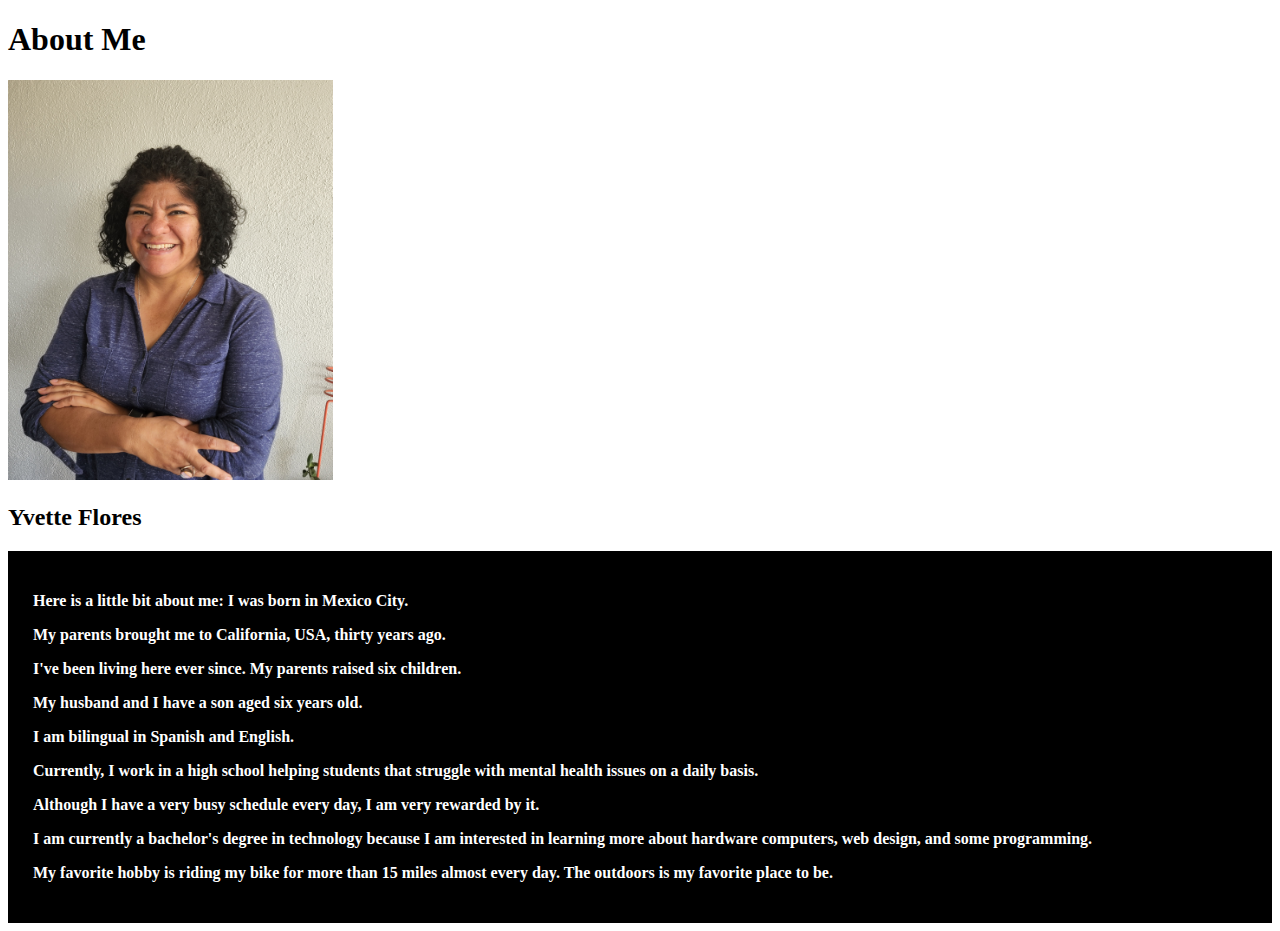
<file: aboutme/index.html>
<!DOCTYPE html>
<html lang="en">

<head>
    <meta charset="UTF-8">
    <meta http-equiv="X-UA-Compatible" content="IE=edge">
    <meta name="viewport" content="width=device-width, initial-scale=1.0">
    <title>All About Me</title>
</head>

<body>
    <h1>About Me</h1>
    <img alt="Image of me?" src="images/2022myPhoto.jpg" style ="width: 325px; height: 400px;" />
    <h2>Yvette Flores</h2>
<div style ="background-color:black; color:white; padding:25px;">
    <p><b>Here is a little bit about me: I was born in Mexico City. 
        <p>My parents brought me to California, USA, thirty years ago. </p>
        <p>I've been living here ever since. My parents raised six children.</p>
        My husband and I have a son aged six years old.</p>
        <p>I am bilingual in Spanish and English.</p>
         <p>Currently, I work in a high school helping students that struggle with mental health issues on a daily basis.</p>
         <p>Although I have a very busy schedule every day, I am very rewarded by it.</p> 
        <p>I am currently a bachelor's degree in technology because I am interested in learning more about hardware computers, web design, and some programming. 
        <p>My favorite hobby is riding my bike for more than 15 miles almost every day. The outdoors is my favorite place to be.
    </b> </p> </div>
</body>

</html>
</file>
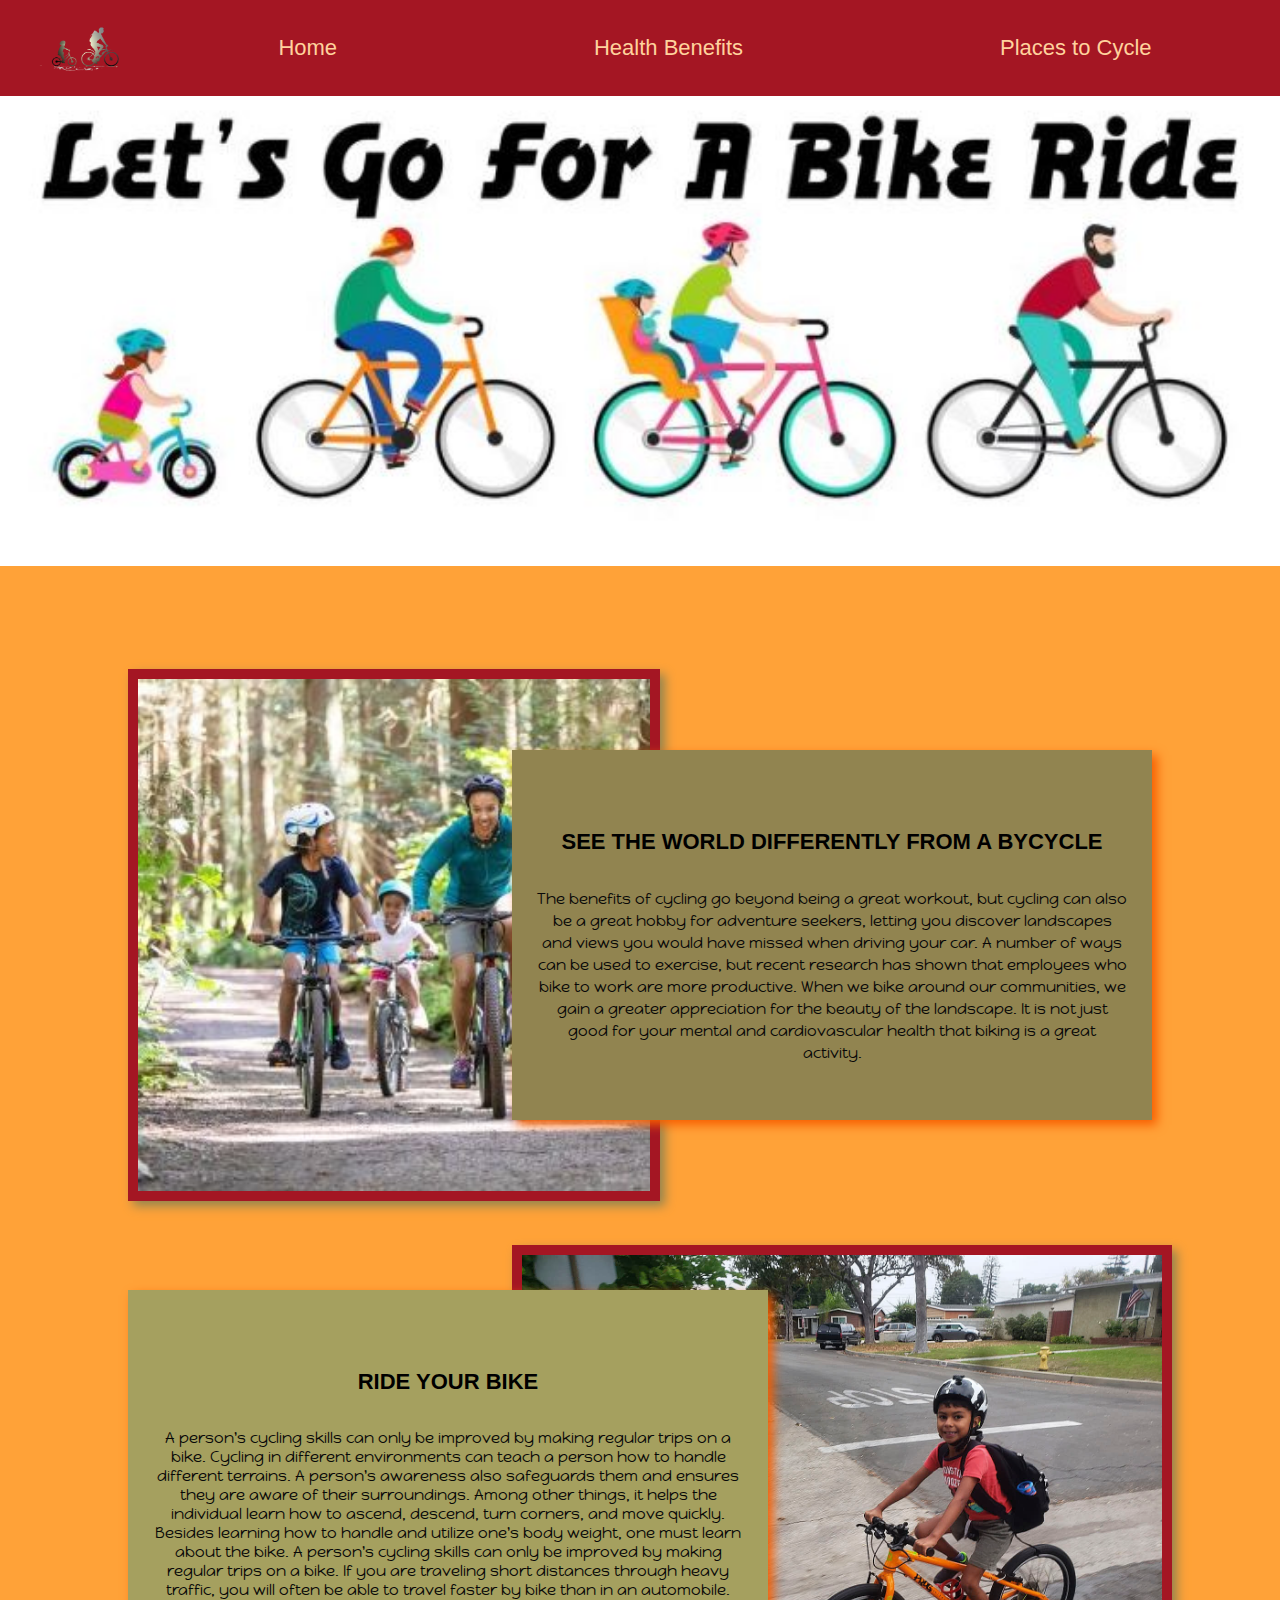
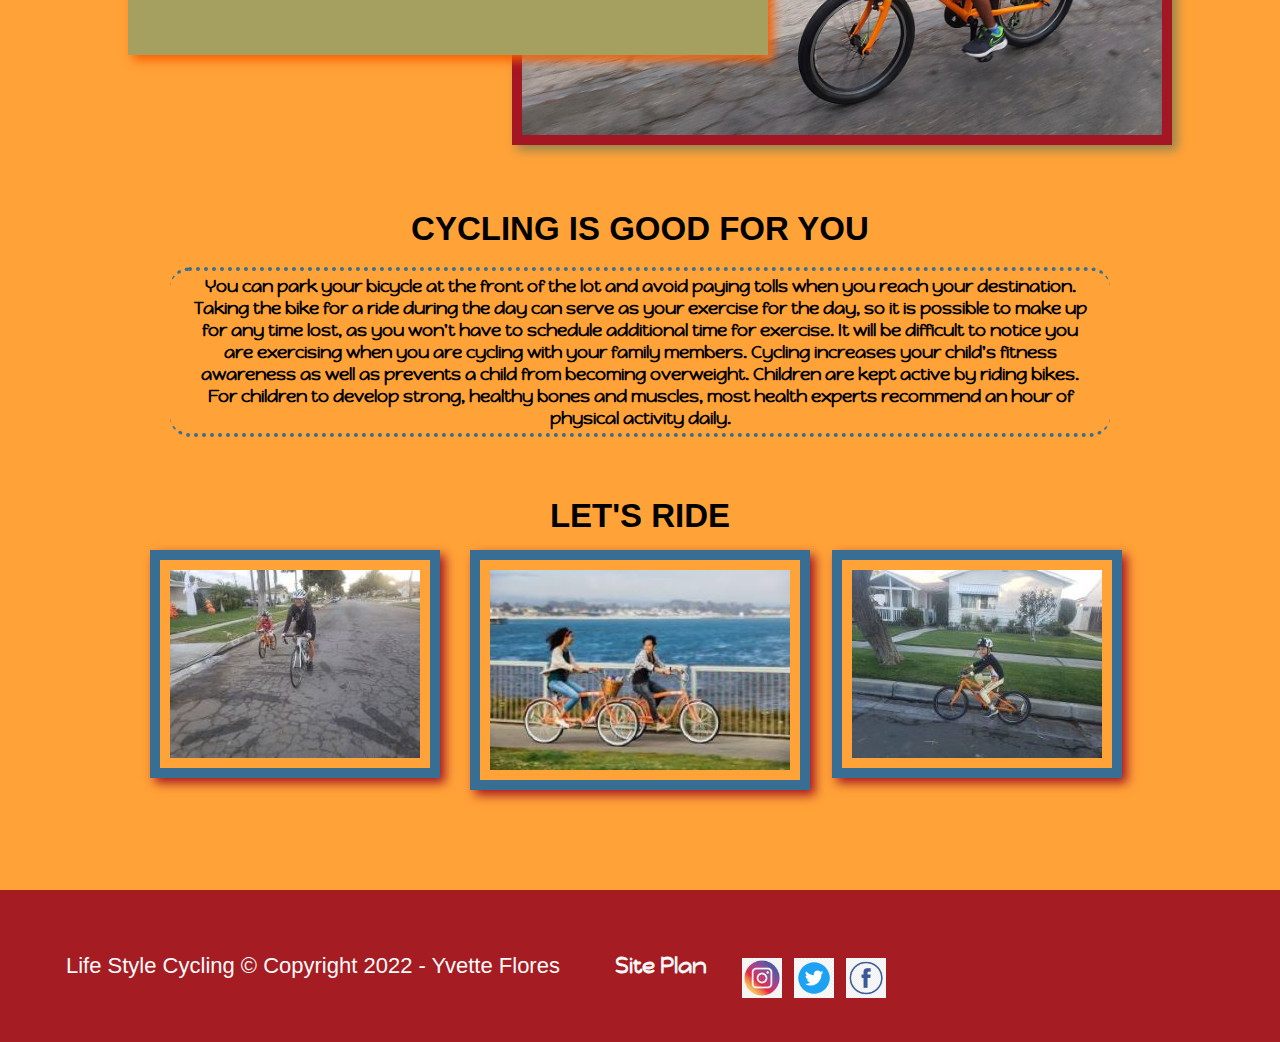
<file: cycling-website/index.html>
<!DOCTYPE html>
<html lang="en">
<head>
    <meta charset="UTF-8">
    <meta http-equiv="X-UA-Compatible" content="IE=edge">
    <meta name="viewport" content="width=device-width, initial-scale=1.0">

    <title> Life Style Cycling | Home </title>
    <link rel="stylesheet" href="styles/style.css">

</head>
<body>
    <div id="content">
    <header>
        <a id="logo_link" href="index.html">
            <img class="logo" src="images/fatherSonCycling1.png" alt="cycling Logo">
        </a>
        <nav>
            <a href="index.html">Home</a>
            <a href="benefits.html">Health Benefits</a>
            <a href="places.html">Places to Cycle</a>
        </nav>
    </header>
    <div id="hero">
         <img id="hero-img" src="images/Bike+Ride+banner.jpg" alt="Let's go for a bike ride">
    </div>
    
 <main>
    <div class="cycling-grid">
        <img class="cycling-img" src="images/mom-and-kids-bikes.jpg" alt="kids biking">
        <section class="inf">
            <h2>SEE THE WORLD DIFFERENTLY FROM A BYCYCLE </h2>
        <p>
            The benefits of cycling go beyond being a great workout, but cycling can also be a great hobby for adventure seekers, 
            letting you discover landscapes and views you would have missed when driving your car. 
            A number of ways can be used to exercise, but recent research has shown that employees who bike to work are more productive. 
            When we bike around our communities, we gain a greater appreciation for the beauty of the landscape.
            It is not just good for your mental and cardiovascular health that biking is a great activity.
        </p>
        </section> 
   
        <img class="cycling-img1" src="images/bikingschool.jpg" alt="biking to school">
        <section class="inf1">
           <h2> RIDE YOUR BIKE </h2>
        <p>
            A person's cycling skills can only be improved by making regular trips on a bike.
            Cycling in different environments can teach a person how to handle different terrains. 
            A person's awareness also safeguards them and ensures they are aware of their surroundings. 
            Among other things, it helps the individual learn how to ascend, descend, turn corners, and move quickly. 
            Besides learning how to handle and utilize one's body weight, one must learn about the bike. 
            A person's cycling skills can only be improved by making regular trips on a bike.
            If you are traveling short distances through heavy traffic, you will often be able to travel faster by bike than in an automobile.
        </p>
        </section> 
    </div>

    <h2>CYCLING IS GOOD FOR YOU</h2>
    <p class="dot-lines">
    You can park your bicycle at the front of the lot and avoid paying tolls when you reach your destination. 
    Taking the bike for a ride during the day can serve as your exercise for the day, so it is possible to make up for any time lost, as you won't have to schedule additional time for exercise. 
    It will be difficult to notice you are exercising when you are cycling with your family members. 
    Cycling increases your child's fitness awareness as well as prevents a child from becoming overweight. 
    Children are kept active by riding bikes. 
    For children to develop strong, healthy bones and muscles, most health experts recommend an hour of physical activity daily.  
    </p>

    <h2>LET'S RIDE</h2>
    <div class="gallery">
           <img src="images/streets.jpg" alt="biking at park" class="image1">
       
           <img src="images/byBeach.jpg" alt="biking at beach" class="image2">
      
           <img src="images/biking-by-house.jpg" alt="biking at street" class="image3">
    </div>  

</main>

<footer>
      <p>Life Style Cycling &copy; Copyright 2022 - Yvette Flores </p>    
      <a href="site-plan.html">Site Plan</a>
      
      <div class="social-media">
        <a href="https://facebook.com" target="_blank">
            <img src="images/facebook.png" alt="fb icon">
        </a>
        <a href="https://twitter.com" target="_blank">
            <img src="images/twitter.png" alt="twitter icon">
        </a>
        <a href="https://instagram.com" target="_blank">
            <img src="images/instagram.jpg" alt="instagram icon">
        </a>
      </div>
     
</footer>

</div>
</body>
</html>
</file>
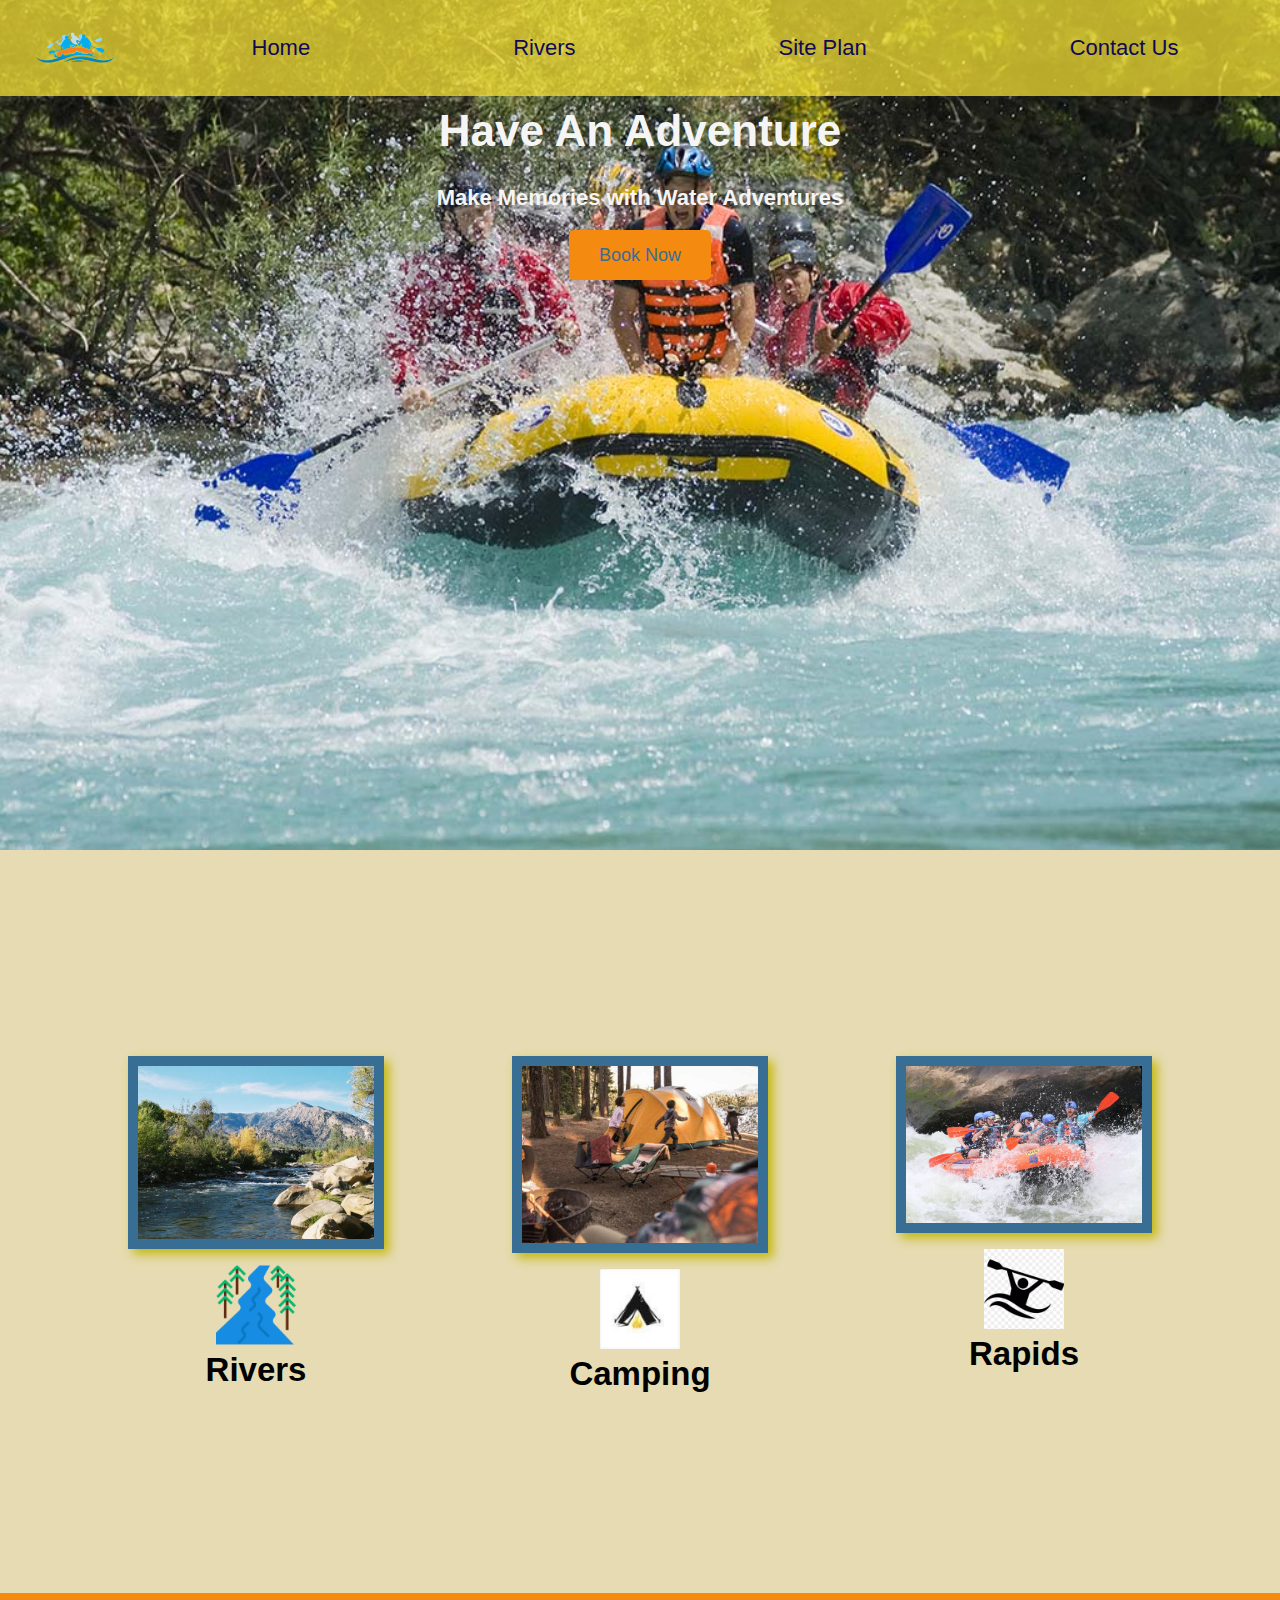
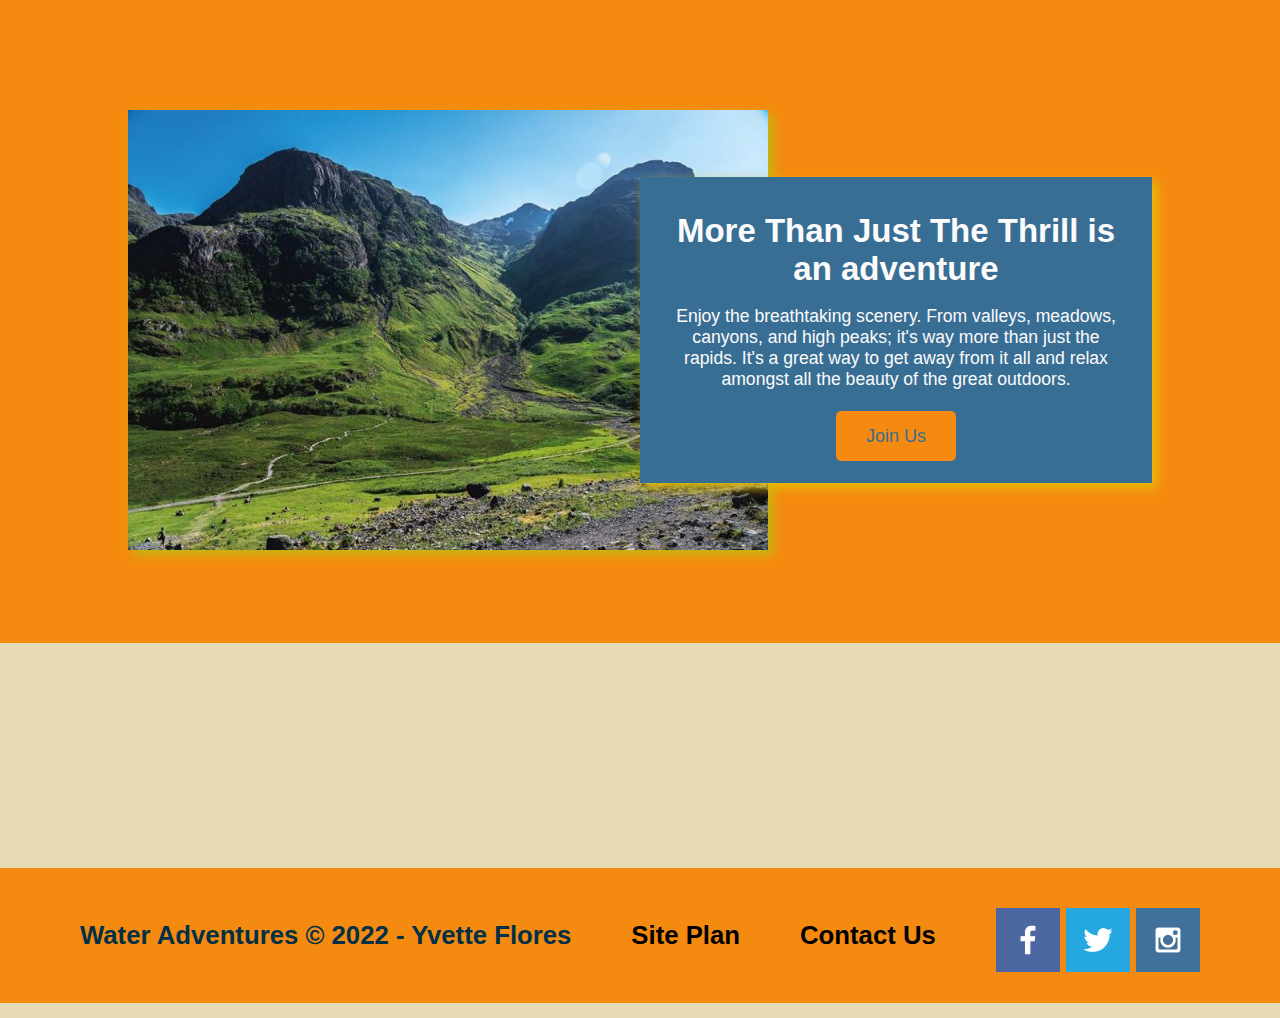
<file: wrr/index.html>
<!DOCTYPE html>
<html lang="en">
<head>
    <meta charset="UTF-8">
    <meta http-equiv="X-UA-Compatible" content="IE=edge">
    <meta name="viewport" content="width=device-width, initial-scale=1.0">

    <title>Whitewater Rafting | Adventure | Home </title>
    <link rel="stylesheet" href="styles/style.css">

</head>
<body>
    <div id="content">
    <header>
        <a id="logo_link" href="index.html">
            <img class="logo" src="images/W-rafting.png" alt="rafting Logo">
        </a>
        <nav>
            <a href="index.html">Home</a>
            <a href="rivers.html">Rivers</a>
            <a href="site-plan-rafting.html">Site Plan</a>
            <a href="contactus.html">Contact Us</a>
        </nav>
    </header>
    <div id="hero">
        <div id="hero-box">
            <img id="hero-img" src="images/rafting_hero_2.jpg" alt="People enjoying white water rafting">
        </div>
        <section id="hero-msg">
            <h1 class="home-title">Have An Adventure</h1>
            <h4>Make Memories with Water Adventures </h4>
            <div class='button-box'>
                <a class='book' href="rates.html">Book Now</a>
            </div>
        </section>
    </div>
    <main class="home-grid">
        <section class="river-card">
            <img class="card-img" src="images/river.jpg" alt="river in forest">
            <img class="icon" src="images/river-icon.png" alt="river icon">
            <h2>Rivers</h2>
        </section>
        <section class="camping-card">
            <img class="card-img" src="images/camping.jpg" alt="tent in mountains">
            <img class="icon" src="images/tent_icon.jpg" alt="tent/fire icon">
            <h2>Camping</h2>
        </section>
        <section class="rapids-card">
            <img class="card-img" src="images/rafting-hero1.jpg" alt="rafting boat">
            <img class="icon" src="images/oar-icon.png" alt="oars icon">
            <h2>Rapids</h2>
        </section>
        <div id = "background"></div>
        <img class="mountains" src="images/mountains1.jpg" alt="mountains/lake">
        <section class="msg">
            <h2>More Than Just The Thrill is an adventure</h2>
            <p>Enjoy the breathtaking scenery. From valleys, meadows, canyons, and high peaks; it's way more than just the rapids.
                 It's a great way to get away from it all and relax amongst all the beauty of the great outdoors. </p>
            <a class='join' href="rivers.html">Join Us</a>
        </section>
    </main>
    <footer>
        <h3>Water Adventures &copy; 2022 - Yvette Flores</h3>
        <h3><a href="site-plan-rafting.html">Site Plan</a></h3>
        <h3><a href="contactus.html">Contact Us</a></h3>
        
        <div class="social">
            <a href="https://facebook.com" target="_blank">
                <img src="images/facebook.png" alt="fb icon">
            </a>
            <a href="https://twitter.com" target="_blank">
                <img src="images/twitter.png" alt="twitter icon">
            </a>
            <a href="https://instagram.com" target="_blank">
                <img src="images/instagram.png" alt="instagram icon">
            </a>
        </div>
    </footer>
</div>
</body>
</html>
</file>
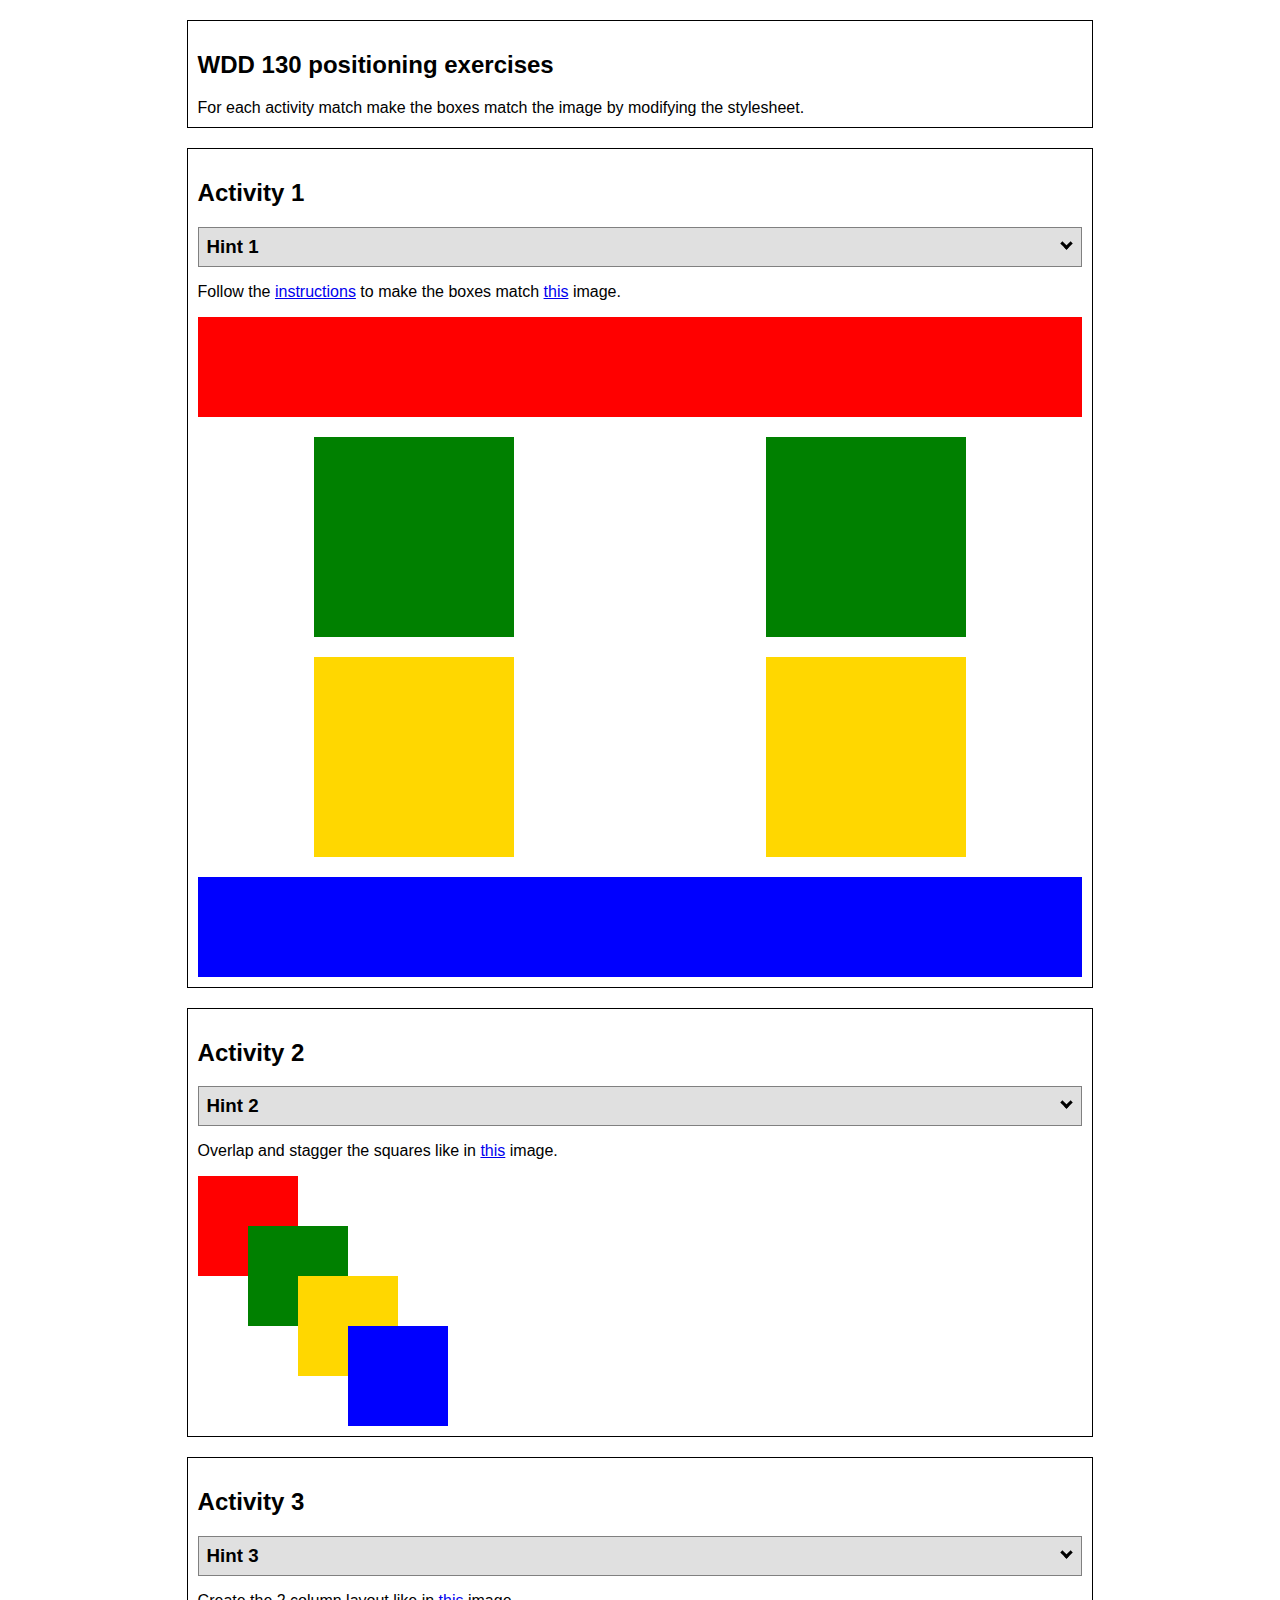
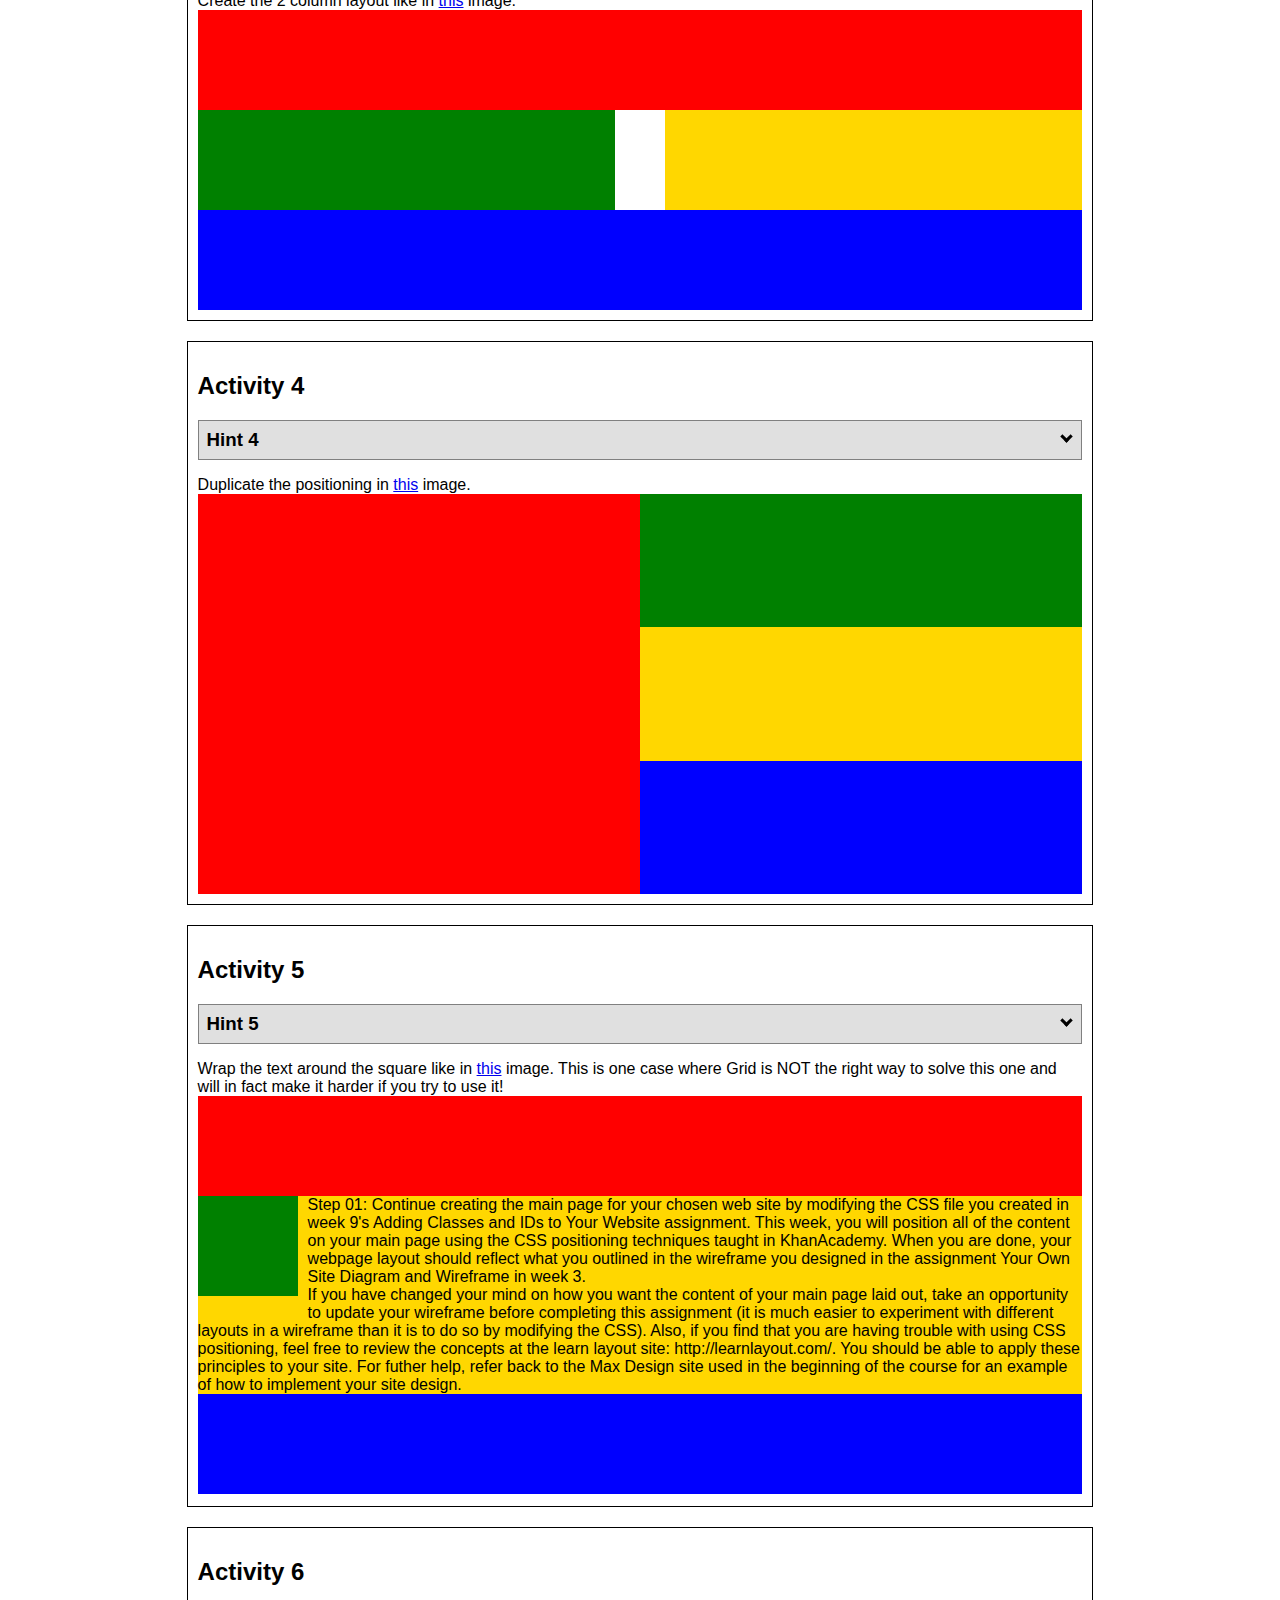
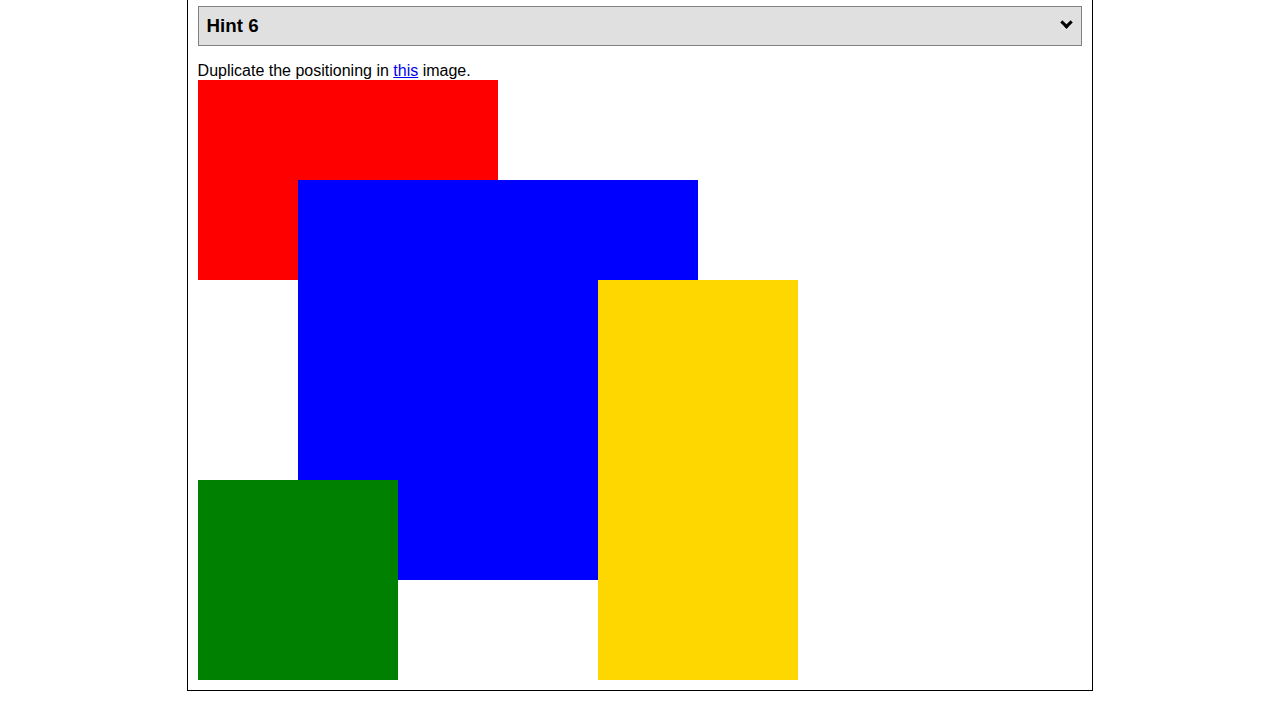
<file: positioning.html>
<!DOCTYPE html>
<html lang="en">
  <head>
    <!-- HTML - Name: positioning.html -->
    <title>Positioning Activity</title>
    <link rel="stylesheet" type="text/css" href="positionstyles.css" />
  </head>
  <body>
    <div class="activity">
      <h2>WDD 130 positioning exercises</h2>
      For each activity match make the boxes match the image by modifying the stylesheet.</div>
    <div class="activity">
      <h2>Activity 1</h2>
      <section class="hint"><input type="checkbox" ><i></i> <h3>Hint 1</h3><div><p>Check out the <a href="https://byui-wdd.github.io/wdd130/activities/w06-css-positioning.html" target="_blank">activity instructions</a> in Ilearn!</p></div></section>
      <p>Follow the <a href="https://byui-wdd.github.io/wdd130/activities/w06-css-positioning.html" target="_blank">instructions</a> to make the boxes match  <a href="https://byui-wdd.github.io/wdd130/images/example1.png" target="_blank">this</a> image.</p>
      <div class="content1" >
        <div class="red1" ></div>
        <div class="green1" ></div>
        <div class="green1" ></div>
        <div class="yellow1"></div>
        <div class="yellow1"></div>
        <div class="blue1"></div>
      </div>
    </div>
    <div class="activity">
      <h2>Activity 2</h2>
      <section class="hint"><input type="checkbox" > <h3>Hint 2</h3><i></i><div><p>Remember that the best way to shift elements around slightly on the page is with Margins.  You could also use Grid.  Either would work for this. If you choose margin, you can use a <em>negative</em> margin. (ie margin-top: -20px;)</p><h4>Properties used:</h4><ul><li>margin-top, margin-left</li><li>...or...</li><li>grid-template-columns: 50px 50px 50px 50px 50px </li></ul></div></section>
      <p>Overlap and stagger the squares like in <a href="https://byui-wdd.github.io/wdd130/images/example2.png" target="_blank">this</a> image.</p>
      <div class="content2" >
        <div class="red2" ></div>
        <div class="green2" ></div>
        <div class="yellow2"></div>
        <div class="blue2"></div>
      </div>
    </div>
    <div class="activity">
      <h2>Activity 3</h2>
      <section class="hint"><input type="checkbox" > <h3>Hint 3</h3><i></i><div><p>This one is going to be best solved with CSS Grid. Remember to make the boxes the right width first...then start moving them around. </p><h4>Properties used:</h4><ul><li>display:grid;</li><li>grid-template-columns:</li><li>grid-column-gap:</li>
        <li>grid-column:</li>  </ul></div></section>
      Create the 2 column layout like in <a href="https://byui-wdd.github.io/wdd130/images/example3.png" target="_blank">this</a>  image.
      <div class="content3" >
        <div class="red3" ></div>
        <div class="green3" ></div>
        <div class="yellow3"></div>
        <div class="blue3"></div>
      </div>
    </div>
    <div class="activity">
      <h2>Activity 4</h2>
      <section class="hint"><input type="checkbox" > <h3>Hint 4</h3><i></i><div><p>For the others we have been primarily concerned with width. For this one you will need to adjust height as well. </p><h4>Properties used:</h4><ul><li>display:grid;</li><li>grid-template-columns:</li><li>grid-row:</li></ul></div></section>
      Duplicate the positioning in <a href="https://byui-wdd.github.io/wdd130/images/example4.png" target="_blank">this</a> image. 
      <div class="content4" >
        <div class="red4" ></div>
        <div class="green4" ></div>
        <div class="yellow4"></div>
        <div class="blue4"></div>
      </div>
    </div>

    <div class="activity">
      <h2>Activity 5</h2>
      <section class="hint"><input type="checkbox" > <h3>Hint 5</h3><i></i><div><p>Grid is <strong>not</strong> the right way to do this.  In fact there is only one way to really do that...and that is with float. Remember that we float the thing we want the text to wrap around.  Also remember to start by making all the shapes the right size and shape.</p><h4>Properties used:</h4><ul><li>float: left;</li></ul></div></section>
      Wrap the text around the square like in <a href="https://byui-wdd.github.io/wdd130/images/example5.png" target="_blank">this</a> image. This is one case where Grid is NOT the right way to solve this one and will in fact make it harder if you try to use it!
      <div class="content5" >
        <div class="red5" ></div>
        <div class="green5" ></div>
        <div class="yellow5">Step 01: Continue creating the main page for your chosen web site by modifying the CSS file you created in week 9's Adding Classes and IDs to Your Website assignment. This week, you will position all of the content on your main page using the CSS positioning techniques taught in KhanAcademy. When you are done, your webpage layout should reflect what you outlined in the wireframe you designed in the assignment Your Own Site Diagram and Wireframe in week 3. <br />
          If you have changed your mind on how you want the content of your main page laid out, take an opportunity to update your wireframe before completing this assignment (it is much easier to experiment with different layouts in a wireframe than it is to do so by modifying the CSS). Also, if you find that you are having trouble with using CSS positioning, feel free to review the concepts at the learn layout site: http://learnlayout.com/. You should be able to apply these principles to your site. For futher help, refer back to the Max Design site used in the beginning of the course for an example of how to implement your site design.</div>
        <div class="blue5"></div>
      </div>
    </div>
    <div class="activity">
      <h2>Activity 6</h2>
      <section class="hint"><input type="checkbox" > <h3>Hint 6</h3><i></i><div><p>This one is all about visualizing the grid behind the layout. If you are having a hard time doing that first: all the sizes are even multiples of 100, and second here is another example with the lines drawn: <a href="https://byui-wdd.github.io/wdd130/images/example6-hint.png" target="_blank">example 6 with lines</a>. For this one you will find it easiest if you use px for the column width. You can also use <kbd>z-index</kbd> to control the element layering.    </p><h4>Properties used:</h4><ul><li>display:grid;</li><li>grid-template-columns:</li><li>grid-column:</li><li>grid-row:</li><li><a href="https://www.w3schools.com/cssref/pr_pos_z-index.asp" target="_blank">z-index:</a></li></ul></div></section>
      Duplicate the positioning in <a href="https://byui-wdd.github.io/wdd130/images/example6.png" target="_blank">this</a> image.
      <div class="content6" >
        <div class="red6" ></div>
        <div class="green6" ></div>
        <div class="yellow6"></div>
        <div class="blue6"></div>
      </div>
    </div>
  </body>
</html>
</file>
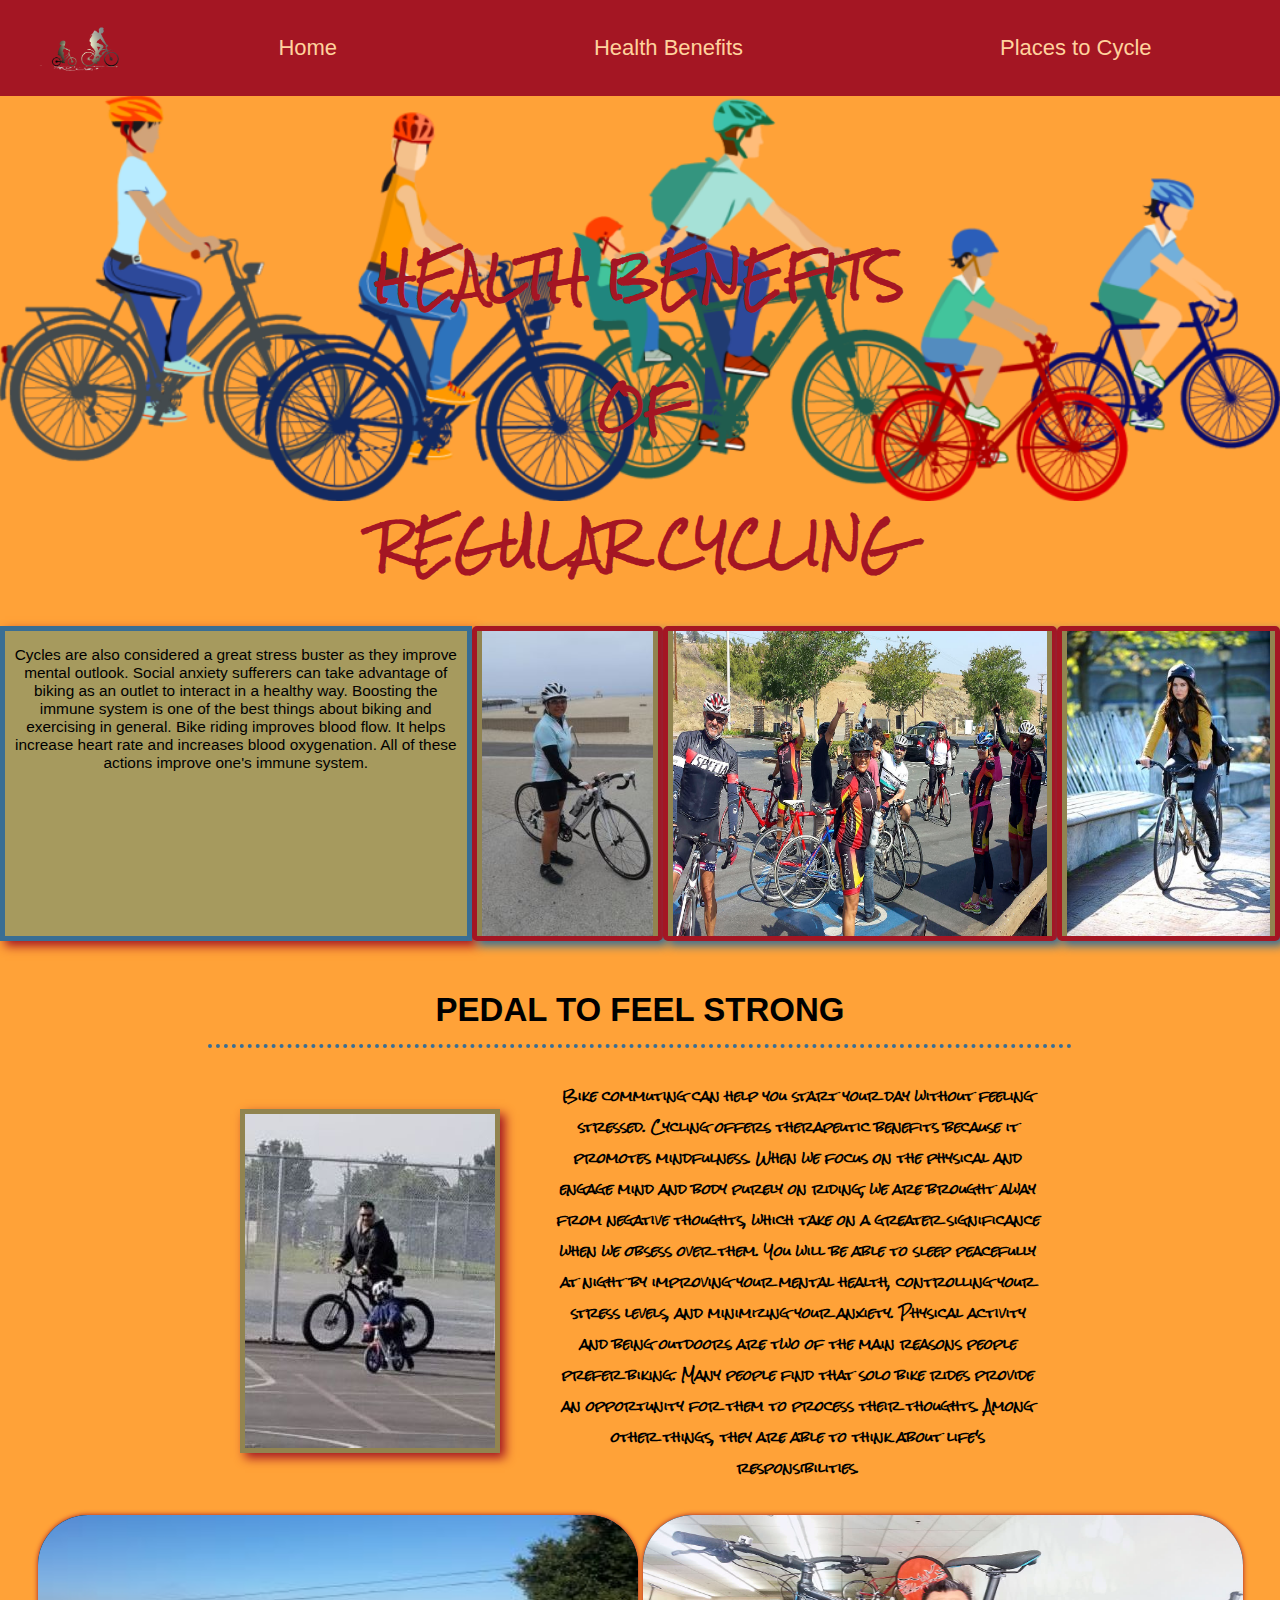
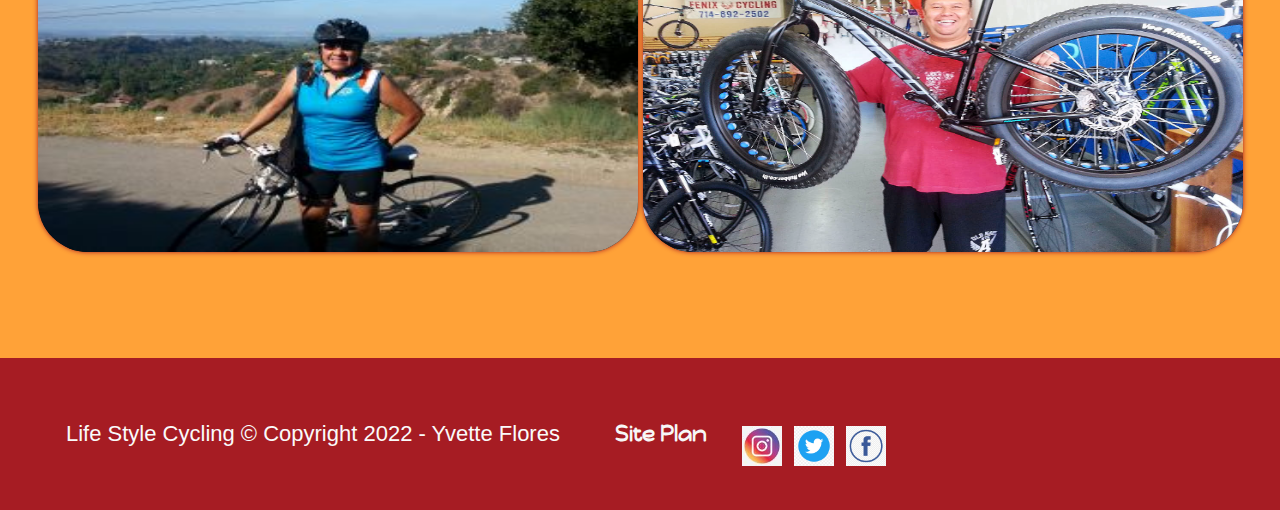
<file: cycling-website/benefits.html>
<!DOCTYPE html>
<html lang="en">
<head>
    <meta charset="UTF-8">
    <meta http-equiv="X-UA-Compatible" content="IE=edge">
    <meta name="viewport" content="width=device-width, initial-scale=1.0">
    
    <title>Health Benefits For Cycling</title>
    <link rel="stylesheet" href="styles/style.css">

</head>
<body>
   <div id="content">
   <header>
    <a id="logo_link" href="benefits.html">
        <img class="logo" src="images/fatherSonCycling1.png" alt="cycling Logo">
    </a>
    <nav>
        <a href="index.html">Home</a>
        <a href="benefits.html">Health Benefits</a>
        <a href="places.html">Places to Cycle</a>
    </nav>
    </header>

    <div id="hero">
        <div id="hero-box">
            <img id="hero-img" src="images/cyclingFamily.png" alt="cycling family">
        </div>
        <section id="hero-msg">
                <h1 class="home-title">HEALTH BENEFITS </h1>
                <h1>   OF    </h1>
                <h1>REGULAR CYCLING</h1>
        </section>
    </div>

    <main>
        <div class="gallery-grid">
        <div class="article">
            <p>
                Cycles are also considered a great stress buster as they improve mental outlook. 
                Social anxiety sufferers can take advantage of biking as an outlet to interact in a healthy way.
                Boosting the immune system is one of the best things about biking and exercising in general. 
                Bike riding improves blood flow. 
                It helps increase heart rate and increases blood oxygenation. All of these actions improve one's immune system.
            </p>
        </div> 
            <img class="gallery-img" src="images/me1.jpg" alt="me & my bike">  
            <img class="gallery-img" src="images/friendsbiking.jpg" alt="biking at beach"> 
            <img class="gallery-img" src="images/bikeToWork.jpg" alt="biking to work">
        </div>
    
        <h2>PEDAL TO FEEL STRONG</h2>

        <p class="paragraph">
            <img src="images/dadNican.jpg" alt="Dad & son biking"> 
            Bike commuting can help you start your day without feeling stressed.
            Cycling offers therapeutic benefits because it promotes mindfulness. 
            When we focus on the physical and engage mind and body purely on riding, we are brought away from negative thoughts, which take on a greater significance when we obsess over them.
            You will be able to sleep peacefully at night by improving your mental health, controlling your stress levels, and minimizing your anxiety. 
            Physical activity and being outdoors are two of the main reasons people prefer biking. 
            Many people find that solo bike rides provide an opportunity for them to process their thoughts. 
            Among other things, they are able to think about life's responsibilities.
        </p>

        <div class="row-img">
            <div class="column-img">
              <img class="row-img1" src="images/me2.jpg" alt="me biking"> 
              <img class="row-img2" src="images/happybike.jpg" alt="buying a bike"> 
            </div> 
        </div>

    </main>
    <footer>
   
      <p>Life Style Cycling &copy; Copyright 2022 - Yvette Flores </p>    
      <a href="site-plan.html">Site Plan</a>
      
      <div class="social-media">
        <a href="https://facebook.com" target="_blank">
            <img src="images/facebook.png" alt="fb icon">
        </a>
        <a href="https://twitter.com" target="_blank">
            <img src="images/twitter.png" alt="twitter icon">
        </a>
        <a href="https://instagram.com" target="_blank">
            <img src="images/instagram.jpg" alt="instagram icon">
        </a>
      </div>
    </footer>
    </div>  
</body>
</html>
</file>
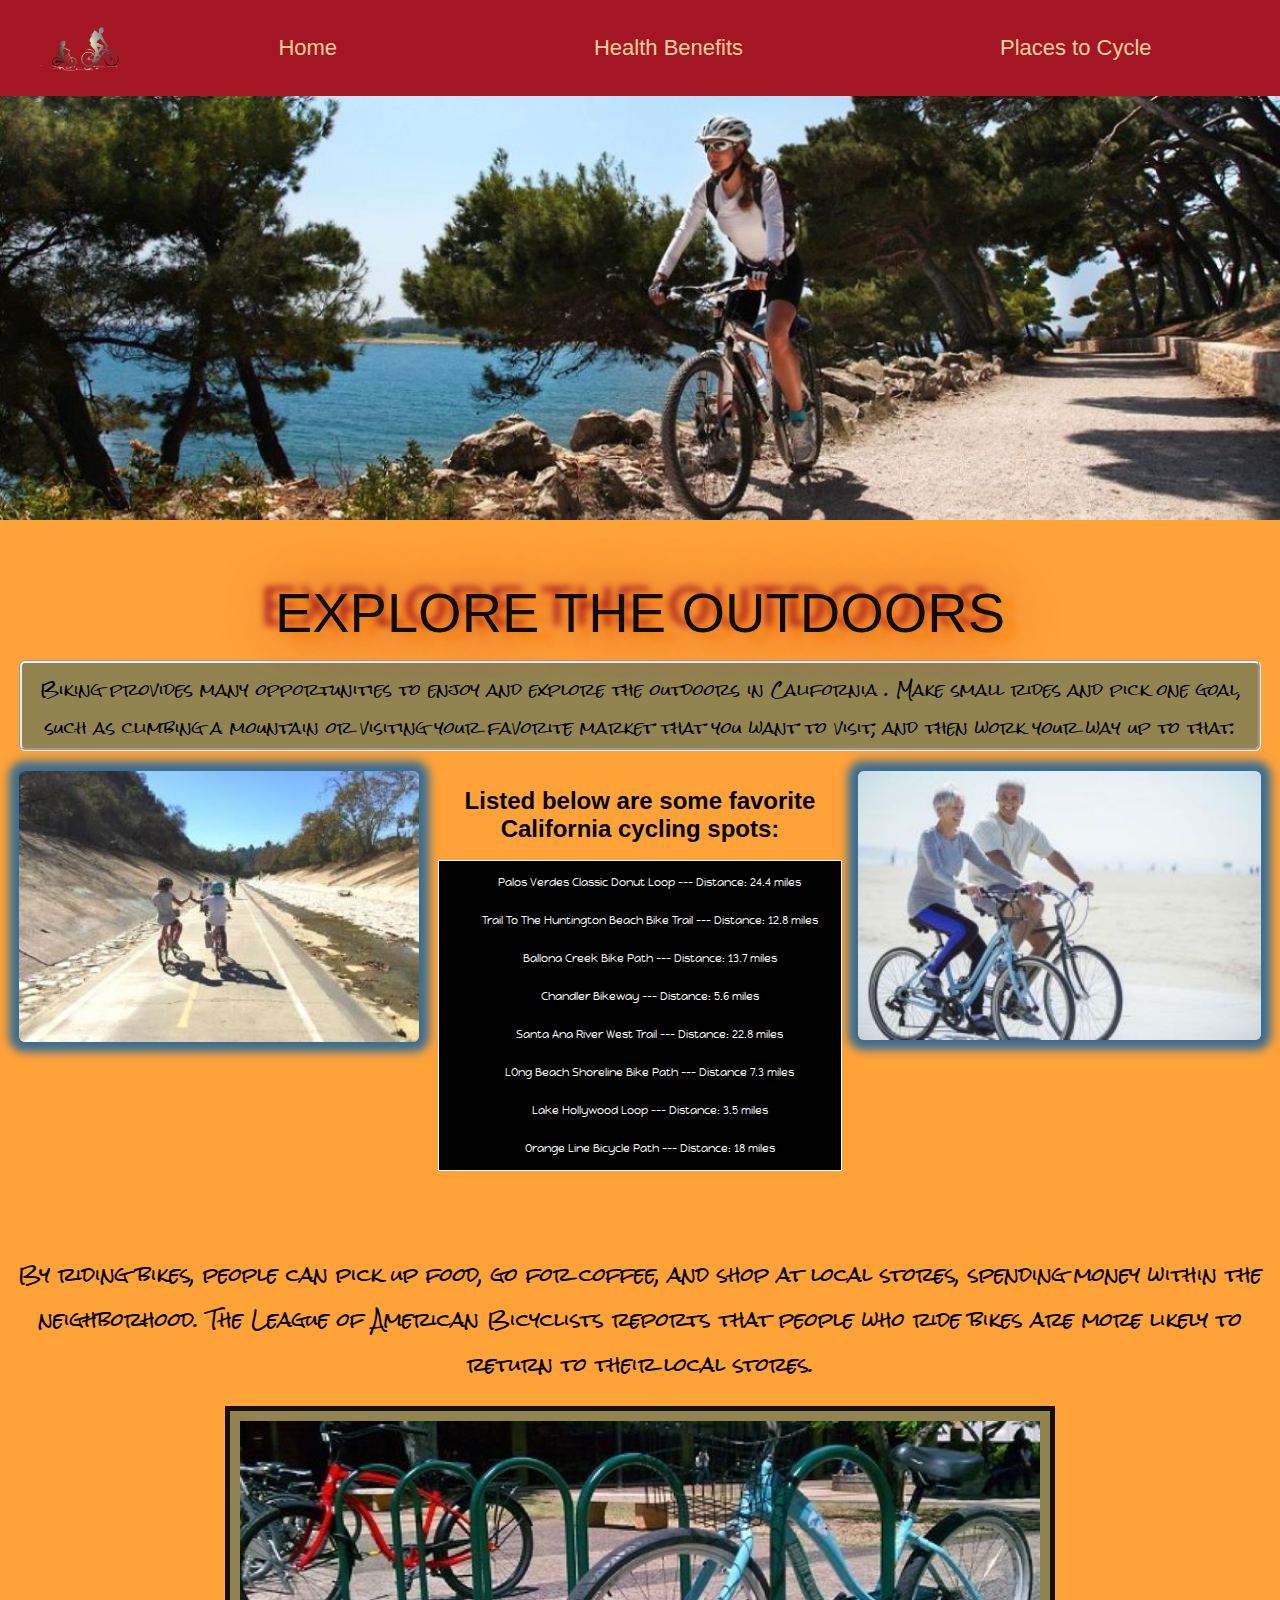
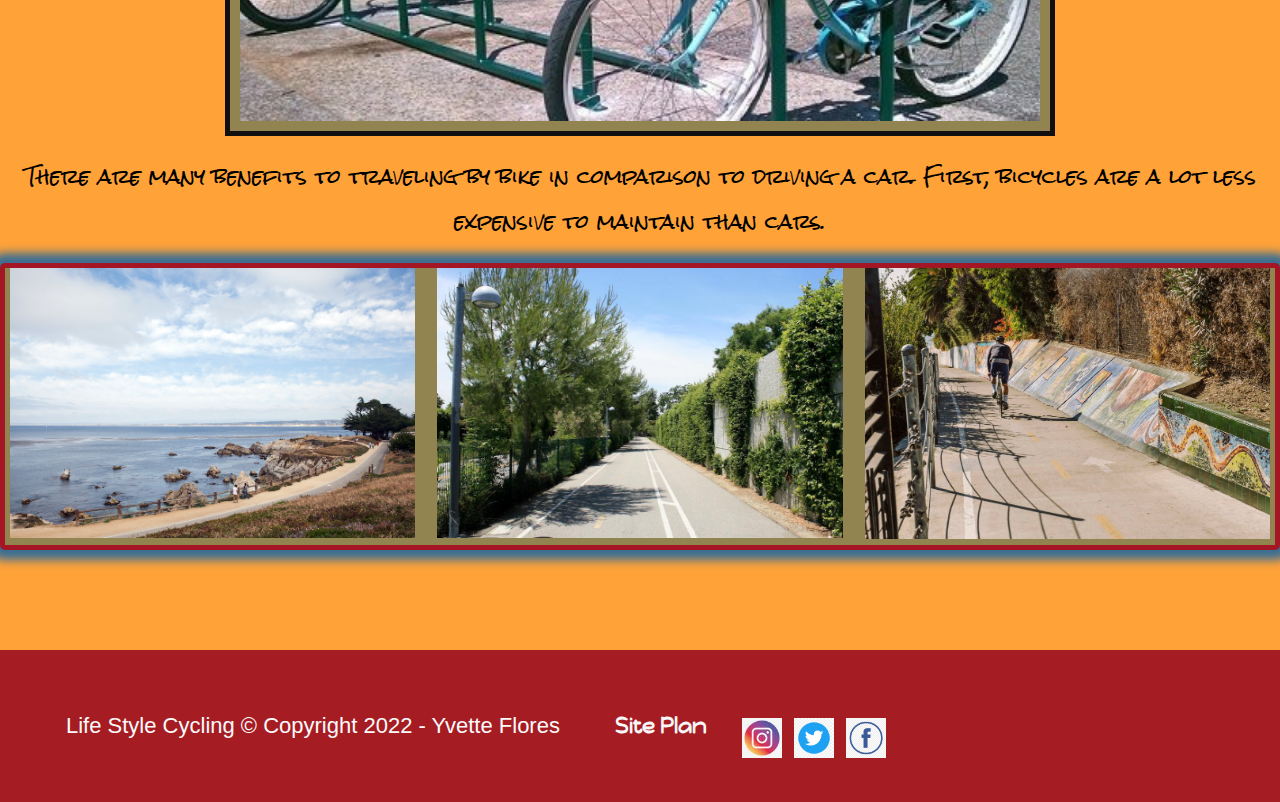
<file: cycling-website/places.html>
<!DOCTYPE html>
<html lang="en">
<head>
    <meta charset="UTF-8">
    <meta http-equiv="X-UA-Compatible" content="IE=edge">
    <meta name="viewport" content="width=device-width, initial-scale=1.0">

    <title>Places to go cycling </title>
    <link rel="stylesheet" href="styles/style.css">
    
</head>
<body>
   <div id="content">
   <header>
    <a id="logo_link" href="places.html">
        <img class="logo" src="images/fatherSonCycling1.png" alt="cycling Logo">
    </a>
    <nav>
        <a href="index.html">Home</a>
        <a href="benefits.html">Health Benefits</a>
        <a href="places.html">Places to Cycle</a>
    </nav>
    </header>

    <div id="hero">
            <img id="hero-img" src="images/cycling-banner.jpg" alt="cycling family">
    </div>

    <main> 

        <h2 class="places-title">EXPLORE THE OUTDOORS</h2>
        <p class="article-places">
            Biking provides many opportunities to enjoy and explore the outdoors in California .
            Make small rides and pick one goal, such as climbing a mountain or visiting your favorite market that you want to visit, and then work your way up to that.
        </p>

    <div class="trails-grid"> 
            <div class="spots">
                <img src="images/arroyo-bike.jpg" alt="biking at park">
            </div>
       
    <section class="inf-trails">
            <h1> Listed below are some favorite California cycling spots: </h1>  
            <ul>
                <li>Palos Verdes Classic Donut Loop --- Distance: 24.4 miles</li>
                <li>Trail To The Huntington Beach Bike Trail --- Distance: 12.8 miles</li>
                <li>Ballona Creek Bike Path --- Distance: 13.7 miles </li>
                <li>Chandler Bikeway --- Distance: 5.6 miles</li>
                <li>Santa Ana River West Trail --- Distance: 22.8 miles</li>
                <li>LOng Beach Shoreline Bike Path --- Distance 7.3 miles</li>
                <li>Lake Hollywood Loop --- Distance: 3.5 miles</li>
                <li>Orange Line Bicycle Path --- Distance: 18 miles </li>
            </ul>
    </section>
   
        <div class="spots">
            <img src="images/bikingAtBeach.jpg" alt="biking at beach">
        </div>    
    </div>   
  
       <p class="middle"> By riding bikes, people can pick up food, go for coffee, and shop at local stores, spending money within the neighborhood. 
           The League of American Bicyclists reports that people who ride bikes are more likely to return to their local stores.</p>
             
        <div class="middle-img"> 
           <img src="images/bike-parking.jpg" alt="bike parking station">
        </div>
        <p class="middle">There are many benefits to traveling by bike in comparison to driving a car. 
        First, bicycles are a lot less expensive to maintain than cars. </p>
    

    <div class="location-img">

        <div class="places-image">
            <img src="images/trail.jpg" alt="Beach trail">   
        </div>
       
        <div class="places-image">
            <img class="location-image" src="images/bike-path.jpg" alt="street bike path">
        </div>
        
        <div class="places-image">
            <img class="location-image" src="images/LApath.jpg" alt="LA path">  
        </div>

    </div>   

    </main>
    <footer>
        <p>Life Style Cycling &copy; Copyright 2022 - Yvette Flores </p>    
        <a href="site-plan.html">Site Plan</a>
        
        <div class="social-media">
          <a href="https://facebook.com" target="_blank">
              <img src="images/facebook.png" alt="fb icon">
          </a>
          <a href="https://twitter.com" target="_blank">
              <img src="images/twitter.png" alt="twitter icon">
          </a>
          <a href="https://instagram.com" target="_blank">
              <img src="images/instagram.jpg" alt="instagram icon">
          </a>
        </div>
    </footer>
    </div>
</body>
</html>
</file>
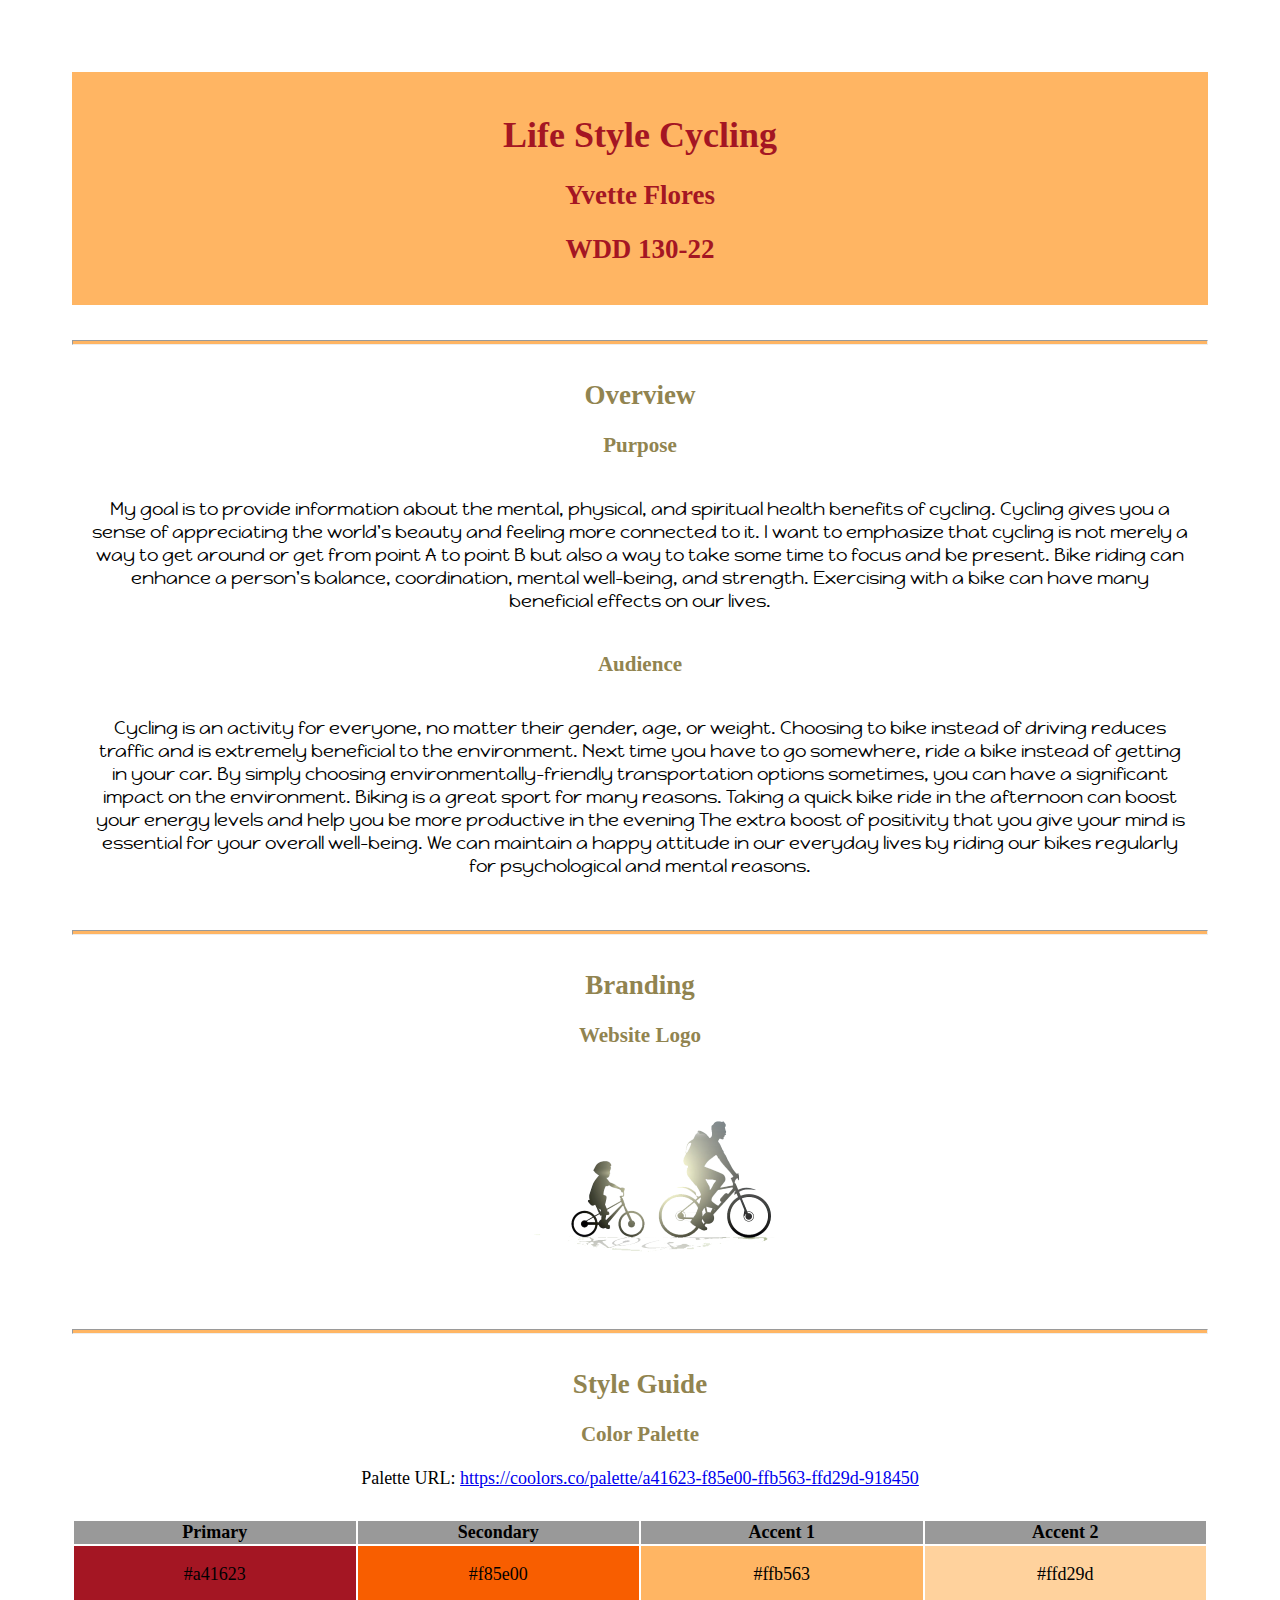
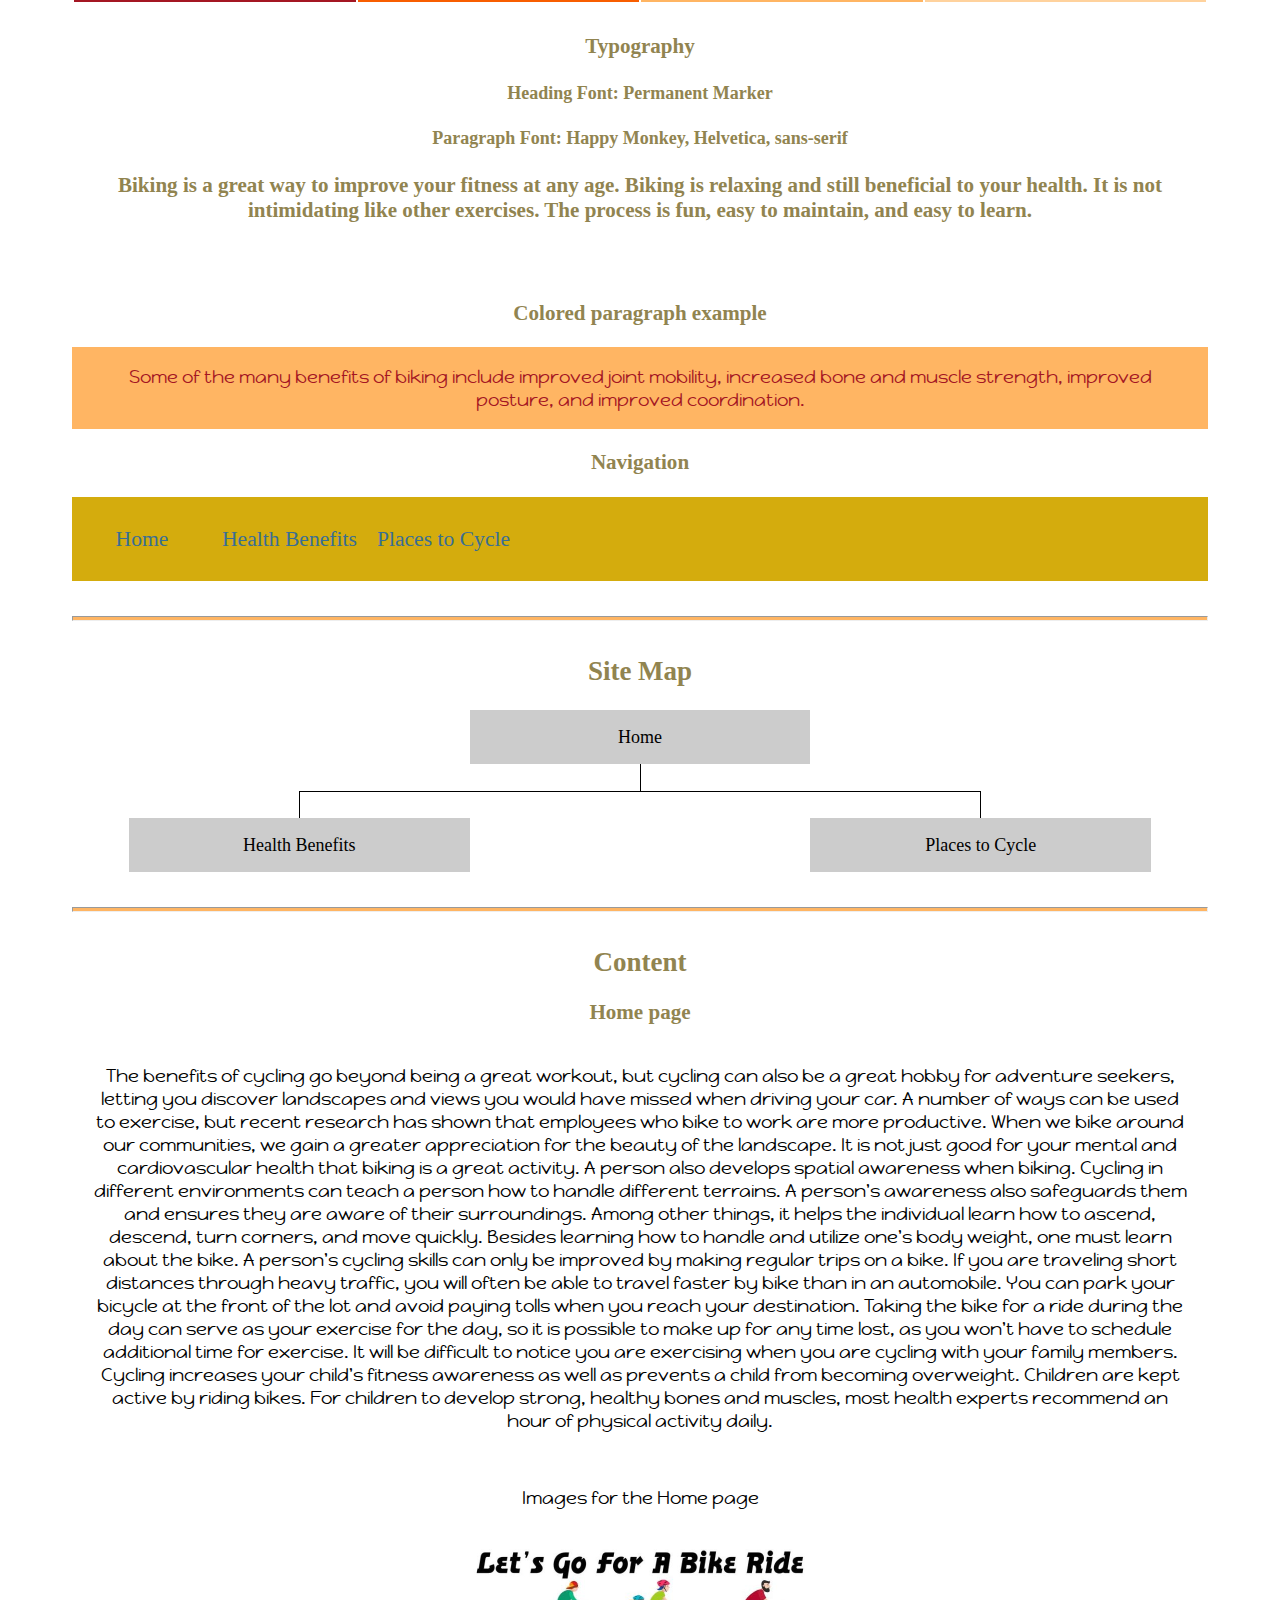
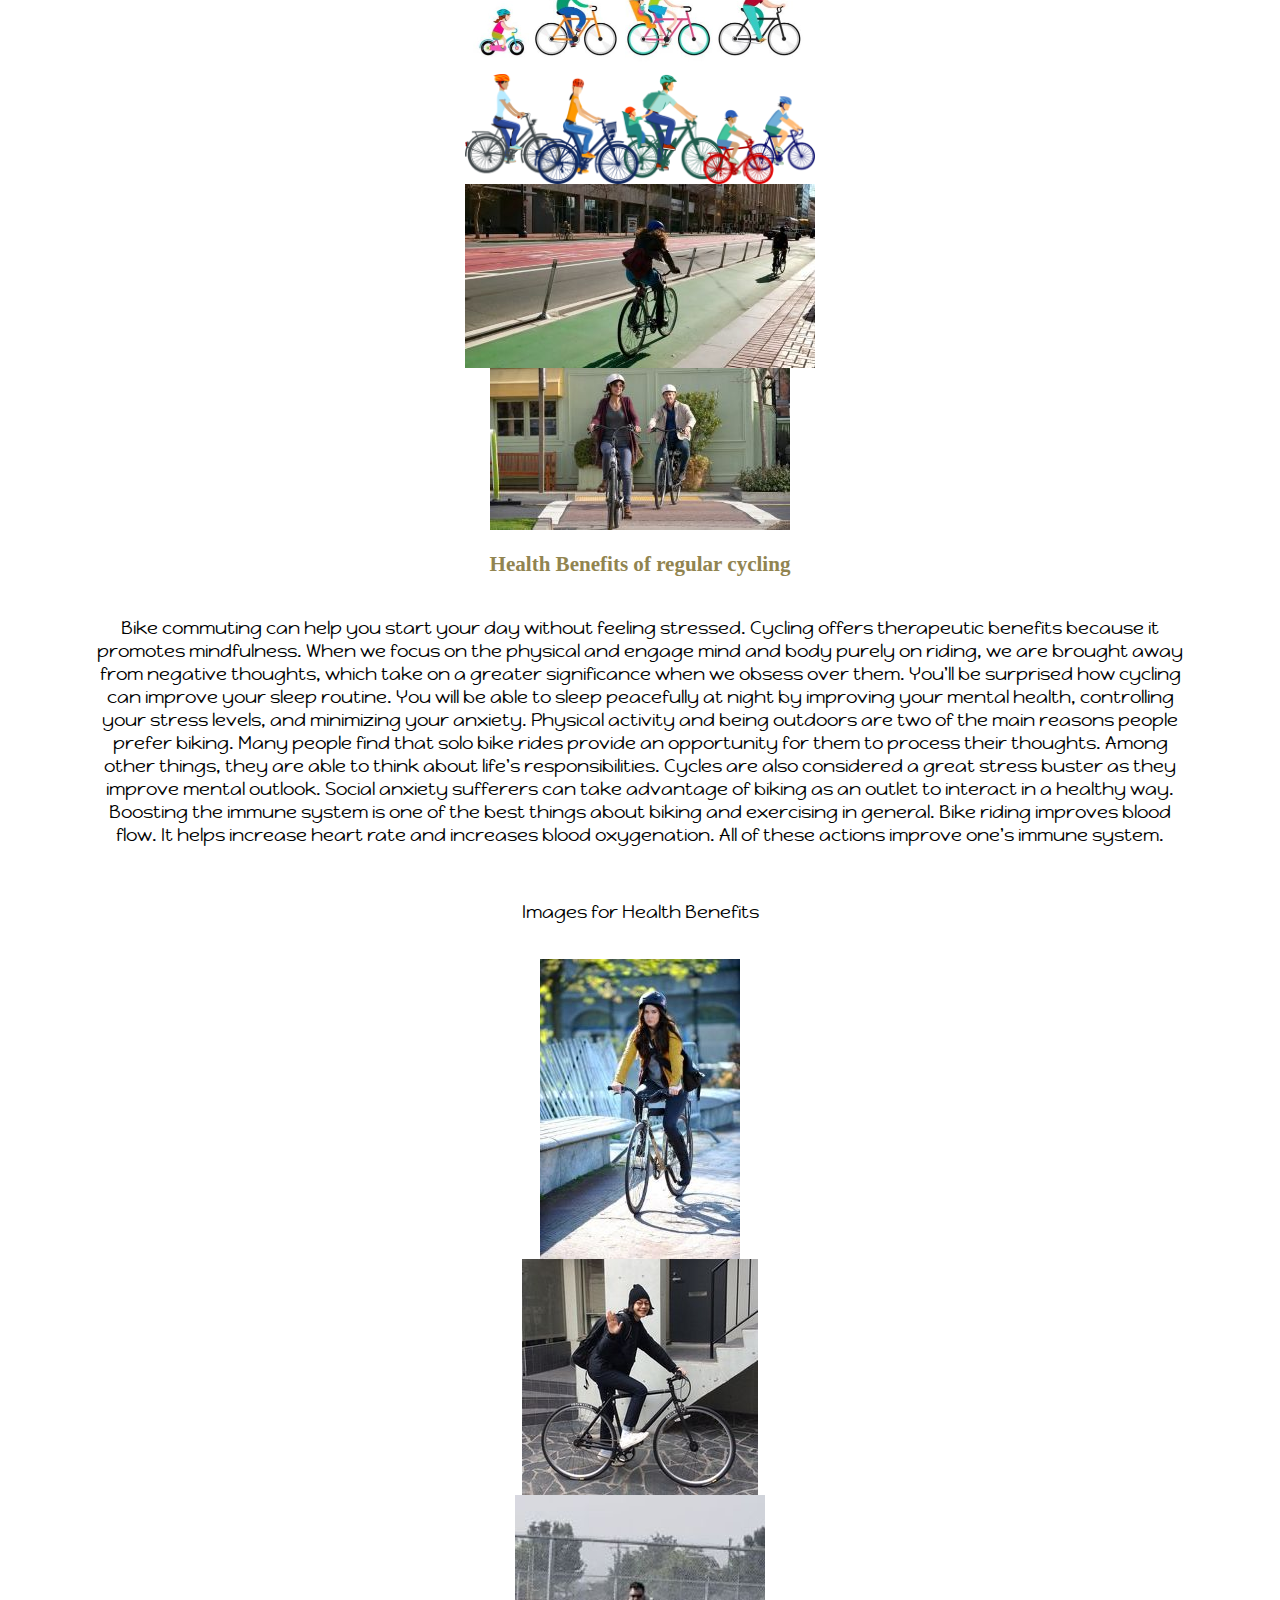
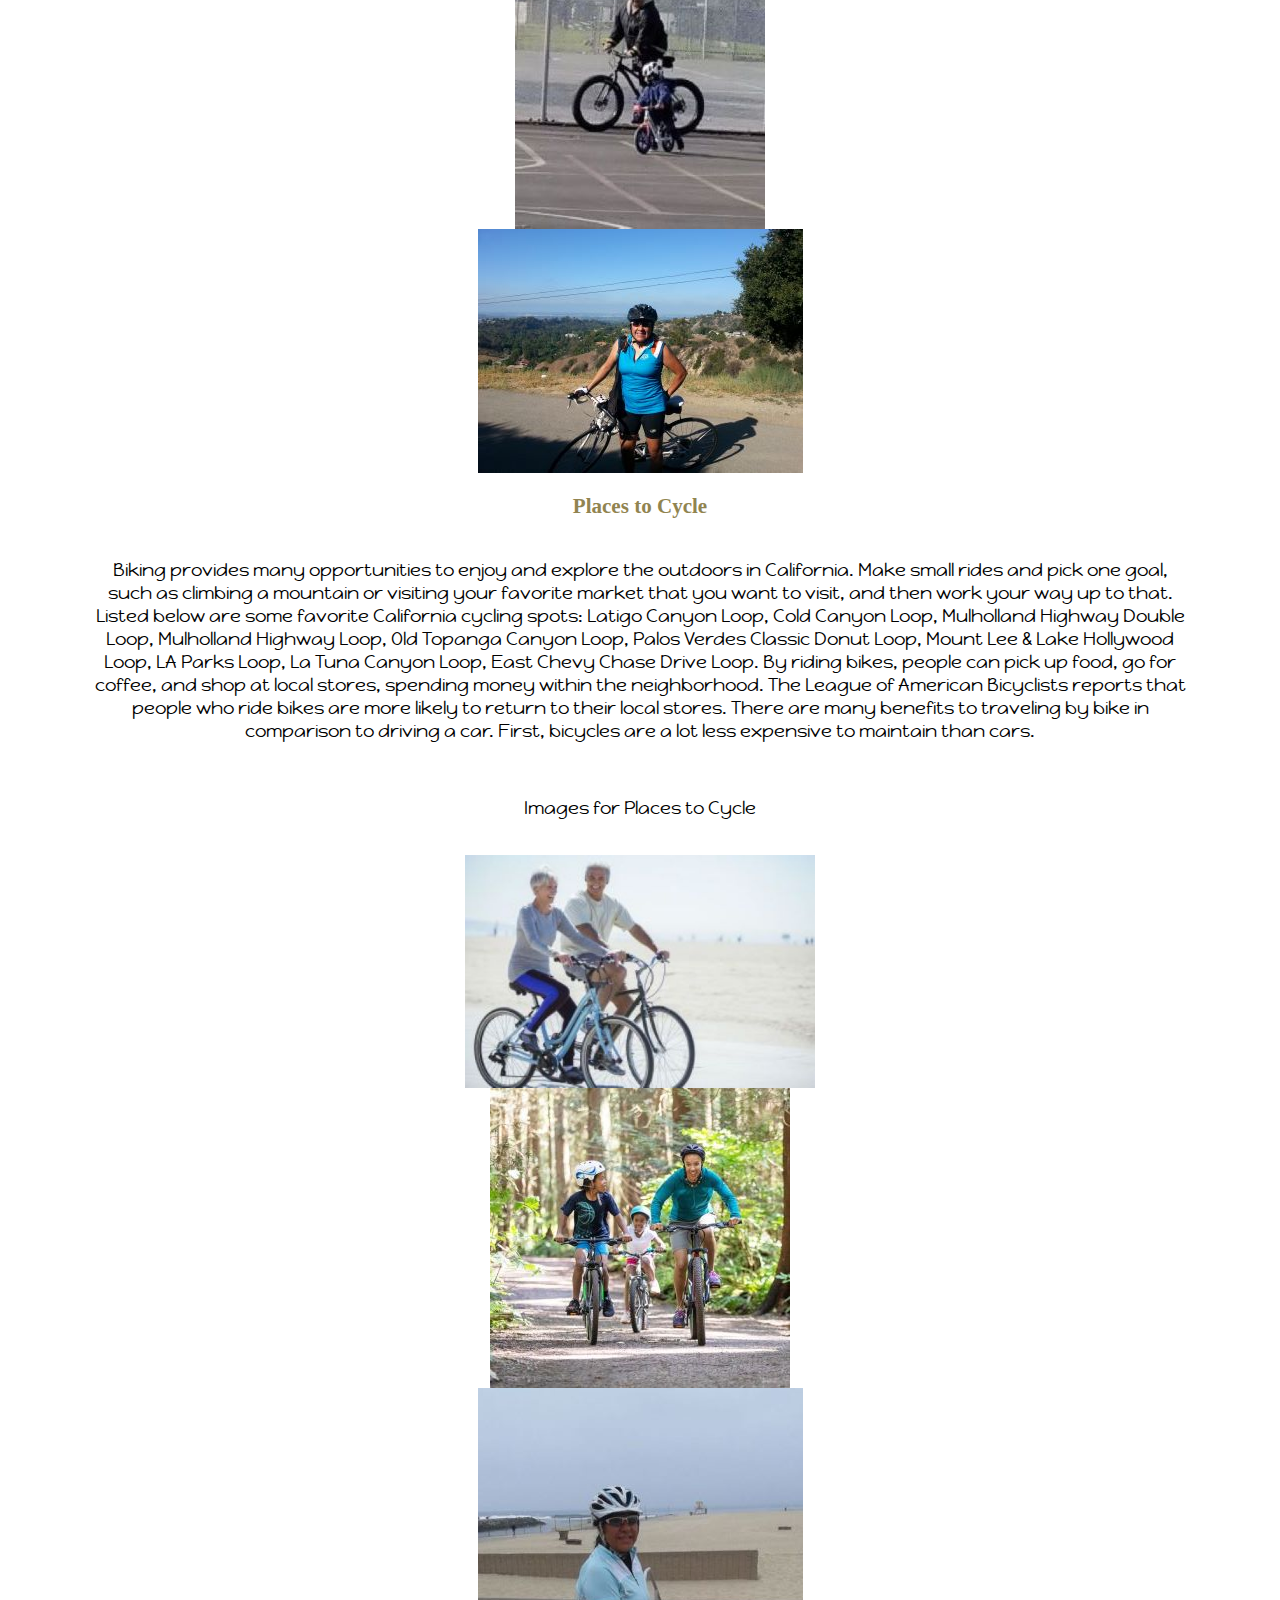
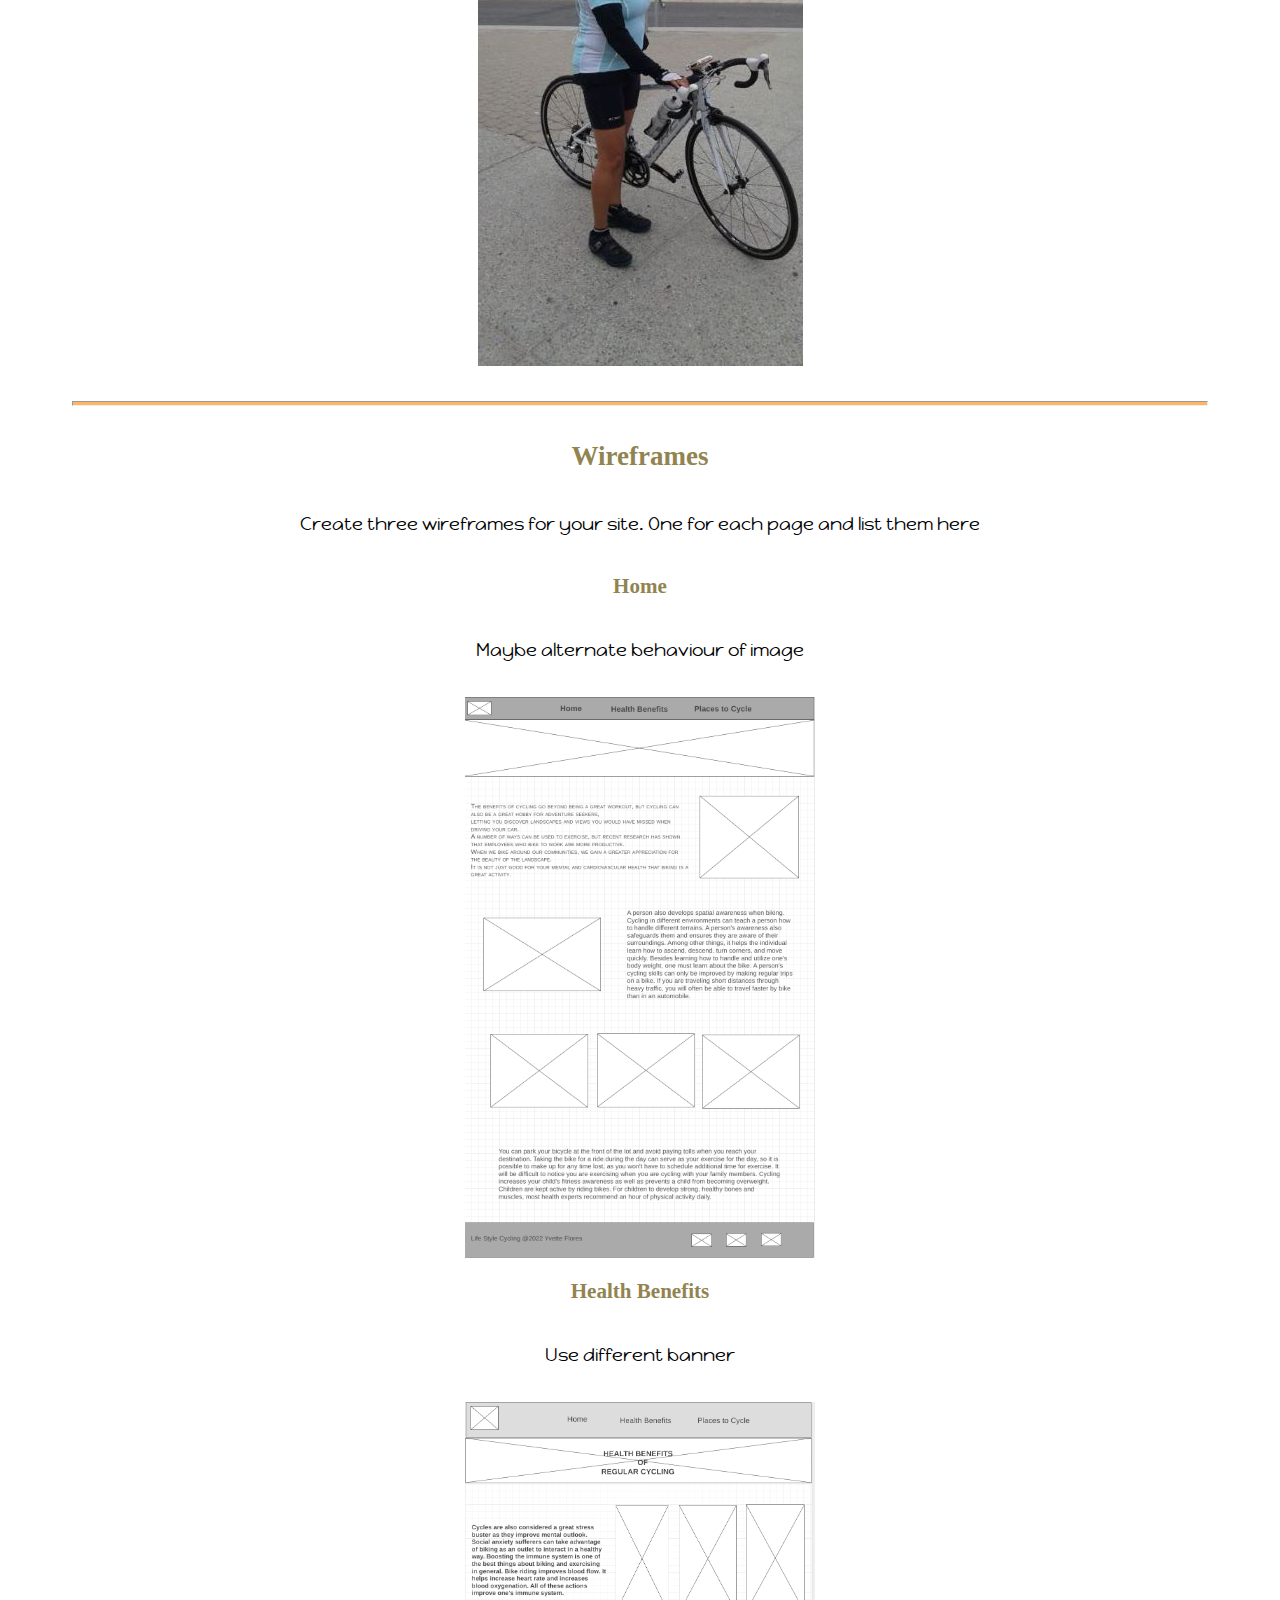
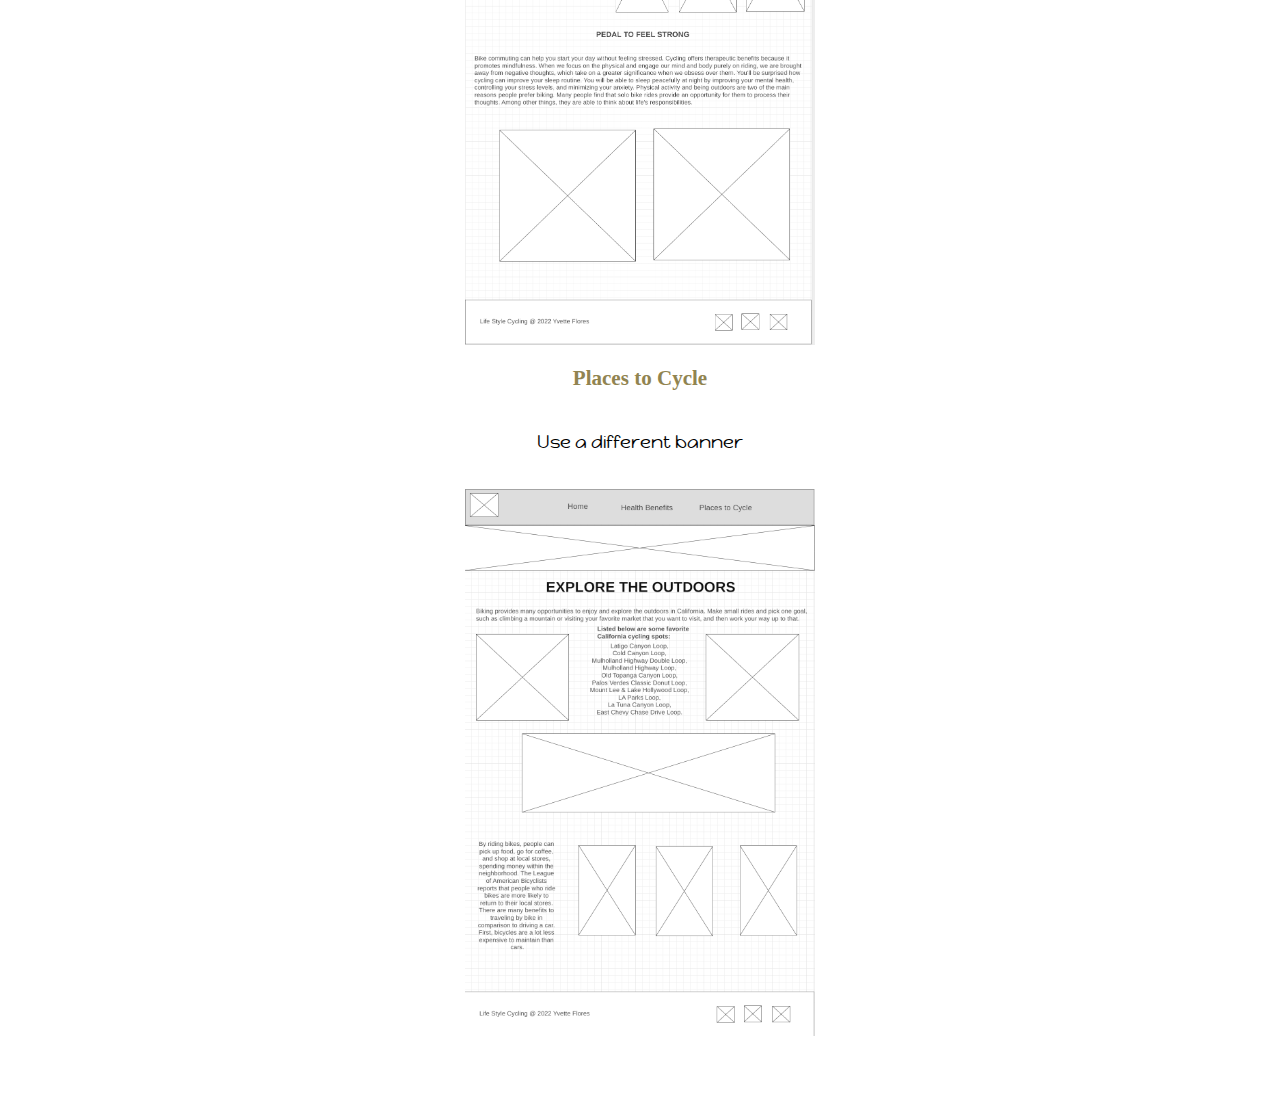
<file: cycling-website/site-plan.html>
<!DOCTYPE html>
<html lang="en-us">
    
  <head>
    <meta charset="utf-8">
    <title>Site Plan</title>
    <link type="text/css" rel="stylesheet" href="styles/site-plan.css">
  </head>

  <body>
    <header>
      <h1>Life Style Cycling</h1>
      <h2>Yvette Flores</h2>
      <h2>WDD 130-22</h2>
      <!-- In the header above, add the name or your site, your name and class number. For example if you are in section 3 you would put WDD 130.03 -->
    </header>
    <main>

      <!-- ------------------------Steps 2-3------------------------------ -->
      <hr>
      <h2>Overview</h2>
      <h3>Purpose</h3>
      <p>My goal is to provide information about the mental, physical, and spiritual health benefits of cycling. 
         Cycling gives you a sense of appreciating the world's beauty and feeling more connected to it. 
         I want to emphasize that cycling is not merely a way to get around or get from point A to point B but also a way to take some time to focus and be present.
         Bike riding can enhance a person's balance, coordination, mental well-being, and strength. Exercising with a bike can have many beneficial effects on our lives.</p> 


      <h3>Audience</h3>
      <p>Cycling is an activity for everyone, no matter their gender, age, or weight.
         Choosing to bike instead of driving reduces traffic and is extremely beneficial to the environment. Next time you have to go somewhere, ride a bike instead of getting in your car.
         By simply choosing environmentally-friendly transportation options sometimes, you can have a significant impact on the environment.
         Biking is a great sport for many reasons.  Taking a quick bike ride in the afternoon can boost your energy levels and help you be more productive in the evening
         The extra boost of positivity that you give your mind is essential for your overall well-being.
         We can maintain a happy attitude in our everyday lives by riding our bikes regularly for psychological and mental reasons. </p>  

      <hr>
      <h2>Branding</h2>
      <h3>Website Logo</h3>
      <!-- Replace this with some sort of logo for your site.  A logo can be as simple as the name of your site in a nice font :) -->
      <img src="images/fatherSonCycling1.png" alt="Logo image">
      <hr>
      <h2>
        Style Guide
      </h2>

      <!-- ------------------------Steps 4-8------------------------------ -->

      <h3>
        Color Palette
      </h3>
      <!--  The colors you choose for a website are one of the most important decisions you will make. Follow the instructions on the activity in iLearn then return and replace the color codes below with the hex color codes (the 6 digit numbers that show at the bottom of each color) for the colors you have chosen below.  You should have at least 2 colors but do not have to fill in all 4 if you do not need them.  -->

      <!-- Copy and paste the URL to your finished palette below Make sure to paste it into both spots -->
      Palette URL: <a href="https://coolors.co/palette/a41623-f85e00-ffb563-ffd29d-918450" target="_blank">https://coolors.co/palette/a41623-f85e00-ffb563-ffd29d-918450</a>


      <table class="colors">
        <tr>
          <th>Primary</th>
          <th>Secondary</th>
          <th>Accent 1</th>
          <th>Accent 2</th>
        </tr>
        <!-- Replace the numbers in the boxes below with your hex color codes. 
            Then switch to the site-plan.css file and change your colors there as well. -->
        <tr>
          <td class="primary">#a41623</td>
          <td class="secondary">#f85e00</td>
          <td class="accent1">#ffb563</td>
          <td class="accent2">#ffd29d</td>
        </tr>
      </table>

      <!-- ------------------------Step 9------------------------------ -->

      <h3>
        Typography
      </h3>
      <!-- Choose a font for your paragraphs (body copy) and headlines. What font(s) have you chosen? Why did you choose what you did? 
         Make sure to review the list of web safe fonts at W3Schools.org as a starting point.  
         Think also about which of your colors above you might use for background and font colors. -->

      <h4>
        Heading Font: Permanent Marker
      </h4>
      <h4>
        Paragraph Font: Happy Monkey, Helvetica, sans-serif 
      </h4>
      <h3>
        Biking is a great way to improve your fitness at any age. Biking is relaxing and still beneficial to your health.
        It is not intimidating like other exercises. The process is fun, easy to maintain, and easy to learn. 
      </h3>
      <p>
       
      </p>
      <h3>
        Colored paragraph example
      </h3>
      <p class="colored">
        Some of the many benefits of biking include improved joint mobility, increased bone and muscle strength, improved posture, and improved coordination.
      </p>

      <!-- ------------------------Step 10------------------------------ -->

      <h3>
        Navigation
      </h3>
      <!-- Think about how you want your navigation bar to look. In the site-plan.css file change the colors to your colors to get the look you desire. --> 
      <nav>
        <a href="index.html">Home</a>
        <a href="benefits.html">Health Benefits</a>
        <a href="places.html">Places to Cycle</a>
      </nav>
      <hr>
      <h2>
        Site Map
      </h2>
      <div class="sitemap">
        <div class="sm-home">
          Home
        </div>
        <div class="sm-page2">
          Health Benefits<!-- change this -->
        </div>
        <div class="sm-page3">
          Places to Cycle  <!-- change this -->
        </div>

        <div class="top">
          &nbsp;
        </div>
        <div class="left">
          &nbsp;
        </div>
        <div class="right">
          &nbsp;
        </div>

      </div>

      <!-- --------Content Section -------------- -->
      <hr>
      <h2>
        Content
      </h2>
      <h3>Home page</h3>
      <p>
        The benefits of cycling go beyond being a great workout, but cycling can also be a great hobby for adventure seekers, 
        letting you discover landscapes and views you would have missed when driving your car. 
        A number of ways can be used to exercise, but recent research has shown that employees who bike to work are more productive. 
        When we bike around our communities, we gain a greater appreciation for the beauty of the landscape.
        It is not just good for your mental and cardiovascular health that biking is a great activity.
        A person also develops spatial awareness when biking.
        Cycling in different environments can teach a person how to handle different terrains. 
        A person's awareness also safeguards them and ensures they are aware of their surroundings. 
        Among other things, it helps the individual learn how to ascend, descend, turn corners, and move quickly. 
        Besides learning how to handle and utilize one's body weight, one must learn about the bike. 
        A person's cycling skills can only be improved by making regular trips on a bike.
        If you are traveling short distances through heavy traffic, you will often be able to travel faster by bike than in an automobile. 
        You can park your bicycle at the front of the lot and avoid paying tolls when you reach your destination. 
        Taking the bike for a ride during the day can serve as your exercise for the day, so it is possible to make up for any time lost, as you won't have to schedule additional time for exercise. 
        It will be difficult to notice you are exercising when you are cycling with your family members. 
        Cycling increases your child's fitness awareness as well as prevents a child from becoming overweight. 
        Children are kept active by riding bikes. 
        For children to develop strong, healthy bones and muscles, most health experts recommend an hour of physical activity daily.  
      </p>
      <p>Images for the Home page</p>
        <img src="images/Bike+Ride+banner.jpg" alt="image for homepage">
        <img src="images/cyclingFamily1.png" alt="image for homepage">
        <img src="images/streetBiking.jpg" alt="image for homepage">
        <img src="images/bikingCommute.jpg" alt="image for homepage">

      </ul>
      <h3>Health Benefits of regular cycling</h3>
      <p>
        Bike commuting can help you start your day without feeling stressed.
        Cycling offers therapeutic benefits because it promotes mindfulness. 
        When we focus on the physical and engage mind and body purely on riding, we are brought away from negative thoughts, which take on a greater significance when we obsess over them.
        You'll be surprised how cycling can improve your sleep routine. 
        You will be able to sleep peacefully at night by improving your mental health, controlling your stress levels, and minimizing your anxiety. 
        Physical activity and being outdoors are two of the main reasons people prefer biking. 
        Many people find that solo bike rides provide an opportunity for them to process their thoughts. 
        Among other things, they are able to think about life's responsibilities.
        Cycles are also considered a great stress buster as they improve mental outlook. 
        Social anxiety sufferers can take advantage of biking as an outlet to interact in a healthy way.
        Boosting the immune system is one of the best things about biking and exercising in general. 
        Bike riding improves blood flow. 
        It helps increase heart rate and increases blood oxygenation. All of these actions improve one's immune system.
      </p>
      <p>Images for Health Benefits</p>
        <img src="images/bikeToWork1.jpg" alt="image for benefits">
        <img src="images/streeBike.jpg" alt="image for benefits">
        <img src="images/dadNican.jpg" alt="image for Places">
        <img src="images/me2.jpg" alt="image for Places">

      </ul>
      <h3>Places to Cycle</h3>
      <p>
        Biking provides many opportunities to enjoy and explore the outdoors in California. 
        Make small rides and pick one goal, such as climbing a mountain or visiting your favorite market that you want to visit, and then work your way up to that.
        Listed below are some favorite California cycling spots: 
        Latigo Canyon Loop, Cold Canyon Loop, Mulholland Highway Double Loop,  Mulholland Highway Loop, Old Topanga Canyon Loop, Palos Verdes Classic Donut Loop, 
        Mount Lee & Lake Hollywood Loop, LA Parks Loop, La Tuna Canyon Loop, East Chevy Chase Drive Loop.
        By riding bikes, people can pick up food, go for coffee, and shop at local stores, spending money within the neighborhood. 
        The League of American Bicyclists reports that people who ride bikes are more likely to return to their local stores.
        There are many benefits to traveling by bike in comparison to driving a car. 
        First, bicycles are a lot less expensive to maintain than cars. 
      </p>
      <p>Images for Places to Cycle</p>
        <img src="images/bikingAtBeach.jpg" alt="image for Places">
        <img src="images/mom-and-kids-bikes.jpg" alt="image for Places">
        <img src="images/me-1.jpg" alt="image for Places">

       

      </ul>
      <hr>
      <h2>
        Wireframes
      </h2>
      <p>
        Create three wireframes for your site. One for each page and list them here</p>

      <h3>Home</h3>
      <p>         
       Maybe alternate behaviour of image
      </p>
      <img src="images/Home-wireframe.png" alt="home page wireframe">

      <h3>Health Benefits</h3>
      <p>         
        Use different banner
      </p>
      <img src="images/Benefits-wireframe.png" alt="page 2 wireframe">

      <h3>Places to Cycle</h3>
      <p>         
        Use a different banner
      </p>
      <img src="images/Places-wireframe.png" alt="page 3 wireframe">
    </main>
  </body>

</html>
</file>
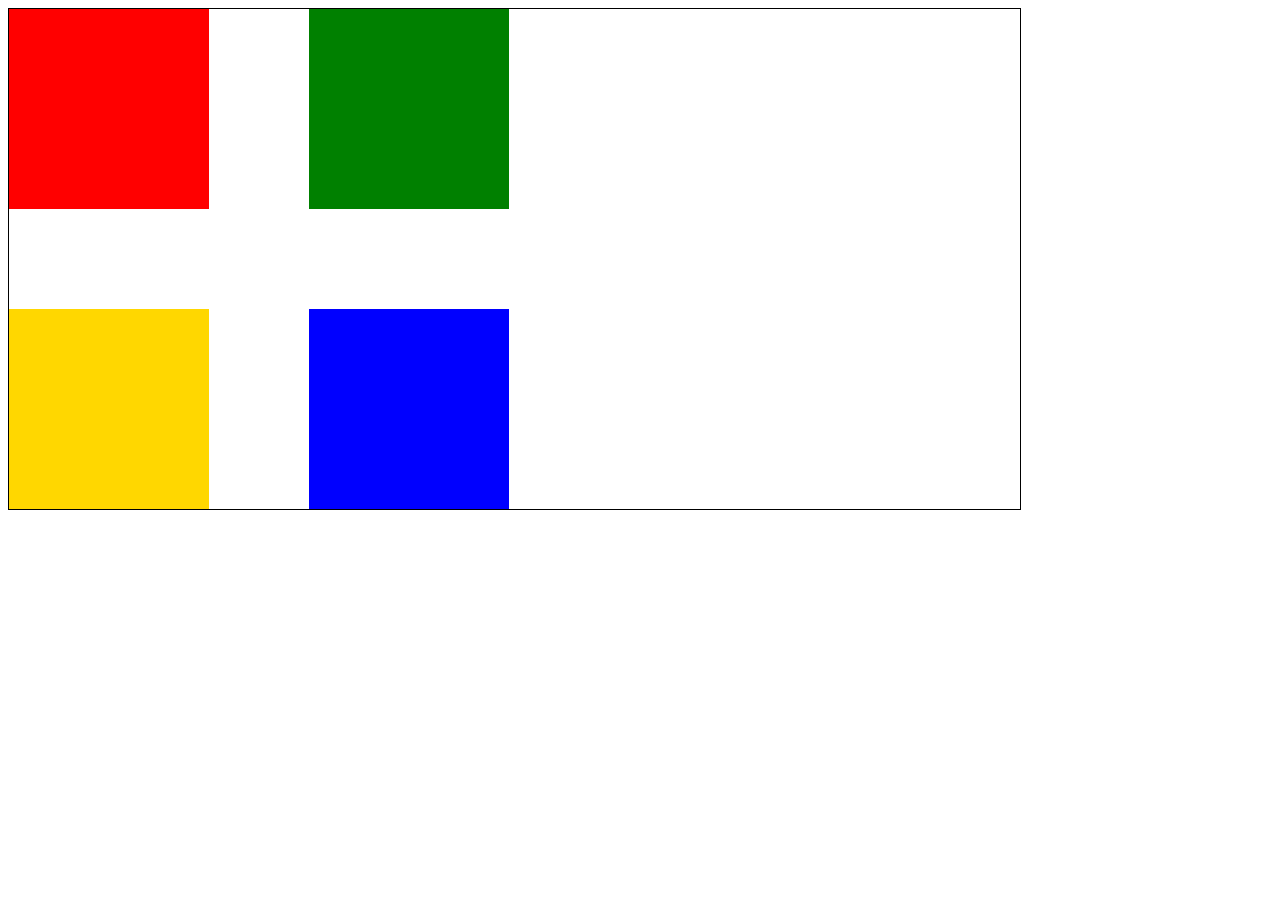
<file: grid/gridAlign.html>
<!DOCTYPE html>
<html lang="en">
  <head>
    <title>Grids Activity</title>
    <link rel="stylesheet" type="text/css" href="gridstyles.css" />
  </head>
  <body>
      <!-- <div class="grid" >
        <div class="one"Box 1></div>
        <div class="two" Box 2 ></div>
        <div class="three" Box 3></div>
        <div class="four" Box 4></div>
      </div> -->

    <!-- </div>
    <div class="grid1" >
      <div class="red1"Box 1></div>
      <div class="green1" Box 2 ></div>
      <div class="yellow1" Box 3></div>
      <div class="blue1" Box 4></div>
      </div>
    </div> -->

  </div>
  <div class="grid2" >
    <div class="red2"Box 1></div>
    <div class="green2" Box 2 ></div>
    <div class="yellow2" Box 3></div>
    <div class="blue2" Box 4></div>
    </div>
  </div>

  </body>
</html>
</file>
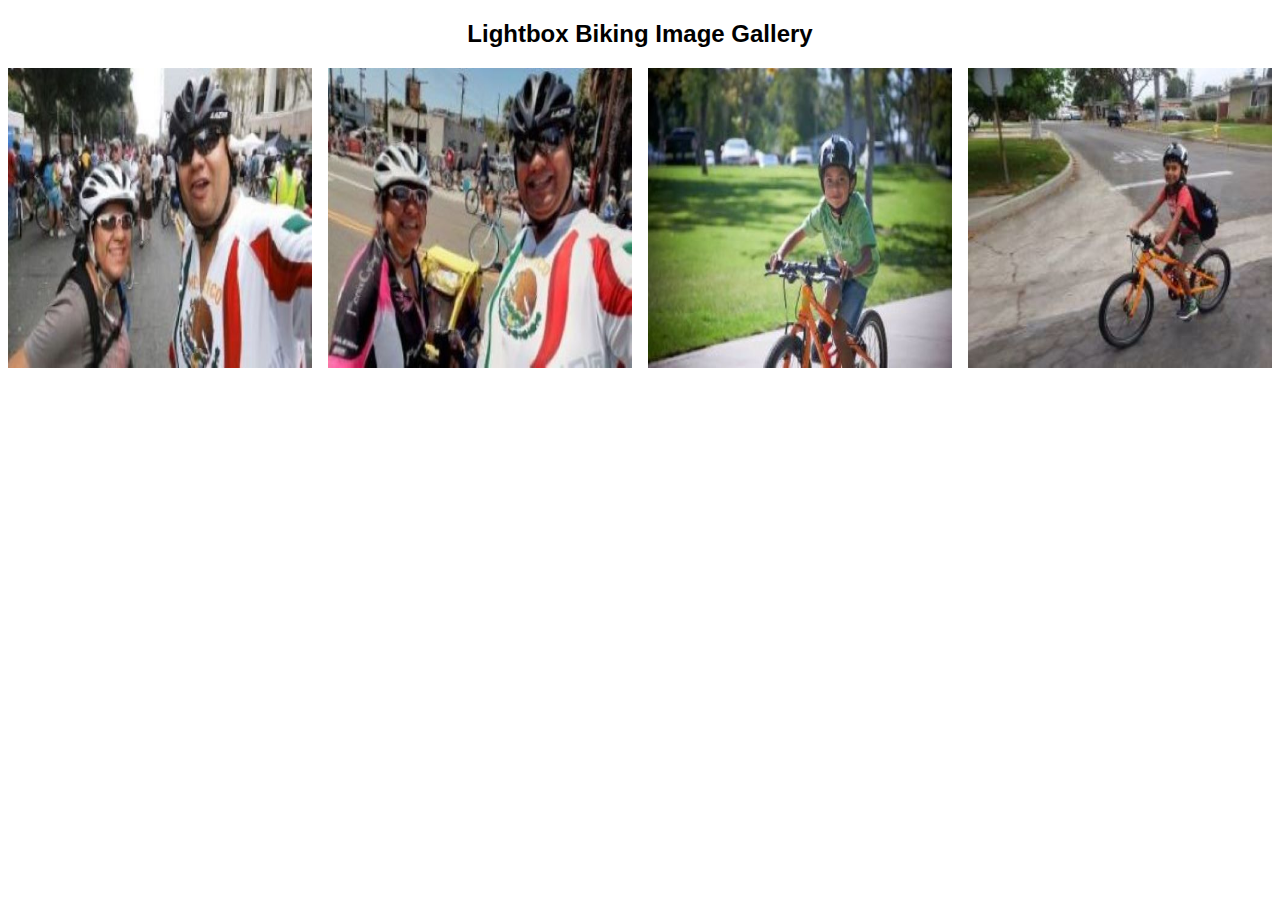
<file: lightbox/lightboxgallery.html>
<!DOCTYPE html>
<html lang="en">
<head>
    <meta charset="UTF-8">
    <meta name="viewport" content="width=device-width, initial-scale=1.0">

    <title> Lightbox Image Gallery</title>
    <link rel="stylesheet" type="text/css" href="lightboxstyle.css" />

</head>

<body>

<h2 style="text-align:center">Lightbox Biking Image Gallery</h2>

<div class="row">
  <div class="column">
    <img src="img_downtownLA.jpg" style="width:100%" onclick="openModal();currentSlide(1)" class="hover-shadow cursor">
  </div>
  <div class="column">
    <img src="img_cyclingEvent.jpg" style="width:100%" onclick="openModal();currentSlide(2)" class="hover-shadow cursor">
  </div>
  <div class="column">
    <img src="img_nicanPark.jpg" style="width:100%" onclick="openModal();currentSlide(3)" class="hover-shadow cursor">
  </div>
  <div class="column">
    <img src="img_ridingSchool.jpg" style="width:100%" onclick="openModal();currentSlide(4)" class="hover-shadow cursor">
  </div>
</div>

<div id="myModal" class="modal">
  <span class="close cursor" onclick="closeModal()">&times;</span>
  <div class="modal-content">

    <div class="mySlides">
      <div class="numbertext">1 / 4</div>
      <img src="img_cyclingEvent_wide.jpg" style="width:100%">
    </div>

    <div class="mySlides">
      <div class="numbertext">2 / 4</div>
      <img src="img_ridingSchool_wide.jpg" style="width:100%">
    </div>

    <div class="mySlides">
      <div class="numbertext">3 / 4</div>
      <img src="img_nicanPark_wide.jpg" style="width:100%">
    </div>
    
    <div class="mySlides">
      <div class="numbertext">4 / 4</div>
      <img src="img_downtownLA_wide.jpg" style="width:100%">
    </div>
    
    <a class="prev" onclick="plusSlides(-1)">&#10094;</a>
    <a class="next" onclick="plusSlides(1)">&#10095;</a>

    <div class="caption-container">
      <p id="caption"></p>
    </div>


    <div class="column">
      <img class="demo cursor" src="img_downtownLA_wide.jpg" style="width:100%" onclick="currentSlide(1)" alt="Downtown LA">
    </div>
    <div class="column">
      <img class="demo cursor" src="img_ridingSchool_wide.jpg" style="width:100%" onclick="currentSlide(2)" alt="Riding to School">
    </div>
    <div class="column">
      <img class="demo cursor" src="img_cyclingEvent_wide.jpg" style="width:100%" onclick="currentSlide(3)" alt="Riding at the park">
    </div>
    <div class="column">
      <img class="demo cursor" src="img_learningBiking_wide.jpg" style="width:100%" onclick="currentSlide(4)" alt="Cycling Event">
    </div>
  </div>
</div>

<script>
function openModal() {
  document.getElementById("myModal").style.display = "block";
}

function closeModal() {
  document.getElementById("myModal").style.display = "none";
}

var slideIndex = 1;
showSlides(slideIndex);

function plusSlides(n) {
  showSlides(slideIndex += n);
}

function currentSlide(n) {
  showSlides(slideIndex = n);
}

function showSlides(n) {
  var i;
  var slides = document.getElementsByClassName("mySlides");
  var dots = document.getElementsByClassName("demo");
  var captionText = document.getElementById("caption");
  if (n > slides.length) {slideIndex = 1}
  if (n < 1) {slideIndex = slides.length}
  for (i = 0; i < slides.length; i++) {
      slides[i].style.display = "none";
  }
  for (i = 0; i < dots.length; i++) {
      dots[i].className = dots[i].className.replace(" active", "");
  }
  slides[slideIndex-1].style.display = "block";
  dots[slideIndex-1].className += " active";
  captionText.innerHTML = dots[slideIndex-1].alt;
}
</script>
    
</body>
</html>
</file>
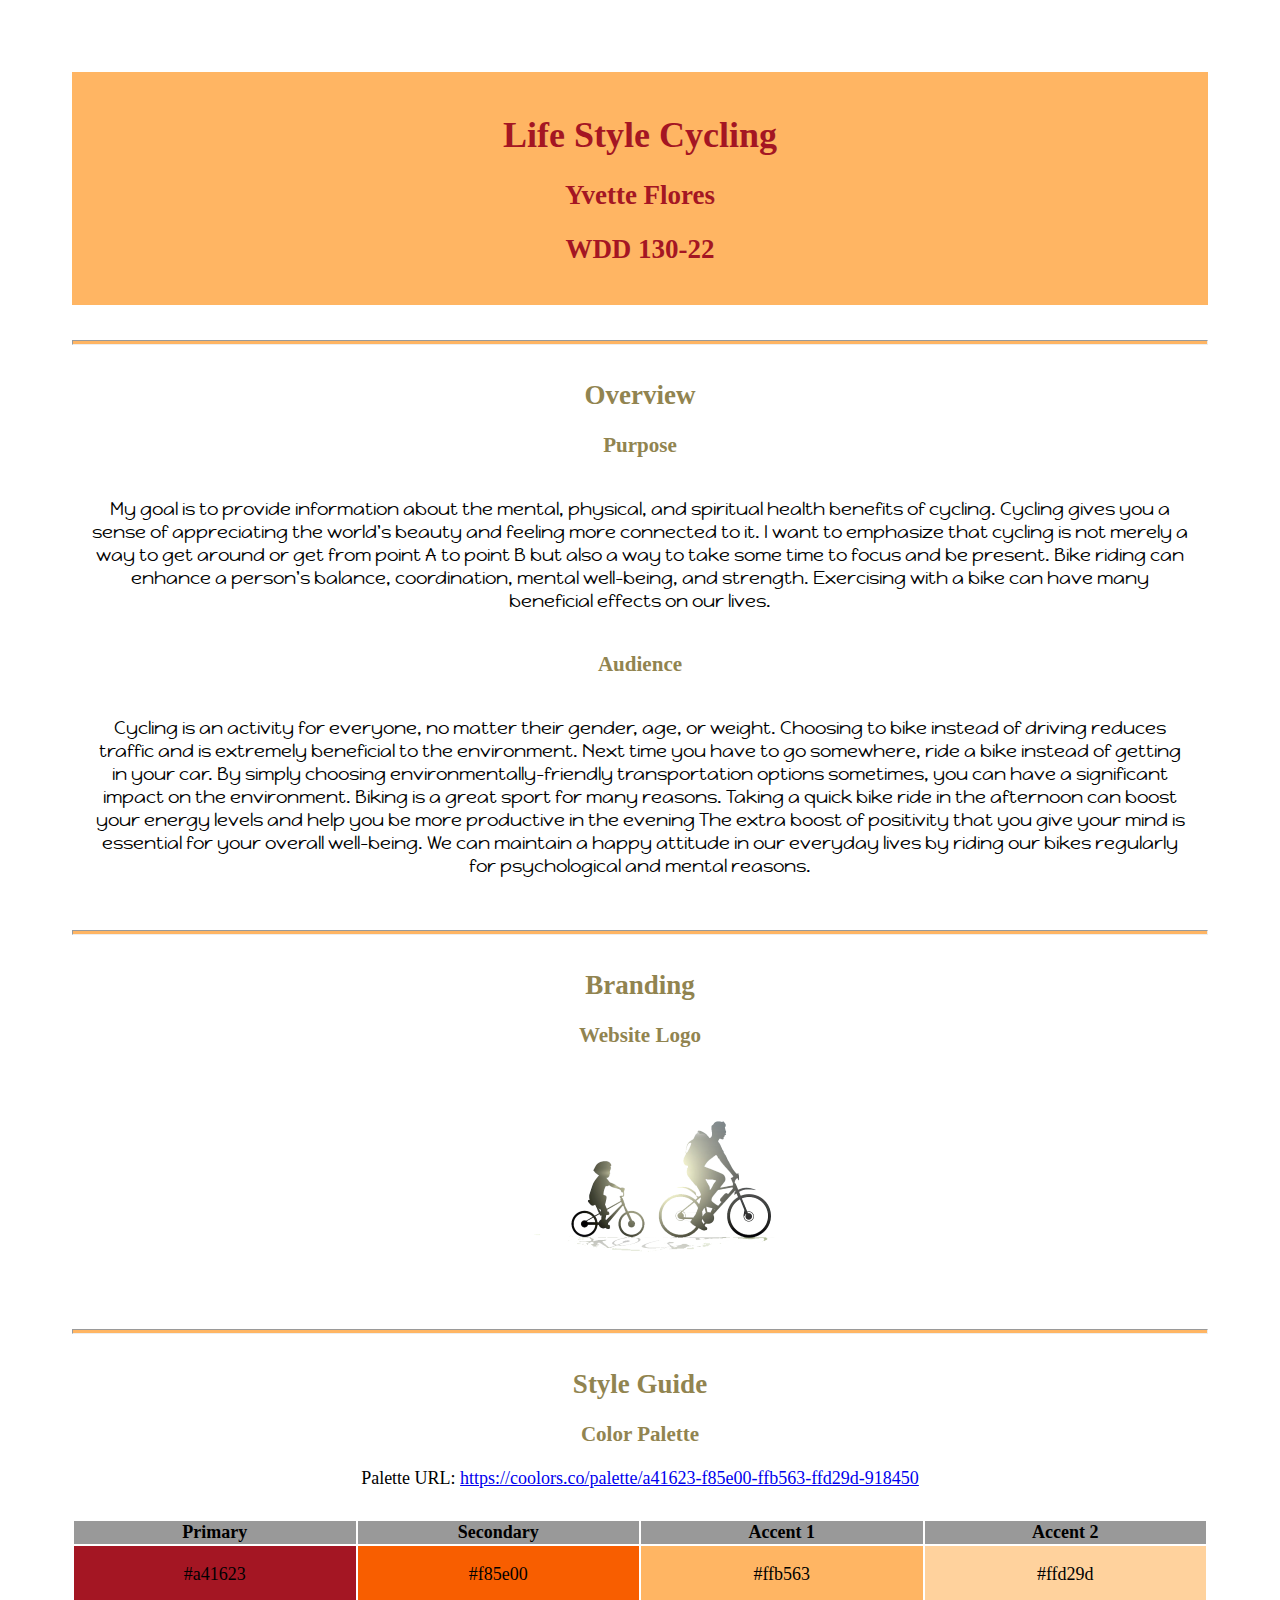
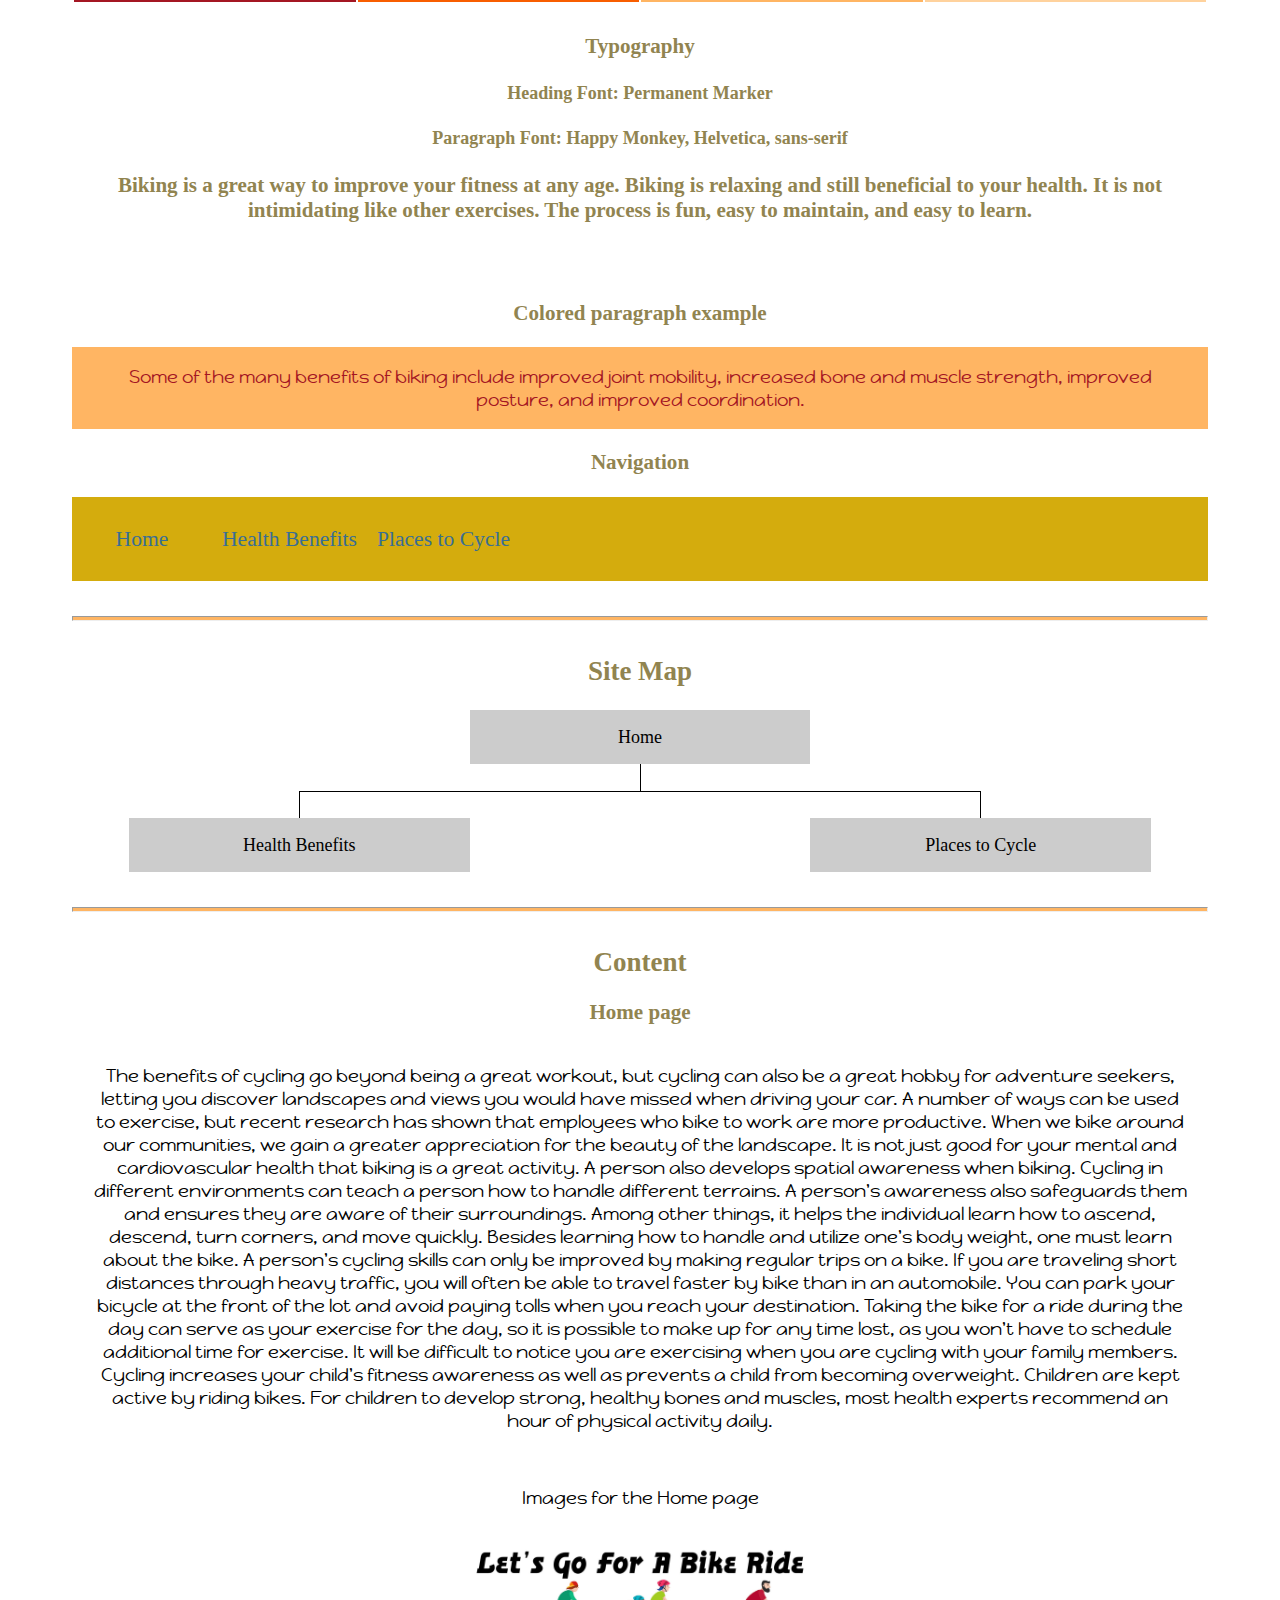
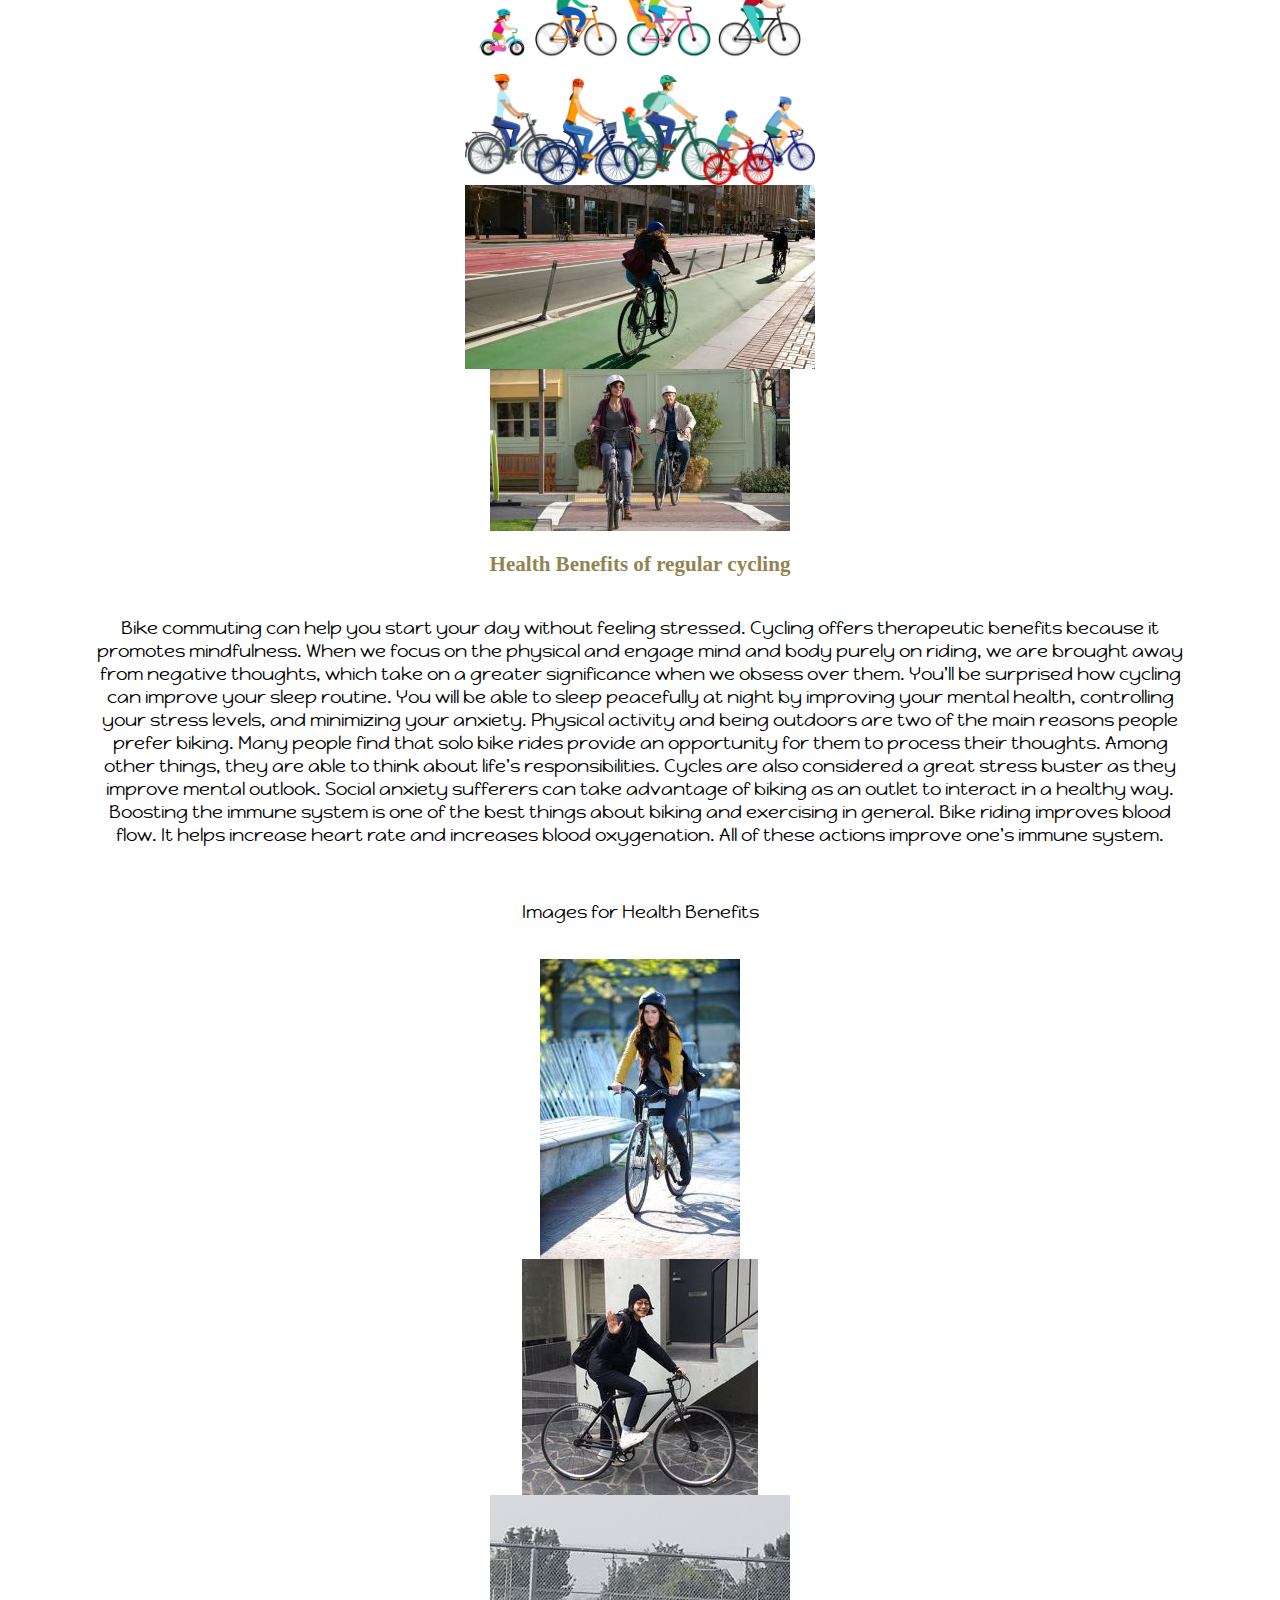
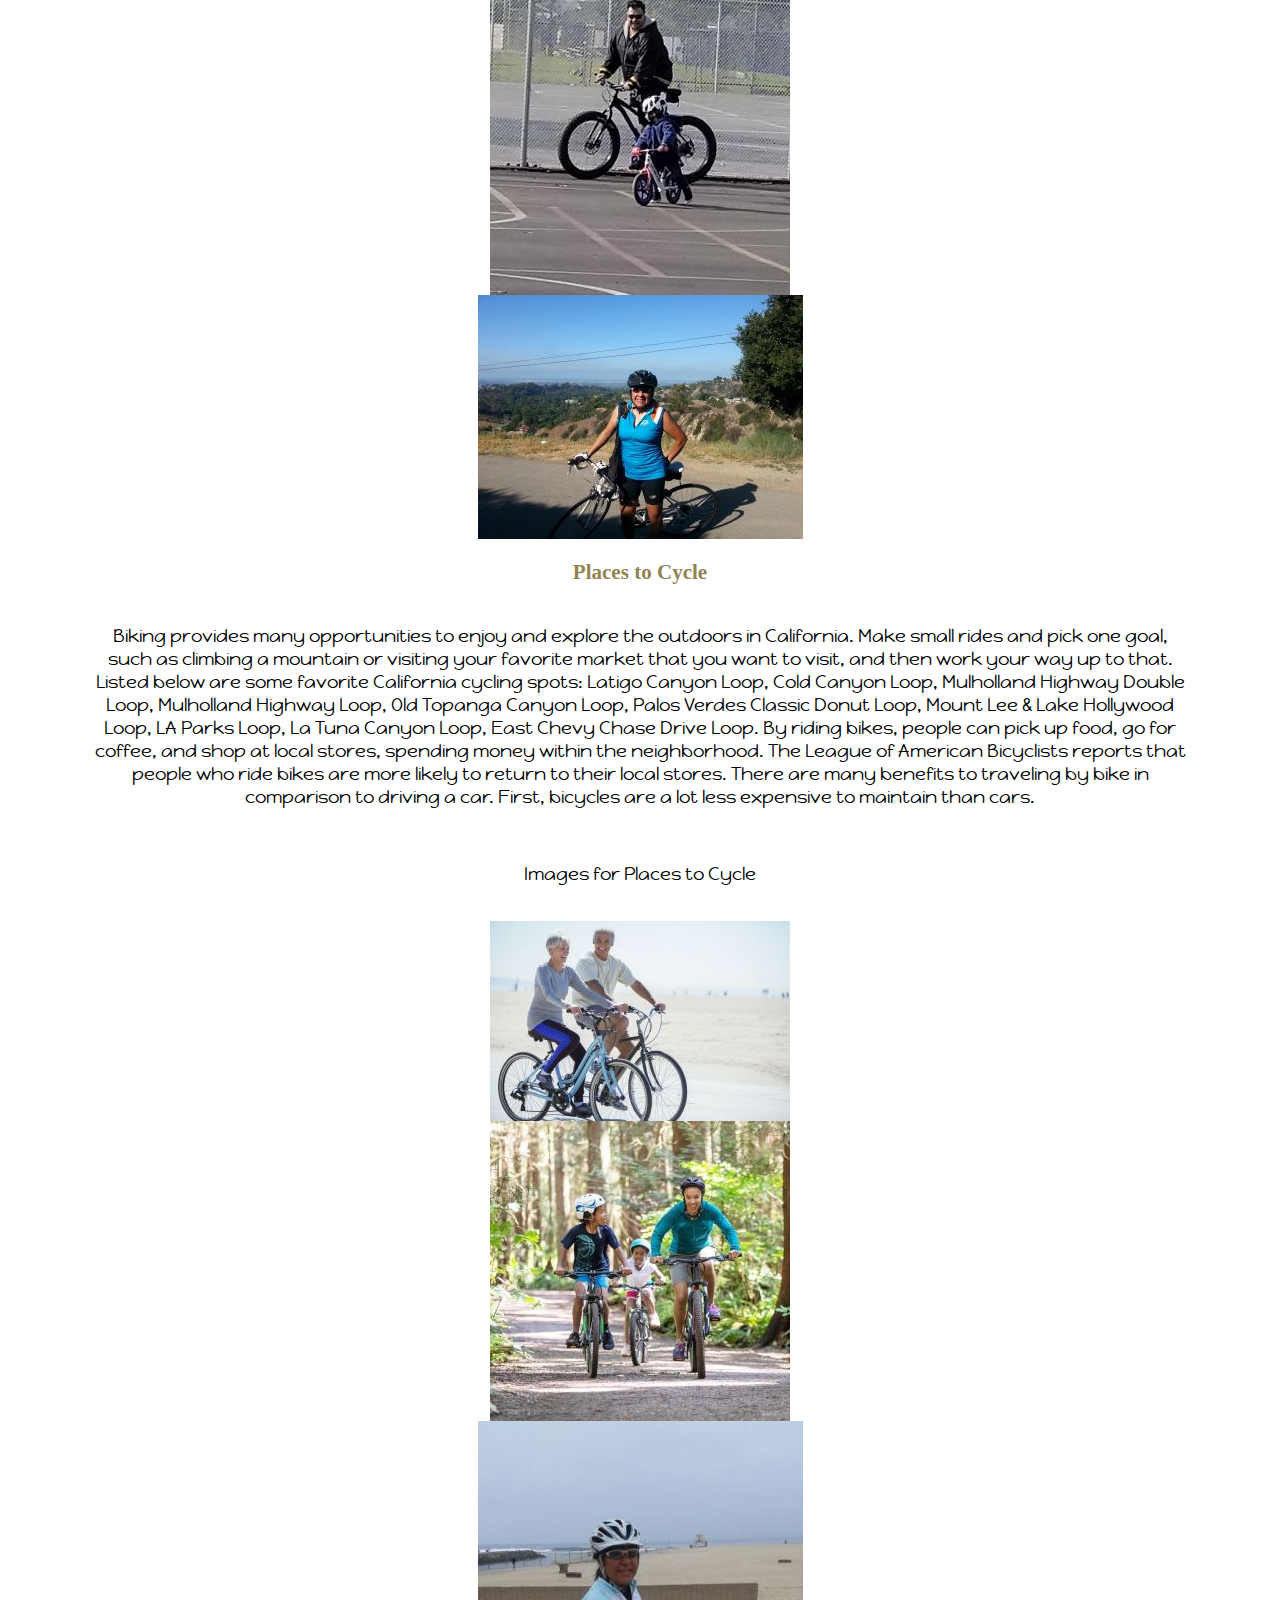
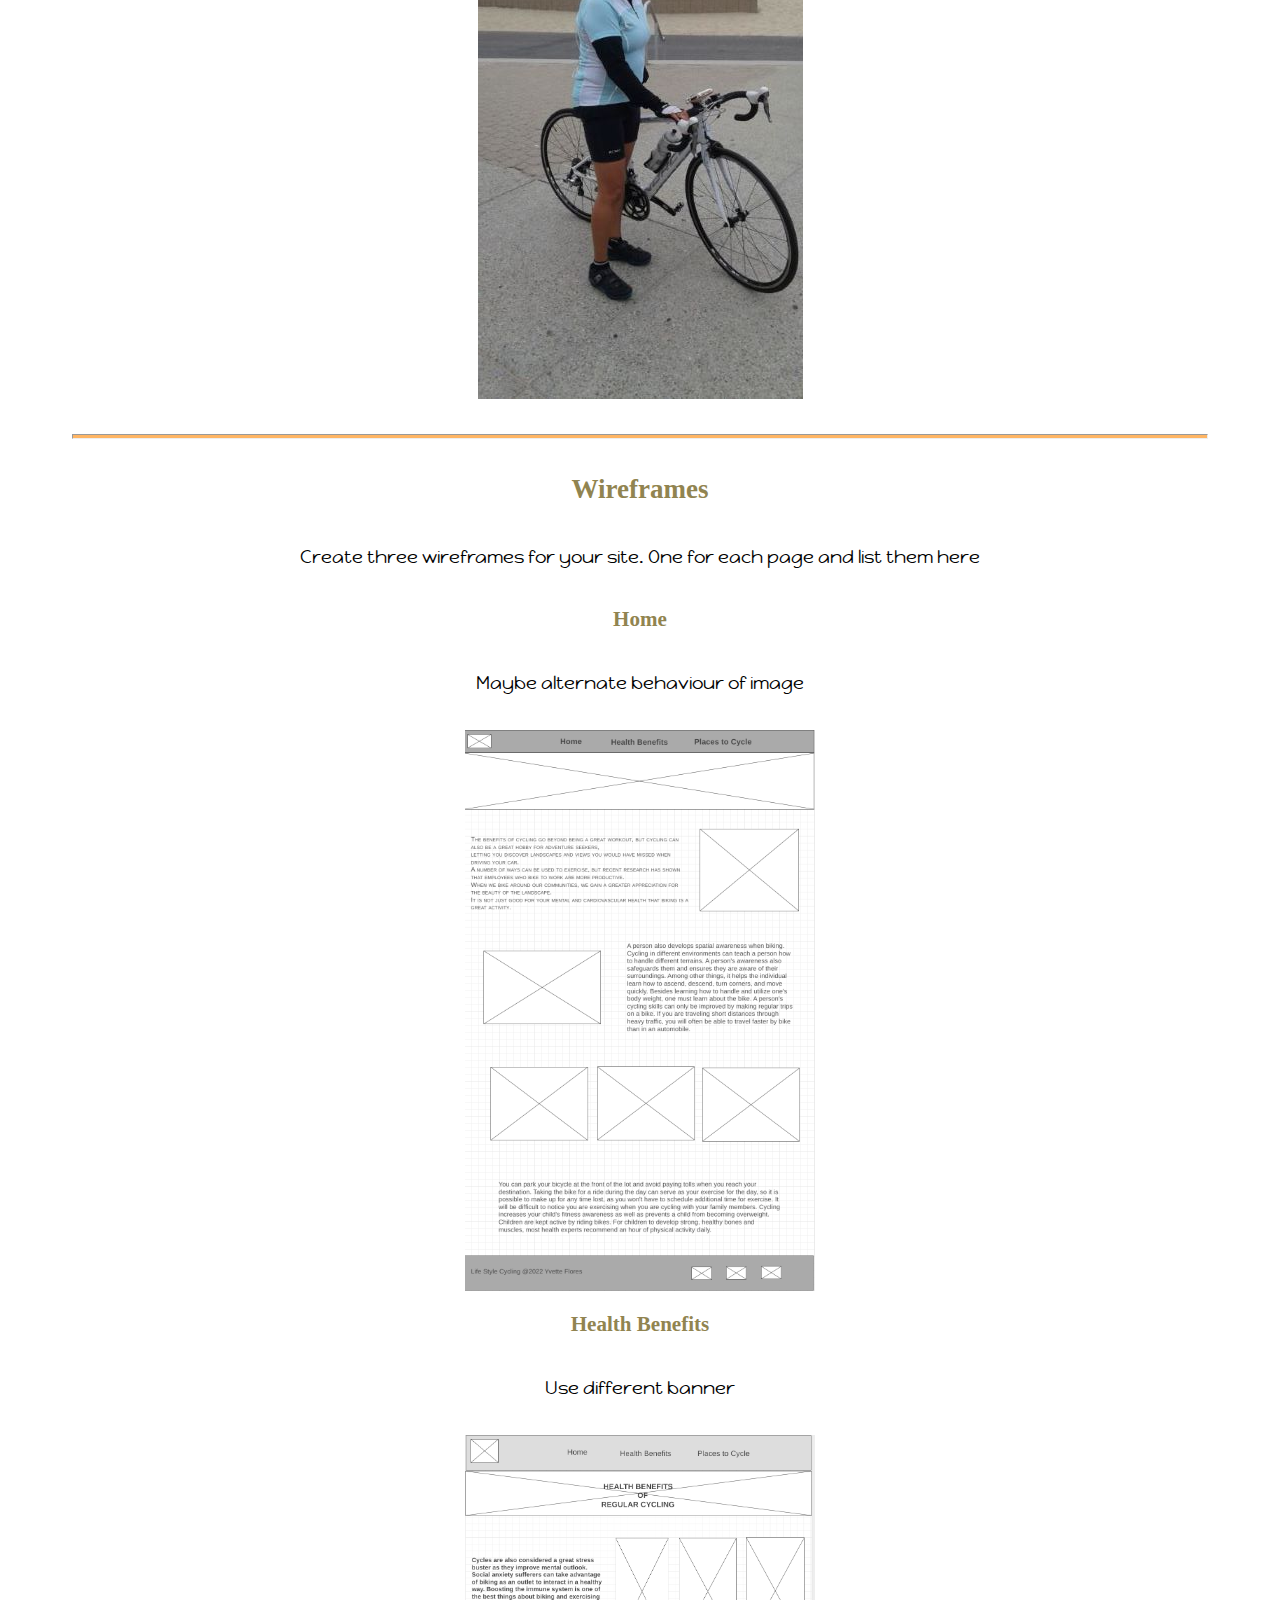
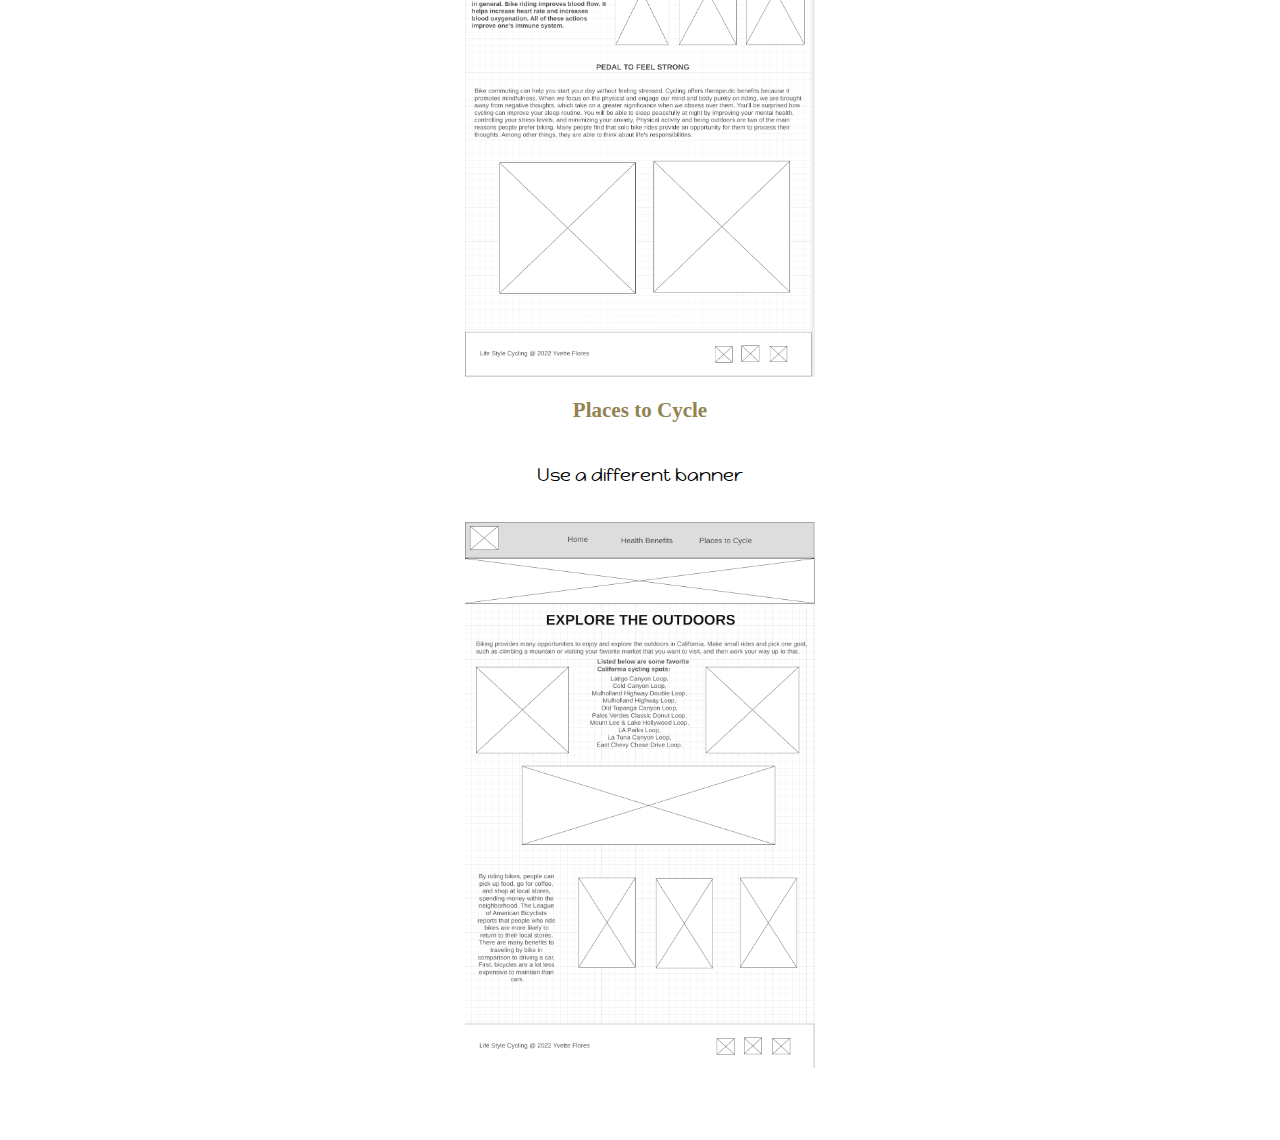
<file: personalSite/site-plan.html>
<!DOCTYPE html>
<html lang="en-us">
    
  <head>
    <meta charset="utf-8">
    <title>Site Plan</title>
    <link type="text/css" rel="stylesheet" href="styles/site-plan.css">
  </head>

  <body>
    <header>
      <h1>Life Style Cycling</h1>
      <h2>Yvette Flores</h2>
      <h2>WDD 130-22</h2>
      <!-- In the header above, add the name or your site, your name and class number. For example if you are in section 3 you would put WDD 130.03 -->
    </header>
    <main>

      <!-- ------------------------Steps 2-3------------------------------ -->
      <hr>
      <h2>Overview</h2>
      <h3>Purpose</h3>
      <p>My goal is to provide information about the mental, physical, and spiritual health benefits of cycling. 
         Cycling gives you a sense of appreciating the world's beauty and feeling more connected to it. 
         I want to emphasize that cycling is not merely a way to get around or get from point A to point B but also a way to take some time to focus and be present.
         Bike riding can enhance a person's balance, coordination, mental well-being, and strength. Exercising with a bike can have many beneficial effects on our lives.</p> 


      <h3>Audience</h3>
      <p>Cycling is an activity for everyone, no matter their gender, age, or weight.
         Choosing to bike instead of driving reduces traffic and is extremely beneficial to the environment. Next time you have to go somewhere, ride a bike instead of getting in your car.
         By simply choosing environmentally-friendly transportation options sometimes, you can have a significant impact on the environment.
         Biking is a great sport for many reasons.  Taking a quick bike ride in the afternoon can boost your energy levels and help you be more productive in the evening
         The extra boost of positivity that you give your mind is essential for your overall well-being.
         We can maintain a happy attitude in our everyday lives by riding our bikes regularly for psychological and mental reasons. </p>  

      <hr>
      <h2>Branding</h2>
      <h3>Website Logo</h3>
      <!-- Replace this with some sort of logo for your site.  A logo can be as simple as the name of your site in a nice font :) -->
      <img src="images/fatherSonCycling1.png" alt="Logo image">
      <hr>
      <h2>
        Style Guide
      </h2>

      <!-- ------------------------Steps 4-8------------------------------ -->

      <h3>
        Color Palette
      </h3>
      <!--  The colors you choose for a website are one of the most important decisions you will make. Follow the instructions on the activity in iLearn then return and replace the color codes below with the hex color codes (the 6 digit numbers that show at the bottom of each color) for the colors you have chosen below.  You should have at least 2 colors but do not have to fill in all 4 if you do not need them.  -->

      <!-- Copy and paste the URL to your finished palette below Make sure to paste it into both spots -->
      Palette URL: <a href="https://coolors.co/palette/a41623-f85e00-ffb563-ffd29d-918450" target="_blank">https://coolors.co/palette/a41623-f85e00-ffb563-ffd29d-918450</a>


      <table class="colors">
        <tr>
          <th>Primary</th>
          <th>Secondary</th>
          <th>Accent 1</th>
          <th>Accent 2</th>
        </tr>
        <!-- Replace the numbers in the boxes below with your hex color codes. 
            Then switch to the site-plan.css file and change your colors there as well. -->
        <tr>
          <td class="primary">#a41623</td>
          <td class="secondary">#f85e00</td>
          <td class="accent1">#ffb563</td>
          <td class="accent2">#ffd29d</td>
        </tr>
      </table>

      <!-- ------------------------Step 9------------------------------ -->

      <h3>
        Typography
      </h3>
      <!-- Choose a font for your paragraphs (body copy) and headlines. What font(s) have you chosen? Why did you choose what you did? 
         Make sure to review the list of web safe fonts at W3Schools.org as a starting point.  
         Think also about which of your colors above you might use for background and font colors. -->

      <h4>
        Heading Font: Permanent Marker
      </h4>
      <h4>
        Paragraph Font: Happy Monkey, Helvetica, sans-serif 
      </h4>
      <h3>
        Biking is a great way to improve your fitness at any age. Biking is relaxing and still beneficial to your health.
        It is not intimidating like other exercises. The process is fun, easy to maintain, and easy to learn. 
      </h3>
      <p>
       
      </p>
      <h3>
        Colored paragraph example
      </h3>
      <p class="colored">
        Some of the many benefits of biking include improved joint mobility, increased bone and muscle strength, improved posture, and improved coordination.
      </p>

      <!-- ------------------------Step 10------------------------------ -->

      <h3>
        Navigation
      </h3>
      <!-- Think about how you want your navigation bar to look. In the site-plan.css file change the colors to your colors to get the look you desire. --> 
      <nav>
        <a href="home.html">Home</a>
        <a href="benefits.html">Health Benefits</a>
        <a href="Places to Cycle.html">Places to Cycle</a>
      </nav>
      <hr>
      <h2>
        Site Map
      </h2>
      <div class="sitemap">
        <div class="sm-home">
          Home
        </div>
        <div class="sm-page2">
          Health Benefits<!-- change this -->
        </div>
        <div class="sm-page3">
          Places to Cycle  <!-- change this -->
        </div>

        <div class="top">
          &nbsp;
        </div>
        <div class="left">
          &nbsp;
        </div>
        <div class="right">
          &nbsp;
        </div>

      </div>

      <!-- --------Content Section -------------- -->
      <hr>
      <h2>
        Content
      </h2>
      <h3>Home page</h3>
      <p>
        The benefits of cycling go beyond being a great workout, but cycling can also be a great hobby for adventure seekers, 
        letting you discover landscapes and views you would have missed when driving your car. 
        A number of ways can be used to exercise, but recent research has shown that employees who bike to work are more productive. 
        When we bike around our communities, we gain a greater appreciation for the beauty of the landscape.
        It is not just good for your mental and cardiovascular health that biking is a great activity.
        A person also develops spatial awareness when biking.
        Cycling in different environments can teach a person how to handle different terrains. 
        A person's awareness also safeguards them and ensures they are aware of their surroundings. 
        Among other things, it helps the individual learn how to ascend, descend, turn corners, and move quickly. 
        Besides learning how to handle and utilize one's body weight, one must learn about the bike. 
        A person's cycling skills can only be improved by making regular trips on a bike.
        If you are traveling short distances through heavy traffic, you will often be able to travel faster by bike than in an automobile. 
        You can park your bicycle at the front of the lot and avoid paying tolls when you reach your destination. 
        Taking the bike for a ride during the day can serve as your exercise for the day, so it is possible to make up for any time lost, as you won't have to schedule additional time for exercise. 
        It will be difficult to notice you are exercising when you are cycling with your family members. 
        Cycling increases your child's fitness awareness as well as prevents a child from becoming overweight. 
        Children are kept active by riding bikes. 
        For children to develop strong, healthy bones and muscles, most health experts recommend an hour of physical activity daily.  
      </p>
      <p>Images for the Home page</p>
        <img src="images/Bike+Ride+banner.jpg" alt="image for homepage">
        <img src="images/cyclingFamily1.png" alt="image for homepage">
        <img src="images/streetBiking.jpg" alt="image for homepage">
        <img src="images/bikingCommute.jpg" alt="image for homepage">

      </ul>
      <h3>Health Benefits of regular cycling</h3>
      <p>
        Bike commuting can help you start your day without feeling stressed.
        Cycling offers therapeutic benefits because it promotes mindfulness. 
        When we focus on the physical and engage mind and body purely on riding, we are brought away from negative thoughts, which take on a greater significance when we obsess over them.
        You'll be surprised how cycling can improve your sleep routine. 
        You will be able to sleep peacefully at night by improving your mental health, controlling your stress levels, and minimizing your anxiety. 
        Physical activity and being outdoors are two of the main reasons people prefer biking. 
        Many people find that solo bike rides provide an opportunity for them to process their thoughts. 
        Among other things, they are able to think about life's responsibilities.
        Cycles are also considered a great stress buster as they improve mental outlook. 
        Social anxiety sufferers can take advantage of biking as an outlet to interact in a healthy way.
        Boosting the immune system is one of the best things about biking and exercising in general. 
        Bike riding improves blood flow. 
        It helps increase heart rate and increases blood oxygenation. All of these actions improve one's immune system.
      </p>
      <p>Images for Health Benefits</p>
        <img src="images/bikeToWork1.jpg" alt="image for benefits">
        <img src="images/streeBike.jpg" alt="image for benefits">
        <img src="images/dadNican.jpg" alt="image for Places">
        <img src="images/me2.jpg" alt="image for Places">

      </ul>
      <h3>Places to Cycle</h3>
      <p>
        Biking provides many opportunities to enjoy and explore the outdoors in California. 
        Make small rides and pick one goal, such as climbing a mountain or visiting your favorite market that you want to visit, and then work your way up to that.
        Listed below are some favorite California cycling spots: 
        Latigo Canyon Loop, Cold Canyon Loop, Mulholland Highway Double Loop,  Mulholland Highway Loop, Old Topanga Canyon Loop, Palos Verdes Classic Donut Loop, 
        Mount Lee & Lake Hollywood Loop, LA Parks Loop, La Tuna Canyon Loop, East Chevy Chase Drive Loop.
        By riding bikes, people can pick up food, go for coffee, and shop at local stores, spending money within the neighborhood. 
        The League of American Bicyclists reports that people who ride bikes are more likely to return to their local stores.
        There are many benefits to traveling by bike in comparison to driving a car. 
        First, bicycles are a lot less expensive to maintain than cars. 
      </p>
      <p>Images for Places to Cycle</p>
        <img src="images/bikingAtBeach.jpg" alt="image for Places">
        <img src="images/mom-and-kids-bikes.jpg" alt="image for Places">
        <img src="images/me-1.jpg" alt="image for Places">

       

      </ul>
      <hr>
      <h2>
        Wireframes
      </h2>
      <p>
        Create three wireframes for your site. One for each page and list them here</p>

      <h3>Home</h3>
      <p>         
       Maybe alternate behaviour of image
      </p>
      <img src="images/Home-wireframe.png" alt="home page wireframe">

      <h3>Health Benefits</h3>
      <p>         
        Use different banner
      </p>
      <img src="images/Benefits-wireframe.png" alt="page 2 wireframe">

      <h3>Places to Cycle</h3>
      <p>         
        Use a different banner
      </p>
      <img src="images/Places-wireframe.png" alt="page 3 wireframe">
    </main>
  </body>

</html>
</file>
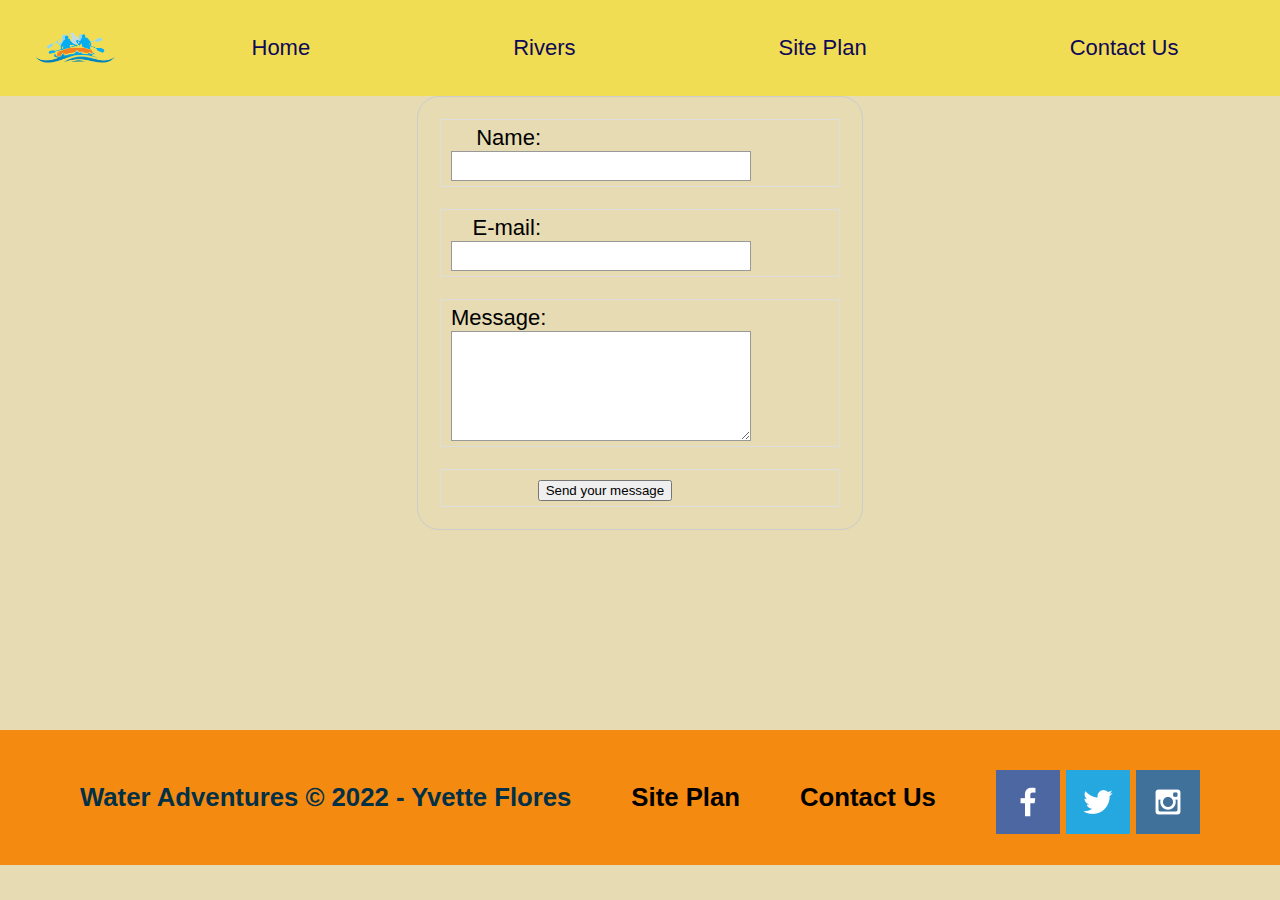
<file: wrr/contactus.html>
<!DOCTYPE html>
<html lang="en">
<head>
    <meta charset="UTF-8">
    <meta http-equiv="X-UA-Compatible" content="IE=edge">
    <meta name="viewport" content="width=device-width, initial-scale=1.0">

    <title>Contact Us</title>
    <link rel="stylesheet" href="styles/style.css">
</head>

<body>
    <div id="content"></div>
    <header>
        <a id="logo_link" href="index.html">
            <img class="logo" src="images/W-rafting.png" alt="rafting Logo">
        </a>
        <nav>
            <a href="index.html">Home</a>
            <a href="rivers.html">Rivers</a>
            <a href="site-plan-rafting.html">Site Plan</a>
            <a href="contactus.html">Contact Us</a>
        </nav>
    </header>
    <main>
    <div id="feedback"></div>
    <form action="/my-handling-form-page" method="post">
        <ul>
         <li>
           <label for="name">Name:</label>
           <input type="text" id="name" name="user_name">
         </li>
         <li>
           <label for="mail">E-mail:</label>
           <input type="email" id="mail" name="user_email">
         </li>
         <li>
           <label for="msg">Message:</label>
           <textarea id="msg" name="user_message"></textarea>
         </li>
         <li class="button">
            <button type="submit">Send your message</button>
          </li>
        </ul>
    </form>
    </main>

    <footer>
        <h3>Water Adventures &copy; 2022 - Yvette Flores</h3>
        <h3><a href="site-plan-rafting.html">Site Plan</a></h3>
        <h3><a href="contactus.html">Contact Us</a></h3>
        <div class="social">
            <a href="https://facebook.com" target="_blank">
                <img src="images/facebook.png" alt="fb icon">
            </a>
            <a href="https://twitter.com" target="_blank">
                <img src="images/twitter.png" alt="twitter icon">
            </a>
            <a href="https://instagram.com" target="_blank">
                <img src="images/instagram.png" alt="instagram icon">
            </a>
        </div>
    </footer>
</div>
<script>
    // get the feedback div element so we can do something with it.
    const feedbackElement = document.getElementById('feedback');
    // get the form so we can read what was entered in it.
    const formElement = document.forms[0];
    // add a 'listener' to wait for a submission of our form. When that happens run the code below.
    formElement.addEventListener('submit', function(e) {
        // stop the form from doing the default action.
        e.preventDefault();
        // set the contents of our feedback element to a message letting the user know the form was submitted successfully. Notice that we pull the name that was entered in the form to personalize the message!
        feedbackElement.innerHTML = 'Hello '+ formElement.user_name.value +'! Thank you for your message. We will get back with you as soon as possible!';
        // make the feedback element visible.
        feedbackElement.style.display = "block";
        // add a class to move everything down so our message doesn't cover it.
        document.body.classList.toggle('moveDown');
    });
</script>
</body>
</html>
</file>
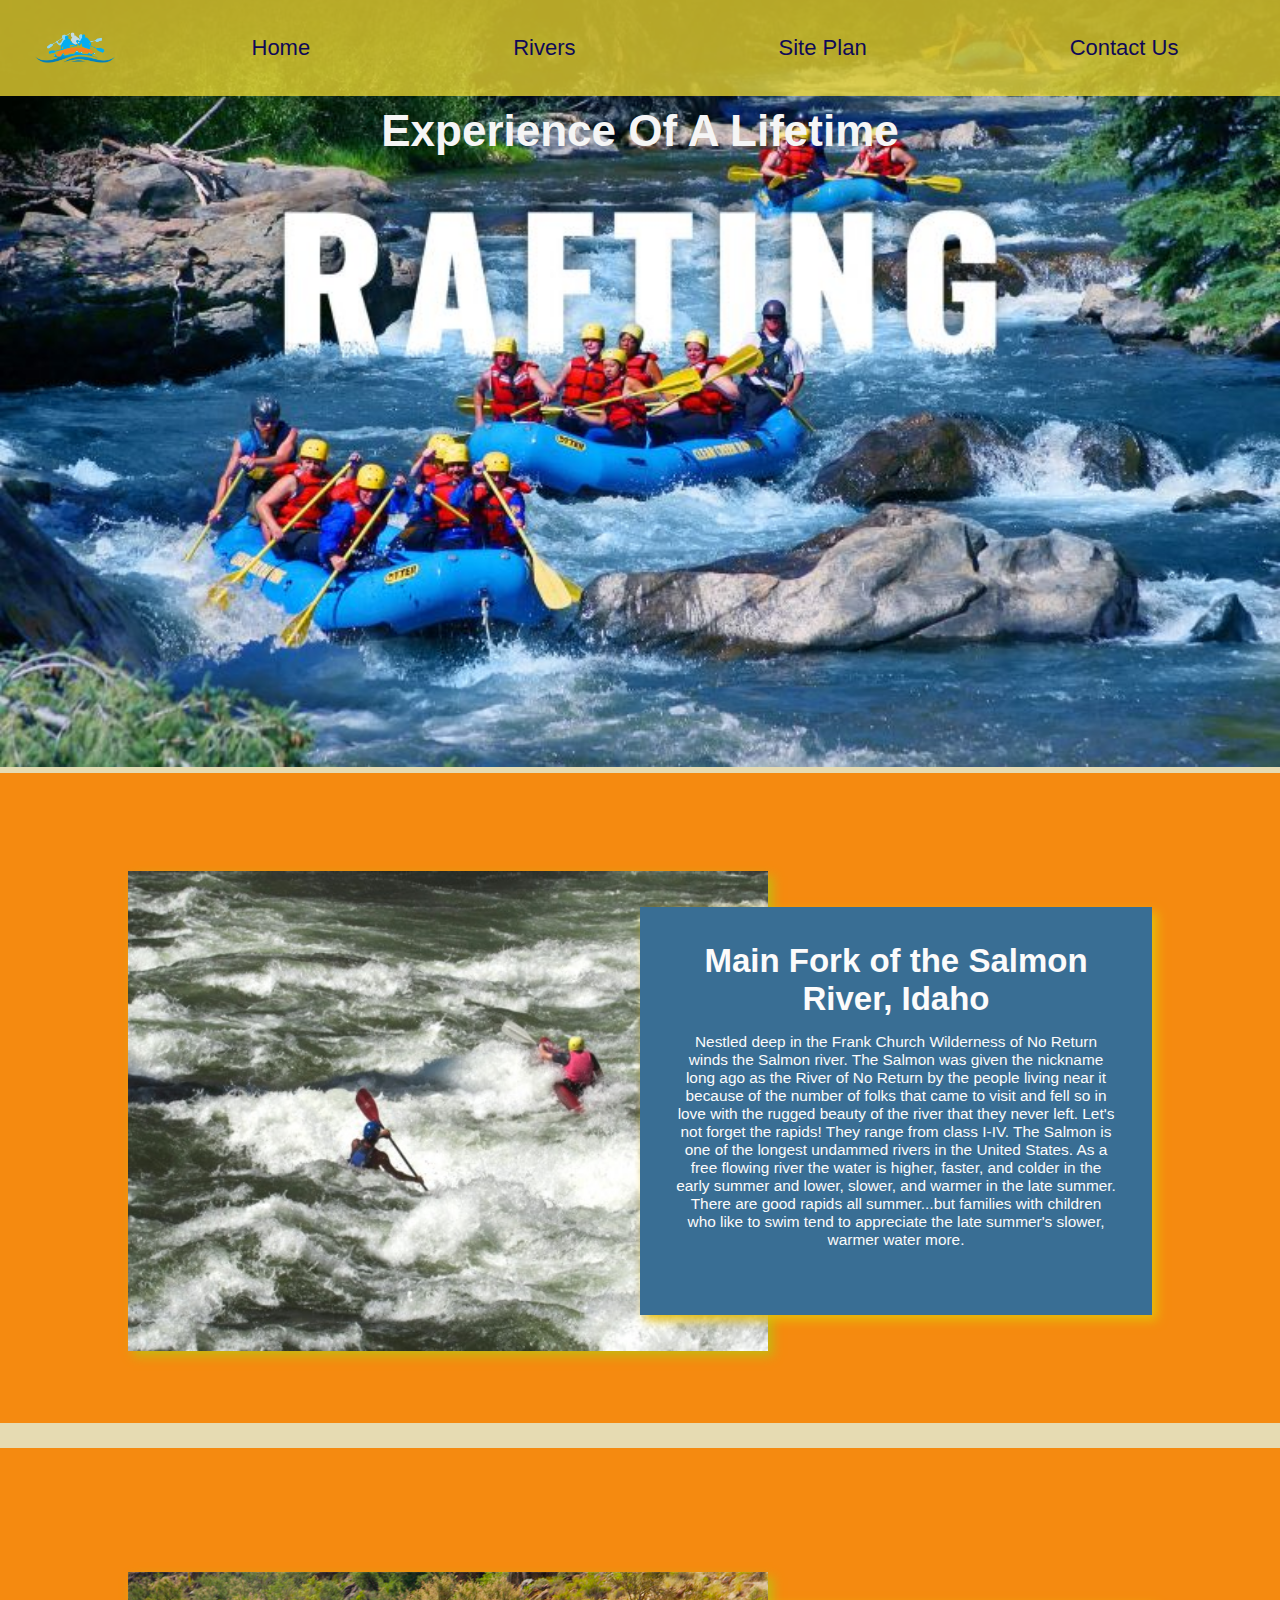
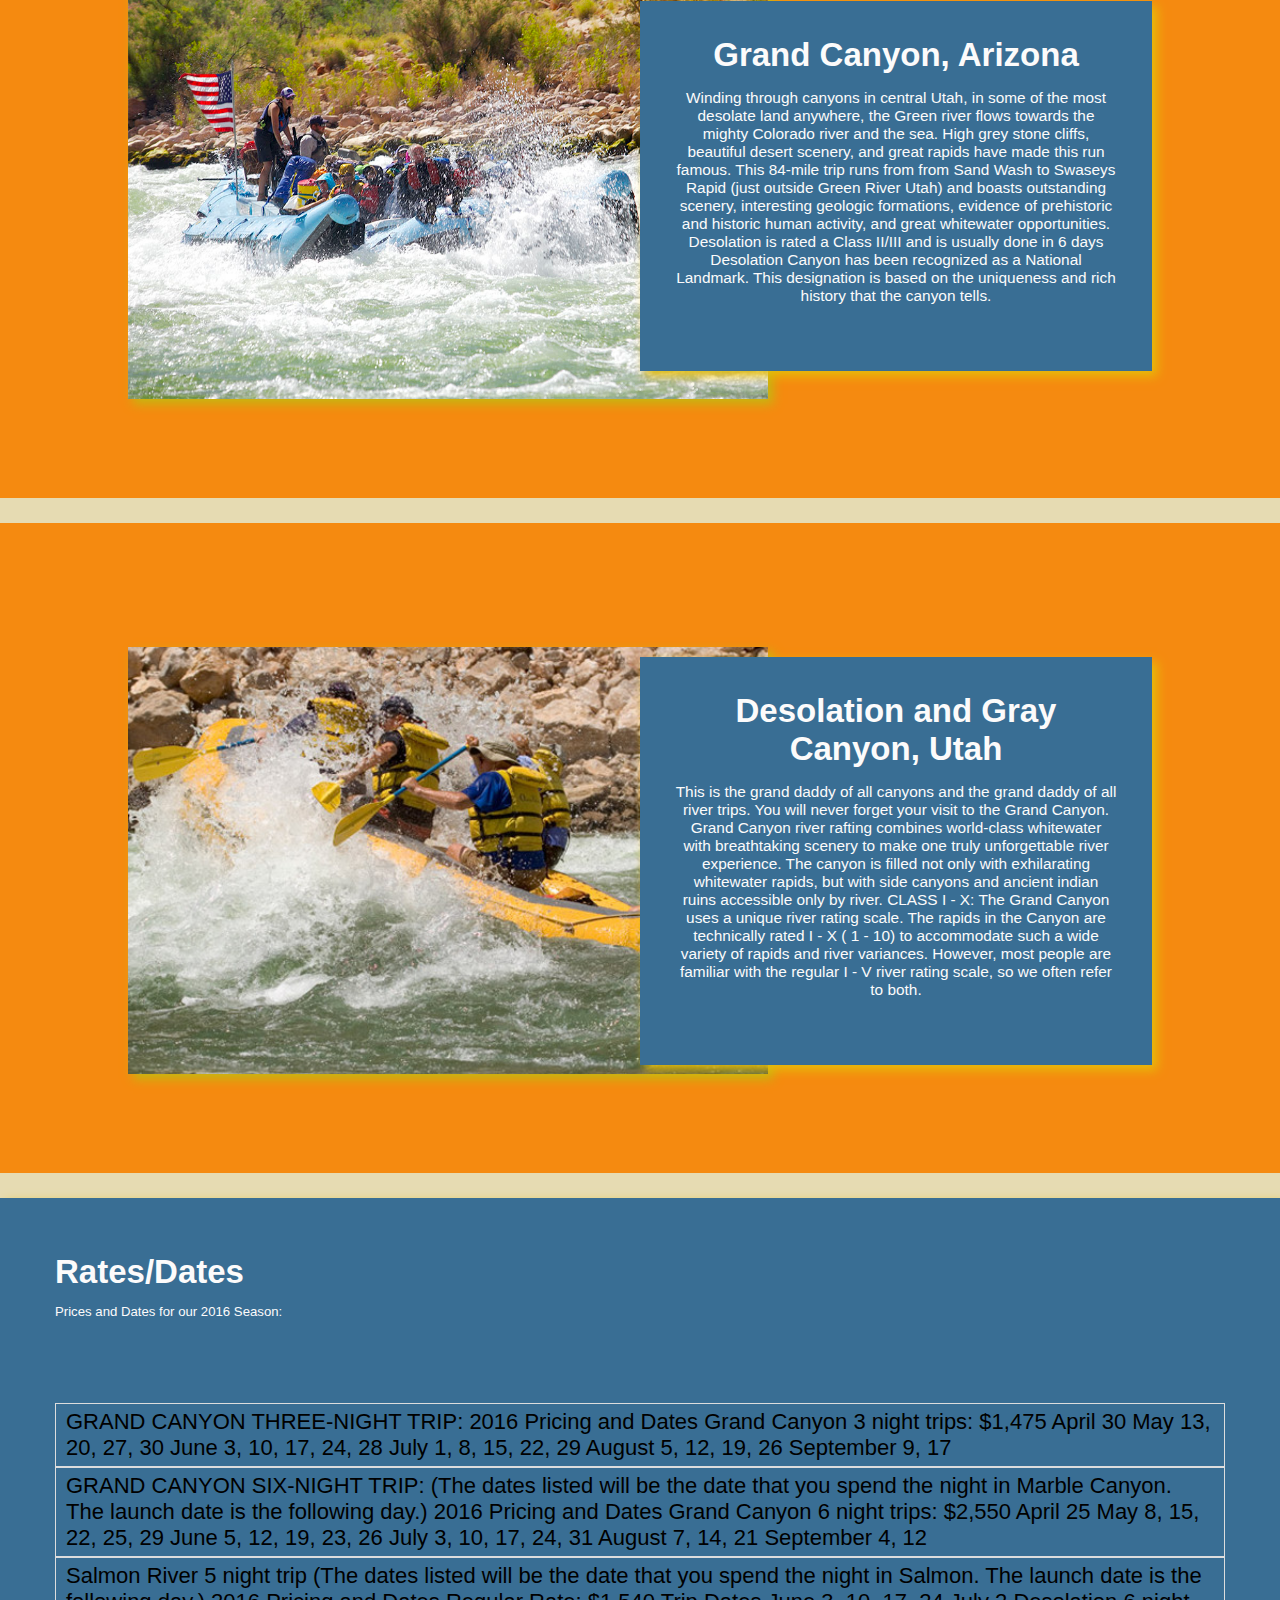
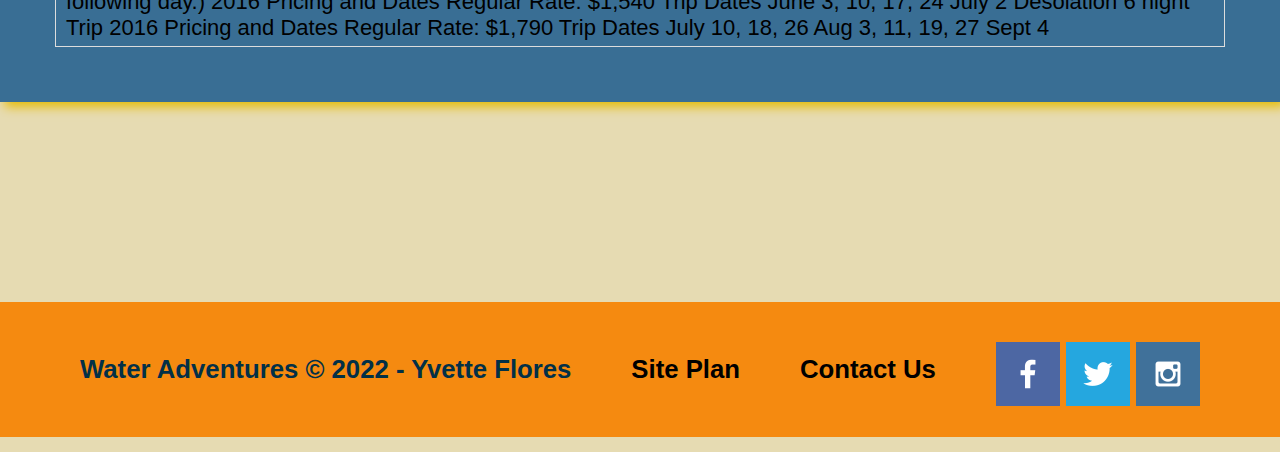
<file: wrr/rivers.html>
<!DOCTYPE html>
<html lang="en">
<head>
    <meta charset="UTF-8">
    <meta http-equiv="X-UA-Compatible" content="IE=edge">
    <meta name="viewport" content="width=device-width, initial-scale=1.0">

    <title>Whitewater Rafting | Adventure | Home </title>
    <link rel="stylesheet" href="styles/style.css">

</head>
<body>
    <div id="content">
    <header>
        <a id="logo_link" href="index.html">
            <img class="logo" src="images/W-rafting.png" alt="rafting Logo">
        </a>
        <nav>
            <a href="index.html">Home</a>
            <a href="rivers.html">Rivers</a>
            <a href="site-plan-rafting.html">Site Plan</a>
            <a href="contactus.html">Contact Us</a>
        </nav>
    </header>
    <div id="hero">
        <div id="hero-box">
            <img id="hero-img" src="images/riversBanner1.jpg" alt="People enjoying white water rafting">
        </div>
        <section id="hero-msg">
            <h1 class="home-title">Experience Of A Lifetime</h1>
        </section>
    </div>

    <main>

    <div class="rivers-grid">
        <div class = "background1"></div>
        <img class="rivers" src="images/salmon-kayak5.jpg" alt="salmon/lake">
        <section class="inf">
            <h2>Main Fork of the Salmon River, Idaho</h2>
            <p>Nestled deep in the Frank Church Wilderness of No Return winds the Salmon river. 
               The Salmon was given the nickname long ago as the River of No Return by the people living near it because of the number of folks that came to visit and fell so in love with the rugged beauty of the river that they never left. 
                Let's not forget the rapids! They range from class I-IV. The Salmon is one of the longest undammed rivers in the United States.
                As a free flowing river the water is higher, faster, and colder in the early summer and lower, slower, and warmer in the late summer.
                There are good rapids all summer...but families with children who like to swim tend to appreciate the late summer's slower, warmer water more. </p>
        </section> 
    </div>
        
   
    <div class="rivers-grid">
        <div class = "background1"></div>
        <img class="rivers" src="images/raftingAZ.jpg" alt="AZ/lake">
        <section class="inf">
            <h2>Grand Canyon, Arizona</h2>
            <p>Winding through canyons in central Utah, in some of the most desolate land anywhere, the Green river flows towards the mighty Colorado river and the sea.
               High grey stone cliffs, beautiful desert scenery, and great rapids have made this run famous. 
               This 84-mile trip runs from from Sand Wash to Swaseys Rapid (just outside Green River Utah) and boasts outstanding scenery, interesting geologic formations, evidence of prehistoric and historic human activity, and great whitewater opportunities.
               Desolation is rated a Class II/III and is usually done in 6 days
               Desolation Canyon has been recognized as a National Landmark.  
               This designation is based on the uniqueness and rich history that the canyon tells.</p>
        </section>
    </div> 
    
    <div class="rivers-grid">
        <div class= "background1"></div>
        <img class="rivers" src="images/raftingUtah.jpg" alt="utah/lake">
        <section class="inf">
            <h2>Desolation and Gray Canyon, Utah</h2>
            <p>This is the grand daddy of all canyons and the grand daddy of all river trips. You will never forget your visit to the Grand Canyon.
               Grand Canyon river rafting combines world-class whitewater with breathtaking scenery to make one truly unforgettable river experience. 
               The canyon is filled not only with exhilarating whitewater rapids, but with side canyons and ancient indian ruins accessible only by river.
               CLASS I - X: The Grand Canyon uses a unique river rating scale.
               The rapids in the Canyon are technically rated I - X ( 1 - 10) to accommodate such a wide variety of rapids and river variances. However, most people are familiar with the regular I - V river rating scale, so we often refer to both.
            </p>
        </section>
    </div>

    </main>

    
    <section class="inf-rates">
    <h2>Rates/Dates</h2>
    
        <p> Prices and Dates for our 2016 Season: </p>
    <ul>
        <li>GRAND CANYON THREE-NIGHT TRIP: 2016 Pricing and Dates Grand Canyon 3 night trips: $1,475 April 30 May 13, 20, 27, 30 June 3, 10, 17, 24, 28 July 1, 8, 15, 22, 29 August 5, 12, 19, 26 September 9, 17</li>
        <li> GRAND CANYON SIX-NIGHT TRIP: (The dates listed will be the date that you spend the night in Marble Canyon. The launch date is the following day.) 2016 Pricing and Dates Grand Canyon 6 night trips: $2,550 April 25 May 8, 15, 22, 25, 29 June 5, 12, 19, 23, 26 July 3, 10, 17, 24, 31 August 7, 14, 21 September 4, 12</li>
        <li> Salmon River 5 night trip (The dates listed will be the date that you spend the night in Salmon. The launch date is the following day.) 2016 Pricing and Dates Regular Rate: $1,540 Trip Dates June 3, 10, 17, 24 July 2
             Desolation 6 night Trip 2016 Pricing and Dates Regular Rate: $1,790 Trip Dates July 10, 18, 26 Aug 3, 11, 19, 27 Sept 4</li>
    </ul>
    </section>


<footer>
    <h3>Water Adventures &copy; 2022 - Yvette Flores</h3>
    <h3><a href="site-plan-rafting.html">Site Plan</a></h3>
    <h3><a href="contactus.html">Contact Us</a></h3>
    <div class="social">
        <a href="https://facebook.com" target="_blank">
            <img src="images/facebook.png" alt="fb icon">
        </a>
        <a href="https://twitter.com" target="_blank">
            <img src="images/twitter.png" alt="twitter icon">
        </a>
        <a href="https://instagram.com" target="_blank">
            <img src="images/instagram.png" alt="instagram icon">
        </a>
    </div>
</footer>
</div>
</body>
</html>
</file>
<file: cycling-website/styles/style.css>
@import url('https://fonts.googleapis.com/css2?family=Happy+Monkey&family=Permanent+Marker&family=Rock+Salt&display=swap');


body {
    background-color: #ffa238;
    font-family: Happy Monkey, Helvetica, sans-serif;
    font-size: 22px;
    margin: 0;
    padding: 0;
}
header {
    background-color: #a41623;
    display: grid;
    grid-template-columns: 150px auto;
    font-family:  Permanent Marker, Geneva, Verdana, sans-serif;
}
.logo{
    width: 100px;
} 

#logo_link{
    padding-top: 5px;
    justify-self: center;
    align-self: center;
}i

#content {
    max-width: 1600px;
    margin: 0 auto;
}

nav {
    display: flex;
    justify-content: space-around;
}

nav a {
   text-align: center;
   color: #ffd29d;
   text-decoration: none;
   padding: 35px;
}

nav a:hover{
    background-color: #918450;
    color:#396E94;
}

#hero {
    display: grid;
}

#hero-box {
    grid-column: 1/4;
    grid-row: 1/3;
    z-index: -1;
}

#hero-img {
    width: 100%;
}

#hero-msg {
    grid-column: 2/3;
    grid-row: 1/2;
    margin-top: 100px;
}

#hero-msg h1 {
    text-align: center;
    color: #a41623;
    font-weight: bold;
    font-family: Rock Salt, Helvetica, Verdana, sans-serif;
}

main {
    text-align: center;
}

.cycling-grid{
    display: grid;
    grid-template-columns: repeat(10, 1fr);
 /* /*   column-gap: 2em; */
    row-gap: 2em;  
    padding-top: 15px;
    padding-bottom: 15px;
}

.cycling-img {
    border: 10px solid #a41623;
    width: 100%;
    box-shadow: 5px 5px 10px #918450; 
    grid-column: 2/6;
    grid-row:3/6;
} 

.inf {
    background-color: #918450;
    line-height: 1em;
    padding: 25px;
    grid-row: 4/5;
    grid-column: 5/10;
    box-shadow: 5px 5px 10px #f85e00;
    box-sizing: border-box; 
}

.cycling-img1 {
    border: 10px solid #a41623;
    width: 100%;
    transition: transform .5s;
    box-shadow: 5px 5px 10px #918450; 
    grid-column: 5/10;
    grid-row: 6/10;
}  

.inf1 {
    background-color:#a5a05f;
    padding: 25px;
    grid-column: 2/7;
    grid-row: 7/8;
    box-shadow: 5px 5px 10px #f85e00;
    box-sizing: border-box;

}
.inf h2, .inf1 h2 {
    color: black;
    font: 500 100%/1.5 system-7i;
    font-weight: bold;
    font-family: Permanent Marker, Geneva, Verdana, sans-serif;  
}

.inf p, .inf1 p{
    color: #080808;
    font-size: .7em;
    padding-bottom: 15px;
} 

h2 {
    margin: 0;
    padding-bottom: 15px;
    padding-top: 50px;
    font-family:  Permanent Marker, Geneva, Verdana, sans-serif;
} 

.image1:hover, .image2:hover, .image3:hover {
    opacity: .6;
    transform: scale(1.1);
}
/*benefits page*/
.gallery-grid {
    display: grid;
    grid-template-columns: auto auto auto auto auto;  
}

  /* The Images from benefits page */
.gallery-img {
    padding: 0 5px;
    width: 100%;
    height: 35vh;
    box-shadow: 5px 5px 10px rgb(57, 110, 148); 
    box-sizing: border-box;
    border-radius: 5px;
    border: 5px solid #a41623;
    background-color: #918450;
}
.gallery-img:hover {
    transform: scale(1.1);
    transition: .6s;
}

.article{
    border: 5px solid rgb(57, 110, 148);
    transition: .25s; 
    background-color: #a69a5e;
    box-shadow: 5px 5px 10px #a41623;
}
.article p{
  color: #000000;
  font-size: .7em;
  padding-bottom: 5px;
  font-family:  Permanent Marker, Geneva, Verdana, sans-serif;
}

.paragraph{
    display: grid;
    padding: 2rem;
    grid-template-columns: 300px 1fr;
    gap: 1rem;
    align-items: center;
    max-width: 800px;
    margin: 0 auto;
    border-top: 4px dotted #396E94;
   
    font-size: 13px;
    font-weight: bold;
    font-family: Rock Salt, Helvetica, Verdana, sans-serif;
}

.paragraph img {
    max-width: 100%;
    height: auto;
    background-color: rgb(57, 110, 148);
    box-shadow: 5px 5px 10px #a41623;
    border: 5px solid #918450;
}

.row-img{
    width: 100%;
    display: grid;
    align-items: start;
    justify-content: stretch;
    grid-auto-flow: column;
    grid-auto-columns: 1fr;
} 

.row-img1, .row-img2 {
   width: 600px;
   height: 337px;
   border-radius: 50px;
   box-shadow: 0 0 0 100px inset, 0 0 5px #a41623, 0 10px rgb(57, 110, 148) inset;
   transition: box-shadow 1.5s;
}
.row-img1:hover, .row-img2:hover{
    opacity: 0;
    transition: opacity .5s;
}
/* End benefits page*/

.gallery {
    display: grid;
    grid-template-columns:10% 1fr 1fr 1fr 10%; 
    column-gap: 1em;
}

.image1{
    padding: 10px;
    box-sizing: border-box;
    border: 10px solid rgb(57, 110, 148);
    grid-column: 2;
    box-shadow: 5px 5px 10px #a41623;
    transition: transform .5s ; 
}

.image2{
    padding: 10px;
    box-sizing: border-box;
    grid-column: 3;
    box-shadow: 5px 5px 10px #a41623;
    transition: transform .5s;
    border: 10px solid rgb(57, 110, 148);
}

.image3{
    padding: 10px;
    box-sizing: border-box;
    grid-column: 4;
    box-shadow: 5px 5px 10px #a41623;
    transition: transform .5s;
    border: 10px solid rgb(57, 110, 148);
}

.dot-lines{
    font-family: Happy Monkey, Geneva, Tahoma, sans-serif;
    font-weight: bold;
    font-size: 13pt;
    color: black;
    border-radius: 20px;
    border-top: 4px dotted #396E94;
    border-bottom: 4px dotted #396E94;
    margin: 4px auto 10px auto;
    text-align: center;
    padding: 4px 20px;
    width: 900px;
}
/* places to go page */
.places-title{
    color: #0d0d07;
    font-size: 2em;
    margin-top: 10px;
    font-size: 3.5rem;
    font-weight: 300;
    text-shadow: 0 0 1em #a41623,
     0 0 0.125em #ff9214,
     -0.25em -0.125em 0.125em #a41623,
     0.25em 0.125em 0.125em #ff9214;
 }

.article-places{
    background-color: #918450;
    border-style: groove;
    margin: 0 1.5% 20px 1.5%;
    text-align: center;
    font-family: Rock Salt, Helvetica, Verdana, sans-serif;
    padding: 8px 6px 1px 6px;  
    border-radius: 6px;  
    font-size: 12pt; 
 
}
.trails-grid{
    display: grid;
    grid-template-columns: repeat(3, 1fr);
    grid-template-rows: repeat(4, auto);
    align-items: start;
    justify-items: left;
    gap: 1rem;
    margin: 0 1.5%;
}

.spots img{
   max-width: 100%;
   height: auto;
   grid-column: 1 / span 1;
   grid-row: 1 / span 3;
   box-shadow: 0px 0px 10px 10px #396E94;
   border-radius: 6px;
}

.inf-trails h1{
    grid-column: 2 / span 2;
    font-family: Permanent Marker, Geneva, Verdana, sans-serif;
    font-size: 18pt;  
}

.inf-trails ul {
    grid-column: 2 / span 2;
    border: white .5px solid;
    background: black;
    color: white;
    overflow: auto;
    line-height: 1.5em;
    margin: 5px 0 15px;
    padding: 0;   
}

.inf-trails li{
    font-family: Happy Monkey, Geneva, Tahoma, sans-serif;
    font-size: .5em;
    margin: 5px;
    text-align: center;
    list-style-type: none;
    position: relative;
    padding: 0 0 0 20px;
}

.middle-img{
    background: #918450;
    border: 5px solid #120f10;
    text-align: center;
    margin: auto;
    padding:  10px;
    display: flex;
    justify-content: center;
    max-width: 800px;
    height: 300px;
}
.middle-img img{
    display: block;
    width: 100%;
    margin-left: auto;
    margin-right: auto;
}

.middle{
    font-family: Rock Salt, Helvetica, Verdana, sans-serif;
    color: #000000;
    font-size: 14pt;
}

.location-img{
    display: grid;
    grid-template-columns: repeat(auto-fill, minmax(300px, 1fr));
    grid-gap: 1em;
    justify-items: center;
    padding: 0 5px;
    box-shadow: 0px 0px 10px 10px rgb(57, 110, 148); 
    box-sizing: border-box;
    border-radius: 5px;
    border: 5px solid #a41623;
    background-color: #918450;
}

.places-image img{
    max-width: 100%;
    height: auto;
}

.places-image:hover{
    opacity: 1;
    filter: blur(2px);
}


footer{
    background-color: #a61c23;
    text-decoration: none;
    align-items: center;
    display: flex;
    grid-row-start: 7;
    grid-row-end: 3;
    padding: 1rem;
    margin-top: 100px; 
   
}

footer p{
    color: #fafafa;
    text-decoration: none;
    padding: 25px 50px;
    justify-content: space-around;
    font-family: Permanent Marker, Tahoma, Geneva, Verdana, sans-serif;
}

footer a{
    color: #f7f7f7;
    text-decoration: none;
    padding: 5px;
    font-weight: bold;
    font-family: Happy Monkey, Helvetica, sans-serif;
}

footer a:hover{
    color:#918450;
}

.social-media img{
    width: 40px;
    padding-top: 15px;
    margin: 10px 12px 0 0;
    float: right;

}

@media (max-width: 900px) {
    #hero .cycling-grid .trails-grid .gallery-grid{
      display: block;
      font-size: 80%;
      height: auto;
    }

    .cycling-grid p {
      position: relative;
      margin: -3rem 0 2rem 1rem;
      padding: 1rem;  
}
    #hero {
    margin-top: 0;
}

   #hero-msg {
    margin-top: 0;
}

  #hero-msg h4 {
    display: none;
}
  .image .image1 .image2{
    margin: 50px auto;
    width: 60%;
}

  .gallery .gallery-img .article{
    width: 80%;
    display: block;
    margin: 0 auto;

}
nav, footer {
        flex-direction: column;
}
    
nav a {
        display: block;
        padding: 15px;
}
    
footer {
    margin-top: 25px;
   
}
.paragraph {
position: relative;
margin: -3rem 0 2rem 1rem;
padding: 1rem;
display: block;
font-size: 80%;

}

  }
</file>
<file: wrr/styles/style.css>
body {
    background-color: #dfd19bc5;
    font-family: Verdana, Geneva, Tahoma, sans-serif;
    font-size: 22px;
    margin: 0;
    padding: 0;
}

header {
    background-color: rgba(243, 221, 52, 0.75);
    display: grid;
    grid-template-columns: 150px auto;
}

#content {
    max-width: 1600px;
    margin: 0 auto;
}

h2 {
    margin: 0;
}

.home-title{
   color: #f79310f3;
   font-size: 2em;
   margin-top: 10px;
}

nav {
    display: flex;
    justify-content: space-around;
}

nav a {
   text-align: center;
   color: rgb(15, 9, 87);
   text-decoration: none;
   padding: 35px;
}

nav a:hover{
    background-color: rgb(245, 138, 16);
    color:rgb(57, 110, 148);
}

h4{
    color: rgb(7, 8, 14);
}
#hero {
    display: grid;
    grid-template-columns: 1fr 3fr 1fr;
    margin-top: -100px;
}

#hero-box {
    grid-column: 1/4;
    grid-row: 1/3;
    z-index: -1;
}

#hero-img {
    width: 100%;
}

#hero-msg {
    grid-column: 2/3;
    grid-row: 1/2;
    margin-top: 100px;
}

#hero-msg h1, #hero-msg h4 {
    text-align: center;
    color: whitesmoke;
}

.button-box {
    text-align: center;
    padding-bottom: 100px;
} 

main section {
    text-align: center;
}

main section img {
    box-sizing: border-box;
}

#background {
    height: 650px;
    background-color: rgb(245, 138, 16);
    margin-bottom: 25px; 
    grid-column: 1/11;
    grid-row: 4/9; 
}

div.background1 {
    height: 650px;
    background-color: rgb(245, 138, 16);
    margin-bottom: 25px; 
    grid-column: 1/11;
    grid-row: 4/9; 
}

.book, .join {
    background-color: rgba(245, 138, 16);
    color: rgb(57, 110, 148);
    text-decoration: none;
    font-size: 18px;
    padding: 15px 30px;
    margin-top: 50px;
    border-radius: 5px;
}

.book:hover, .join:hover{
    background-color:rgb(57, 110, 148);
    color: rgb(251, 133, 0); 
}

.msg{
    background-color:rgb(57, 110, 148);
    padding: 35px;
    grid-column: 6/10;
    grid-row: 6/7;
    box-shadow: 5px 5px 10px #e6bd09;
}

.msg h2{
    color: #fcfbfb;

}

.msg p{
    color: #fcfbfb;
    font-size: .8em;
    padding-bottom: 15px;
}


.inf {
    background-color:rgb(57, 110, 148);
    padding: 35px;
    grid-column: 6/10;
    grid-row: 6/7;
    box-shadow: 5px 5px 10px #e6bd09;
}

.inf h2, .inf-rates {
    color: #fcfbfb;
}

.inf p{
    color: #fcfbfb;
    font-size: .7em;
    padding-bottom: 15px;
}


.logo{
    width: 80px;
} 

#logo_link{
    padding-top: 5px;
    justify-self: center;
    align-self: center;
}

.icon{
    width: 80px;
    padding-top: 10px;
}
.home-grid {
    display: grid;  
    grid-template-columns: repeat(10, 1fr);     
}

.rivers-grid {
    display: grid;  
    grid-template-columns: repeat(10, 1fr);    
}

.river-card {
    margin: 200px 0;
    grid-column: 2/4;
    grid-row: 2/3;
      
}
.camping-card {
    margin: 200px 0;
    grid-column: 5/7;
    grid-row: 2/3;
}
.rapids-card {
    margin: 200px 0;
    grid-column: 8/10;
    grid-row: 2/3;
}
.card-img {
    border: 10px solid rgb(57, 110, 148);
    width: 100%;
    transition: transform .5s;
    box-shadow: 5px 5px 10px #c4b70d; 
}

.card-img:hover {
    opacity: .6;
    transform: scale(1.1);
}

.mountains, .rivers {
    width: 100%;
    box-shadow: 5px 5px 10px #c4b811;
    grid-column: 2/7;
    grid-row: 5/8; 
}

.inf-rates{
    background-color:rgb(57, 110, 148);
    padding: 55px;
    box-shadow: 5px 5px 10px #e6bd09;
}

.inf-rates p{
    font-size: .6em; 
    padding-bottom: 70px;
   
}

ul{
    list-style: disc;
    list-style-position: inside;
    padding: 0;
    color: #000; 
}

li { 
    padding: 5px 10px;
    border: 1px solid #DDDDDD;
}

footer{
    background-color: rgba(245, 138, 16);
    text-decoration: none;
    padding: 25px 50px;
    margin-top: 200px;
    margin-bottom: 15px;
    justify-content: space-around;
    align-items: center;
    display: flex;
}

footer h3{
    color: rgb(2, 48, 71);
    text-decoration: none;
    font-family: 'Segoe UI', Tahoma, Geneva, Verdana, sans-serif;
}

footer a{
    color: black;
    text-decoration: none;
}

footer a:hover{
    color: rgb(33, 158, 188);
}

footer .social img{
    padding-top: 15px;
}

form {
    /* Center the form on the page */
    margin: 0 auto;
    width: 400px;
    /* Form outline */
    padding: 1em;
    border: 1px solid #CCC;
    border-radius: 1em;
  }
  
  ul {
    list-style: none;
    padding: 0;
    margin: 0;
  }
  
  form li + li {
    margin-top: 1em;
  }
  
  label {
    /* Uniform size & alignment */
    display: inline-block;
    width: 90px;
    text-align: right;
  }
  
  input,
  textarea {
    /* To make sure that all text fields have the same font settings
       By default, textareas have a monospace font */
    font: 1em sans-serif;
  
    /* Uniform text field size */
    width: 300px;
    box-sizing: border-box;
  
    /* Match form field borders */
    border: 1px solid #999;
  }
  
  input:focus,
  textarea:focus {
    /* Additional highlight for focused elements */
    border-color: #000;
  }
  
  textarea {
    /* Align multiline text fields with their labels */
    vertical-align: top;
  
    /* Provide space to type some text */
    height: 5em;
  }
  
  .button {
    /* Align buttons with the text fields */
    padding-left: 90px; /* same size as the label elements */
  }
  
  button {
    /* This extra margin represent roughly the same space as the space
       between the labels and their text fields */
    margin-left: .5em;
  }

  #feedback {
    background-color: antiquewhite;
    position: absolute;
    top: 0;
    left: 0;
    right: 0;
    padding: .5em;
    /* make this element invisible until we are ready for it */
    display: none;       
}
.moveDown {
    margin-top: 3em;
}

@media screen and (max-width: 900px) {
    #hero, .home-grid, .rivers-grid {
        display: block;
        height: auto;
}

nav, footer {
        flex-direction: column;
}
    
nav a {
        display: block;
        padding: 15px;
 }

 #hero {
        margin-top: 0;
}

#hero-msg {
        margin-top: 0;
}

#hero-msg h4 {
        display: none;
}
    
.home-title {
        font-size: 25px;
        color: #6f7364;
}
.rivers-card, .camping-card, .rapids-card { 
        margin: 50px auto;
        width: 60%;
}

#background {
        display: none;
}

.mountains, .msg, .inf{
        width: 80%;
        display: block;
        margin: 0 auto;
}

footer {
        margin-top: 25px;
}
}
</file>
<file: positionstyles.css>
/* CSS - Name: "positionstyles.css" */
/* Activity 1 styles */
.content1 {
  /* This is the parent of the activity 1 boxes. */
  display: grid;
  grid-template-columns: 1fr 1fr;
  justify-items: center;
  grid-gap: 20px;
}

.red1 { 
  width: 100%; 
  height: 100px; 
  background-color: red; 
  grid-column: 1/3;
} 


.green1 {
  width: 200px; 
  height: 200px; 
  background-color: green; 

} 
.yellow1 {
  width: 200px; 
  height: 200px; 
  background-color: gold; 
} 
.blue1 {
  width: 100%; 
  height: 100px; 
  background-color: blue; 
  grid-column: 1/3;
} 

/* Activity 2 styles */ 
.content2 {
  /* This is the parent of the activity 2 boxes. */

}

.red2 {
  width: 100px; 
  height: 100px; 
  background-color: red; 
 
 
} 
.green2 { 
  width: 100px; 
  height: 100px; 
  background-color: green; 
  margin-left: 50px;
  margin-top: -50px;
 
} 
.yellow2 {
  width: 100px; 
  height: 100px; 
  background-color: gold; 
  margin-left: 100px;
  margin-top: -50px;

} 
.blue2 {
  width: 100px; 
  height: 100px; 
  background-color: blue; 
  margin-top: -50px;
  margin-left: 150px;
 
} 
/* Activity 3 styles */ 
.content3 {
  /* This is the parent of the activity 3 boxes. */
  display: grid;
  grid-template-columns: 1fr 1fr;
  grid-column-gap: 50px;

}
.red3 {
  width: 100%; 
  height: 100px; 
  background-color: red; 
  grid-column: 1/3;
} 
.green3 {
  width: 100%; 
  height: 100px; 
  background-color: green;
  grid-column: 1;
} 
.yellow3 {
  width: 100%; 
  height: 100px; 
  background-color: gold; 
  grid-column: 2;
  
} 
.blue3 {
  width: 100%;
  height: 100px; 
  background-color: blue; 
  grid-column: 1/3;
} 
/* Activity 4 styles */ 
.content4 {
  /* This is the parent of the activity 4 boxes. */
  height: 400px;
  display: grid;
  grid-template-columns: 1fr 1fr;
  grid-template-rows: 1fr 1fr 1fr;
}

.red4 {
  width: 100%; 
  height: 100%; 
  background-color: red; 
  grid-column: 1;
  grid-row: 1/4;
} 
.green4 {
  width: 100%; 
  height: 100%; 
  background-color: green; 
  grid-column: 2;
  grid-row: 1;
} 
.yellow4 {
  width: 100%; 
  height: 100%;  
  background-color: gold; 
  grid-column: 2;
  grid-row: 2;
} 
.blue4 {
  width: 100%; 
  height: 100%; 
  background-color: blue; 
  grid-column: 2;
  grid-row: 3;
} 
/* Activity 5 styles */ 
.content5 {
  /* This is the parent of the activity 5 boxes. */
  height: 400px;
}
.red5 { 
  width: 100%; 
  height: 100px; 
  background-color: red; 
} 
.green5 { 
  width: 100px; 
  height: 100px; 
  background-color: green; 
  float: left;
  margin: 0 10px 10px 0;  /*Give some space of the text to the green square.*/

} 
.yellow5 {
  width: 100%; 
  min-height: 120px;  
  background-color: gold; 

} 
.blue5 {
  width: 100%; 
  height: 100px; 
  background-color: blue; 
} 
/* Activity 6 styles */ 
.content6 {
  /* This is the parent of the activity 6 boxes. */
  height: 600px;
  width: 600px;
  display: grid;
  grid-template-columns: repeat(6, 1fr);
  grid-template-rows: repeat(6, 1fr);
  
}
.red6 {
  width: 100%; 
  height: 100%; 
  background-color: red; 
  grid-column: 1/4;
  grid-row: 1/3;
  z-index: 1;

} 
.green6 {
  width: 100%; 
  height: 100%;  
  background-color: green; 
  grid-column: 1/3;
  grid-row: 5/7;
  z-index: 3;
} 
.yellow6 {
  width: 100%; 
  height: 100%; 
  background-color: gold; 
  grid-column: 5/7;
  grid-row: 3/7;
  z-index: 3;
} 

.blue6 {
  width: 100%; 
  height: 100%; 
  background-color: blue; 
  grid-column: 2/6;
  grid-row: 2/6;
  z-index: 2;
} 


/* Do not make any changes below here */
.activity {
  width: 70%; 
  margin: 20px auto; 
  font-family: Arial, sans-serif; 
  border: 1px solid black; 
  padding: 10px; 
  clear:both; 
  overflow: auto;
} 

.hint {
  border: 1px solid grey;
  background: #e0e0e0;
  padding: .5em;
  position: relative;
  margin: 1em 0;
}
.hint h3 {
  margin: 0;
}
.hint:hover {
  background: #d0d0d0;
}
.hint > div {
  display: none;
}

.hint input[type=checkbox] {
  position: absolute;
  width: 100%;
  height: 100%;
  opacity: 0;
  z-index: 1;
  cursor: pointer;
}

.hint input[type=checkbox]:checked ~ div {
  display: block;
}

.hint i {
  position: absolute;
  transform: translate(-6px, 0);
  margin-top: 16px;
  right: 10px;
  top: -3px;
}
.hint i:before, .hint i:after {
  content: "";
  position: absolute;
  background-color: black;
  width: 3px;
  height: 9px;
}
.hint i:before {
  transform: translate(2px, 0) rotate(45deg);
}
.hint i:after {
  transform: translate(-2px, 0) rotate(-45deg);
}

.hint input[type=checkbox]:checked ~ i:before {
  transform: translate(-2px, 0) rotate(45deg);
}
.hint input[type=checkbox]:checked ~ i:after {
  transform: translate(2px, 0) rotate(-45deg);
}
.hint a {
  position: relative;
  z-index: 1;
}
</file>
<file: cycling-website/styles/site-plan.css>
/* if you are using any Google fonts change the font names below to your fonts. 
Any spaces in your font name should be replaced with a +. 
Fonts are separated by a | */
@import url('https://fonts.googleapis.com/css2?family=Happy+Monkey&family=Permanent+Marker&family=Rock+Salt&display=swap');

:root {
  /* change the values below to your colors from your palette */
  --primary-color: #a41623   ;
  --secondary-color: #f85e00 ;
  --accent1-color: #ffb563;
  --accent2-color: #ffd29d;

  /* change the values below to your chosen font(s) */
  --heading-font: "Permanent Marker";

  --paragraph-font: Happy Monkey, Helvetica, sans-serif;

  /* these colors below should be chosen from among your palette colors above */
  --headline-color-on-white: #918450;  /* headlines on a white background */ 
  --headline-color-on-color: #a41623;/* headlines on a colored background */ 
  --paragraph-color-on-white: #f85e00 ; /* paragraph text on a white background */ 
  --paragraph-color-on-color: #a41623; /* paragraph text on a colored background */ 
  --paragraph-background-color: #ffb563 ;
  --nav-link-color: #396E94;
  --nav-background-color: #D4AC0D;
  --nav-hover-link-color: #ffd29d;
  --nav-hover-background-color: #396E94;
}


/*  Look around below...but DON'T CHANGE ANYTHING! */

body {
  max-width: 1200px;
  margin: 0 auto;
  padding: 4em;
  font-size: 18px;
  text-align: center;
}
img {
  display: block;
  margin: 0 auto;
  max-width: 350px;
}
h1, h2, h3, h4, h5, h6 {
  font-family: var(--heading-font);
  color: var(--headline-color-on-white);
}
h2 {
  text-align: center;
}
hr {
  height: 3px;
  margin: 35px 0;
  background: var(--accent1-color);
}
header {
  padding: 1em;
  text-align: center;
  color: var(--paragraph-color-on-color);
  background-color: var(--paragraph-background-color);
}
header > h1, header > h2 {
  color: var(--headline-color-on-color);
}

p {
  font-family: var(--paragraph-font);
  color: var(--paragraph-color);
  padding: 1em;
}
.colors {
  width: 100%;
  min-width: 350px;
  margin: 30px auto;
  text-align: center;
}
.colors th {
  background-color: #999;
}
.colors td{
  width: 25%;
  height: 3em;
}

.primary {
  background-color: var(--primary-color);
}
.secondary {
  background-color: var(--secondary-color);
}
.accent1 {
  background-color: var(--accent1-color);
}
.accent2{
  background-color: var(--accent2-color);
}

p.colored {
  background-color: var(--paragraph-background-color);
  color: var(--paragraph-color-on-color);
}

nav {
  background-color: var(--nav-background-color);
  line-height: 3em;
  text-align: center;
  font-size: 1.2em;
}
nav  {
  list-style-type: none;
  display: flex;

}
nav a {
  padding:1em;
  min-width: 120px;
  text-decoration: none;
  padding: 10px;

}
nav a:link, nav a:visited {
  color: var(--nav-link-color);
}
nav a:hover {
  color: var(--nav-hover-link-color);
  background-color: var(--nav-hover-background-color);
}

.sitemap {
  display: grid;
  justify-content: center;

  grid-template-columns: repeat(6, 15%);
  grid-template-rows: 3em 1.5em 1.5em 3em;
  grid-template-areas: ". . home home . ."
    ". . . top . ."
    ". left left right right ."
    "page2 page2 . . page3 page3";
}
.sitemap > div {

  text-align: center;

}
.sm-home {
  grid-area: home;
  background-color: #ccc;
  line-height: 3em;
}
.sm-page2 {
  grid-area: page2;
  background-color: #ccc;
  line-height: 3em;
}
.sm-page3 {
  grid-area: page3;
  background-color: #ccc;
  line-height: 3em;
}

.top {
  grid-area: top;
  border-left: 1px solid;
}

.left {
  grid-area: left;
  border-top: 1px solid;
  border-left: 1px solid;
}

.right {
  grid-area: right;
  border-top: 1px solid;
  border-right: 1px solid;
}
</file>
<file: grid/gridstyles.css>
*{
    box-sizing: boder-box;
}

/*.grid {
  display: grid;
  grid-template-columns: 1fr 1fr;
  grid-template-rows: 1fr 1fr;
  border: 1px solid;
  width: 80%;
  height: 425px;
  grid-gap: 20px;
  justify-items: left;
  align-content: center;
  justify-content: left;
  align-items: center;
}*/

.one {   
    width: 200px; 
    height: 200px; 
    background-color: red; 
   
  } 
  .two { 
    width: 200px; 
    height: 200px; 
    background-color: green; 
   
   
  } 
  .three {
    width: 200px; 
    height: 200px; 
    background-color: gold; 
   
  
  } 
  .four {
    width: 200px; 
    height: 200px; 
    background-color: blue; 
   
  }  

  .grid1 {
    display: grid;
    grid-template-columns: 200px 200px;
    grid-template-rows: 200px 200px;
    border: 1px solid;
    width: 80%;
    height: 500px;
    justify-content: left;
    justify-items: left;
  

   
  }

  .red1 {   
    width: 200px; 
    height: 200px; 
    background-color: red; 
   
  } 
  .green1 { 
    width: 200px; 
    height: 200px; 
    background-color: green; 
   
   
  } 
  .yellow1 {
    width: 200px; 
    height: 200px; 
    background-color: gold; 
   
  
  } 
  .blue1 {
    width: 200px; 
    height: 200px; 
    background-color: blue; 
   
  }  

  .grid2 {
    display: grid;
    grid-template-columns: 300px 300px;
    grid-template-rows: 300px 300px;
    border: 1px solid;
    width: 80%;
    height: 500px;
    justify-content: start;
    align-items: center;
    justify-items: start;
    align-content: center;
  
   
  }

  .red2 {   
    width: 200px; 
    height: 200px; 
    background-color: red; 
   
  } 
  .green2 { 
    width: 200px; 
    height: 200px; 
    background-color: green; 
   
   
  } 
  .yellow2 {
    width: 200px; 
    height: 200px; 
    background-color: gold; 
   
  
  } 
  .blue2 {
    width: 200px; 
    height: 200px; 
    background-color: blue; 
   
  }
</file>
<file: personalSite/styles/site-plan.css>
/* if you are using any Google fonts change the font names below to your fonts. 
Any spaces in your font name should be replaced with a +. 
Fonts are separated by a | */
@import url('https://fonts.googleapis.com/css2?family=Happy+Monkey&family=Permanent+Marker&display=swap');

:root {
  /* change the values below to your colors from your palette */
  --primary-color: #a41623   ;
  --secondary-color: #f85e00 ;
  --accent1-color: #ffb563;
  --accent2-color: #ffd29d;

  /* change the values below to your chosen font(s) */
  --heading-font: "Permanent Marker";

  --paragraph-font: Happy Monkey, Helvetica, sans-serif;

  /* these colors below should be chosen from among your palette colors above */
  --headline-color-on-white: #918450;  /* headlines on a white background */ 
  --headline-color-on-color: #a41623;/* headlines on a colored background */ 
  --paragraph-color-on-white: #f85e00 ; /* paragraph text on a white background */ 
  --paragraph-color-on-color: #a41623; /* paragraph text on a colored background */ 
  --paragraph-background-color: #ffb563 ;
  --nav-link-color: #396E94;
  --nav-background-color: #D4AC0D;
  --nav-hover-link-color: #ffd29d;
  --nav-hover-background-color: #396E94;
}


/*  Look around below...but DON'T CHANGE ANYTHING! */

body {
  max-width: 1200px;
  margin: 0 auto;
  padding: 4em;
  font-size: 18px;
  text-align: center;
}
img {
  display: block;
  margin: 0 auto;
  max-width: 350px;
}
h1, h2, h3, h4, h5, h6 {
  font-family: var(--heading-font);
  color: var(--headline-color-on-white);
}
h2 {
  text-align: center;
}
hr {
  height: 3px;
  margin: 35px 0;
  background: var(--accent1-color);
}
header {
  padding: 1em;
  text-align: center;
  color: var(--paragraph-color-on-color);
  background-color: var(--paragraph-background-color);
}
header > h1, header > h2 {
  color: var(--headline-color-on-color);
}

p {
  font-family: var(--paragraph-font);
  color: var(--paragraph-color);
  padding: 1em;
}
.colors {
  width: 100%;
  min-width: 350px;
  margin: 30px auto;
  text-align: center;
}
.colors th {
  background-color: #999;
}
.colors td{
  width: 25%;
  height: 3em;
}

.primary {
  background-color: var(--primary-color);
}
.secondary {
  background-color: var(--secondary-color);
}
.accent1 {
  background-color: var(--accent1-color);
}
.accent2{
  background-color: var(--accent2-color);
}

p.colored {
  background-color: var(--paragraph-background-color);
  color: var(--paragraph-color-on-color);
}

nav {
  background-color: var(--nav-background-color);
  line-height: 3em;
  text-align: center;
  font-size: 1.2em;
}
nav  {
  list-style-type: none;
  display: flex;

}
nav a {
  padding:1em;
  min-width: 120px;
  text-decoration: none;
  padding: 10px;

}
nav a:link, nav a:visited {
  color: var(--nav-link-color);
}
nav a:hover {
  color: var(--nav-hover-link-color);
  background-color: var(--nav-hover-background-color);
}

.sitemap {
  display: grid;
  justify-content: center;

  grid-template-columns: repeat(6, 15%);
  grid-template-rows: 3em 1.5em 1.5em 3em;
  grid-template-areas: ". . home home . ."
    ". . . top . ."
    ". left left right right ."
    "page2 page2 . . page3 page3";
}
.sitemap > div {

  text-align: center;

}
.sm-home {
  grid-area: home;
  background-color: #ccc;
  line-height: 3em;
}
.sm-page2 {
  grid-area: page2;
  background-color: #ccc;
  line-height: 3em;
}
.sm-page3 {
  grid-area: page3;
  background-color: #ccc;
  line-height: 3em;
}

.top {
  grid-area: top;
  border-left: 1px solid;
}

.left {
  grid-area: left;
  border-top: 1px solid;
  border-left: 1px solid;
}

.right {
  grid-area: right;
  border-top: 1px solid;
  border-right: 1px solid;
}
</file>
<file: lightbox/lightboxstyle.css>
body {
  font-family: Verdana, sans-serif;
  margin: 0;
}

* {
  box-sizing: border-box;
}

.row > .column {
  padding: 0 8px;
}

.row:after {
  content: "";
  display: table;
  clear: both;
}

.column {
  float: left;
  width: 25%;
}

/* The Modal (background) */
.modal {
  display: none;
  position: fixed;
  z-index: 1;
  padding-top: 100px;
  left: 0;
  top: 0;
  width: 100%;
  height: 100%;
  overflow: auto;
  background-color: black;
}

/* Modal Content */
.modal-content {
  position: relative;
  background-color: #fefefe;
  margin: auto;
  padding: 0;
  width: 90%;
  max-width: 1200px;
}

/* The Close Button */
.close {
  color: white;
  position: absolute;
  top: 10px;
  right: 25px;
  font-size: 35px;
  font-weight: bold;
}

.close:hover,
.close:focus {
  color: #999;
  text-decoration: none;
  cursor: pointer;
}

.mySlides {
  display: none;
}

.cursor {
  cursor: pointer;
}

/* Next & previous buttons */
.prev,
.next {
  cursor: pointer;
  position: absolute;
  top: 50%;
  width: auto;
  padding: 16px;
  margin-top: -50px;
  color: white;
  font-weight: bold;
  font-size: 20px;
  transition: 0.6s ease;
  border-radius: 0 3px 3px 0;
  user-select: none;
  -webkit-user-select: none;
}

/* Position the "next button" to the right */
.next {
  right: 0;
  border-radius: 3px 0 0 3px;
}

/* On hover, add a black background color with a little bit see-through */
.prev:hover,
.next:hover {
  background-color: rgba(0, 0, 0, 0.8);
}

/* Number text (1/3 etc) */
.numbertext {
  color: #f2f2f2;
  font-size: 12px;
  padding: 8px 12px;
  position: absolute;
  top: 0;
}

img {
  margin-bottom: -4px;
  width: 300px;
  height: 300px;
}

.caption-container {
  text-align: center;
  background-color: black;
  padding: 2px 16px;
  color: white;
}

.demo {
  opacity: 0.6;
}

.active,
.demo:hover {
  opacity: 1;
}

img.hover-shadow {
  transition: 0.3s;
}

.hover-shadow:hover {
  box-shadow: 0 4px 8px 0 rgba(207, 18, 49, 0.991), 0 6px 20px 0 rgba(207, 24, 24, 0.939);
}
</file>
